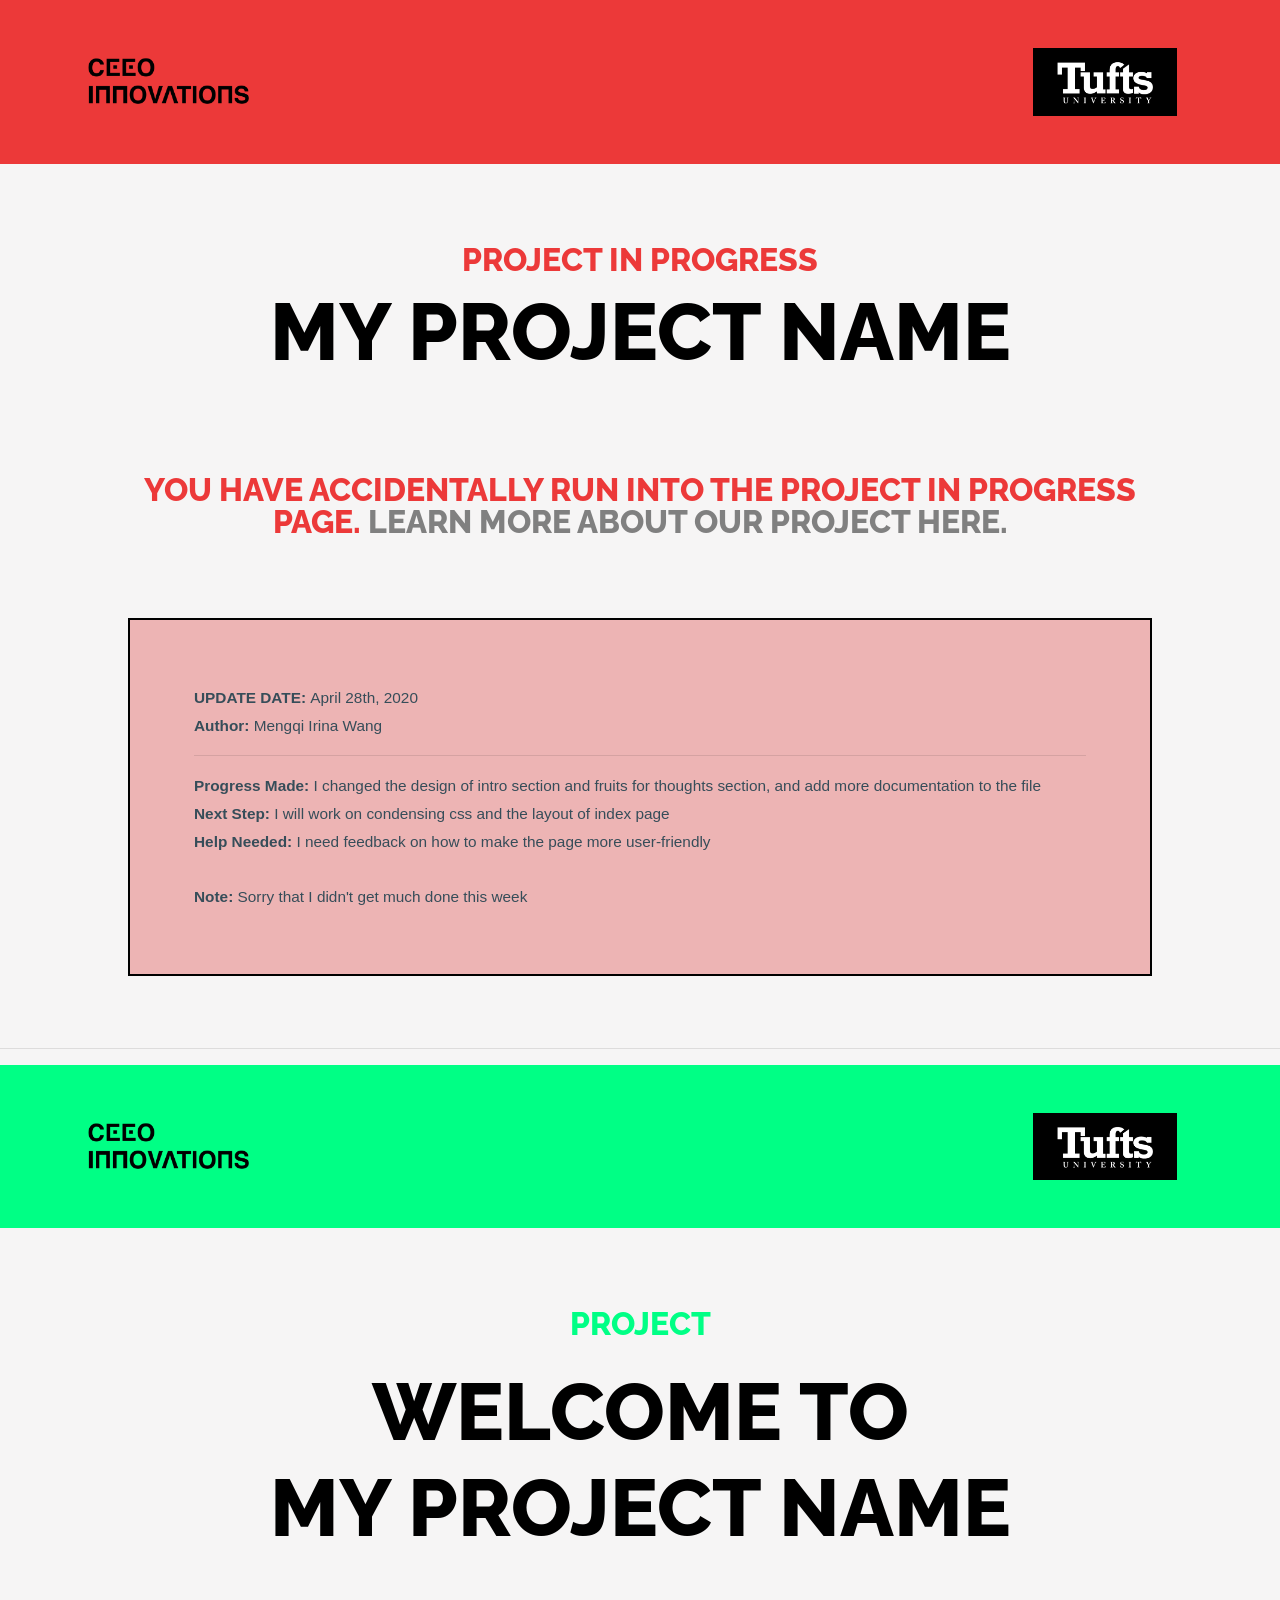
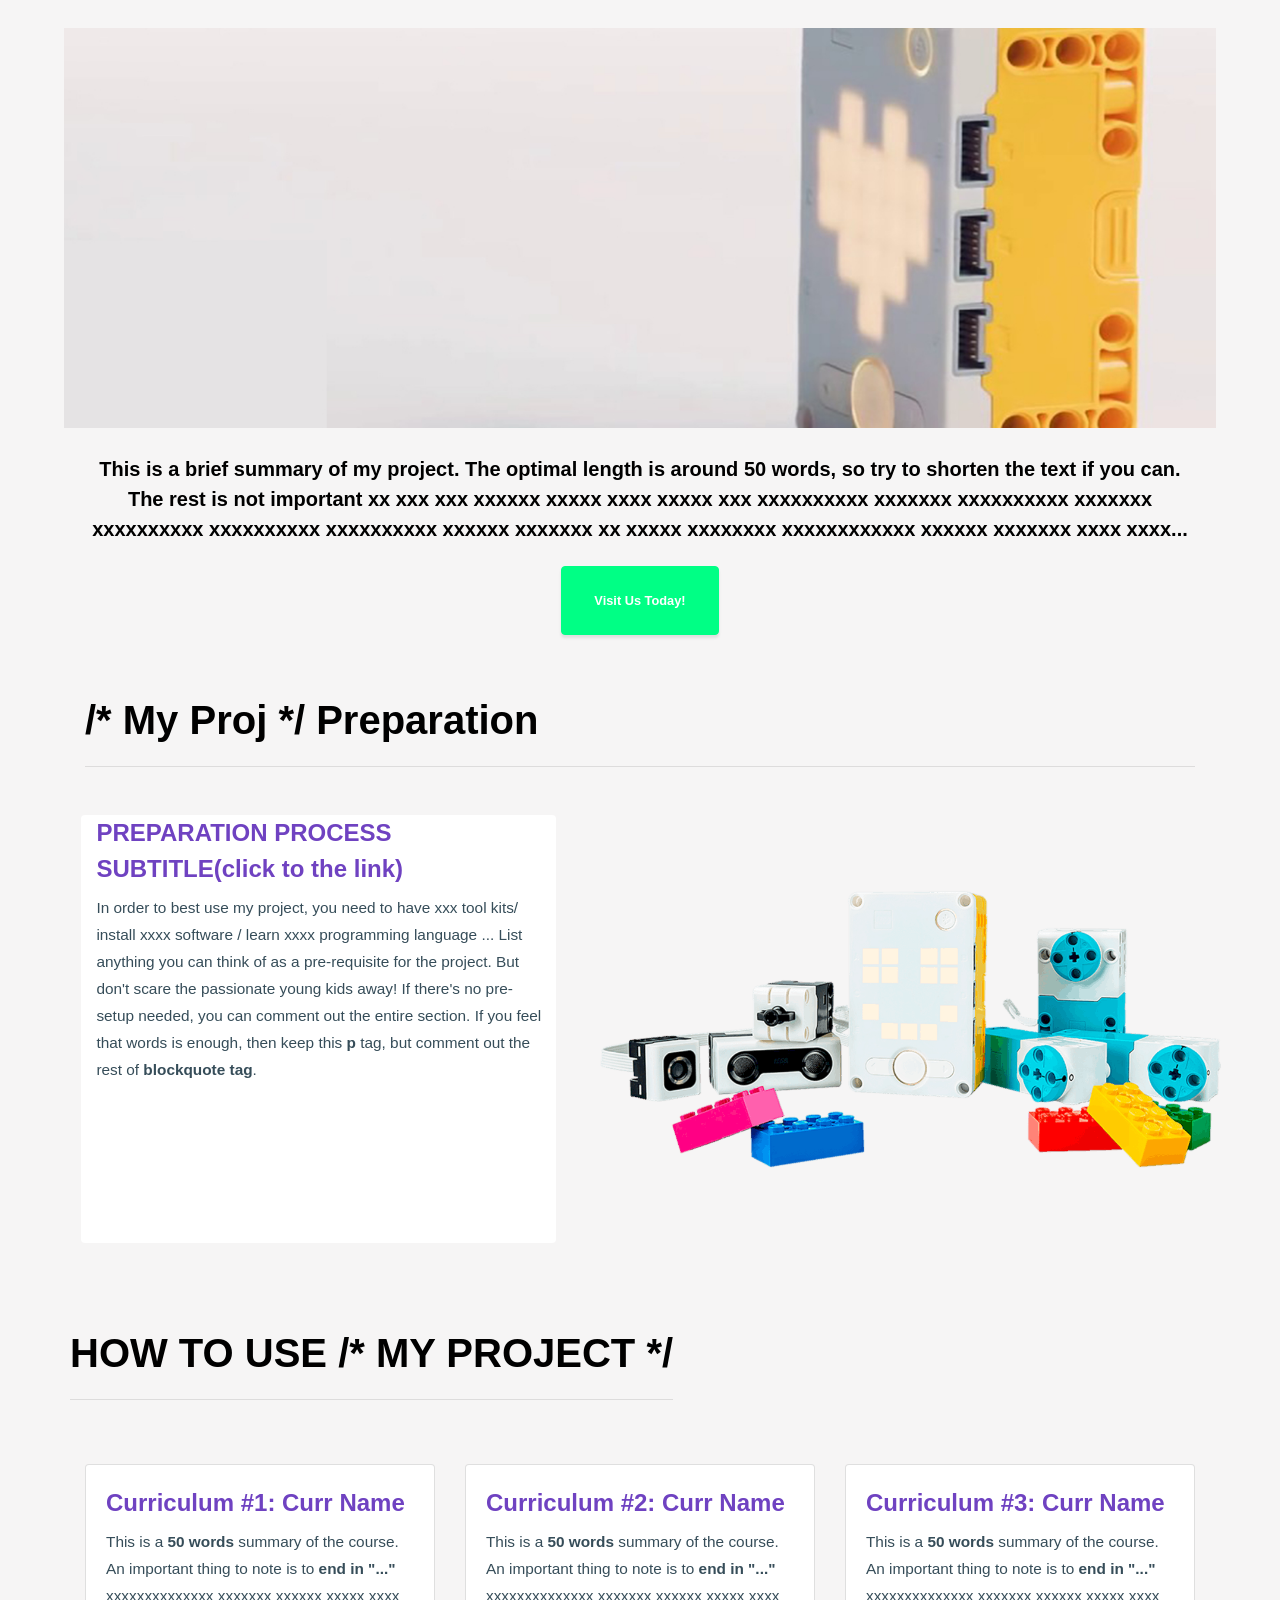
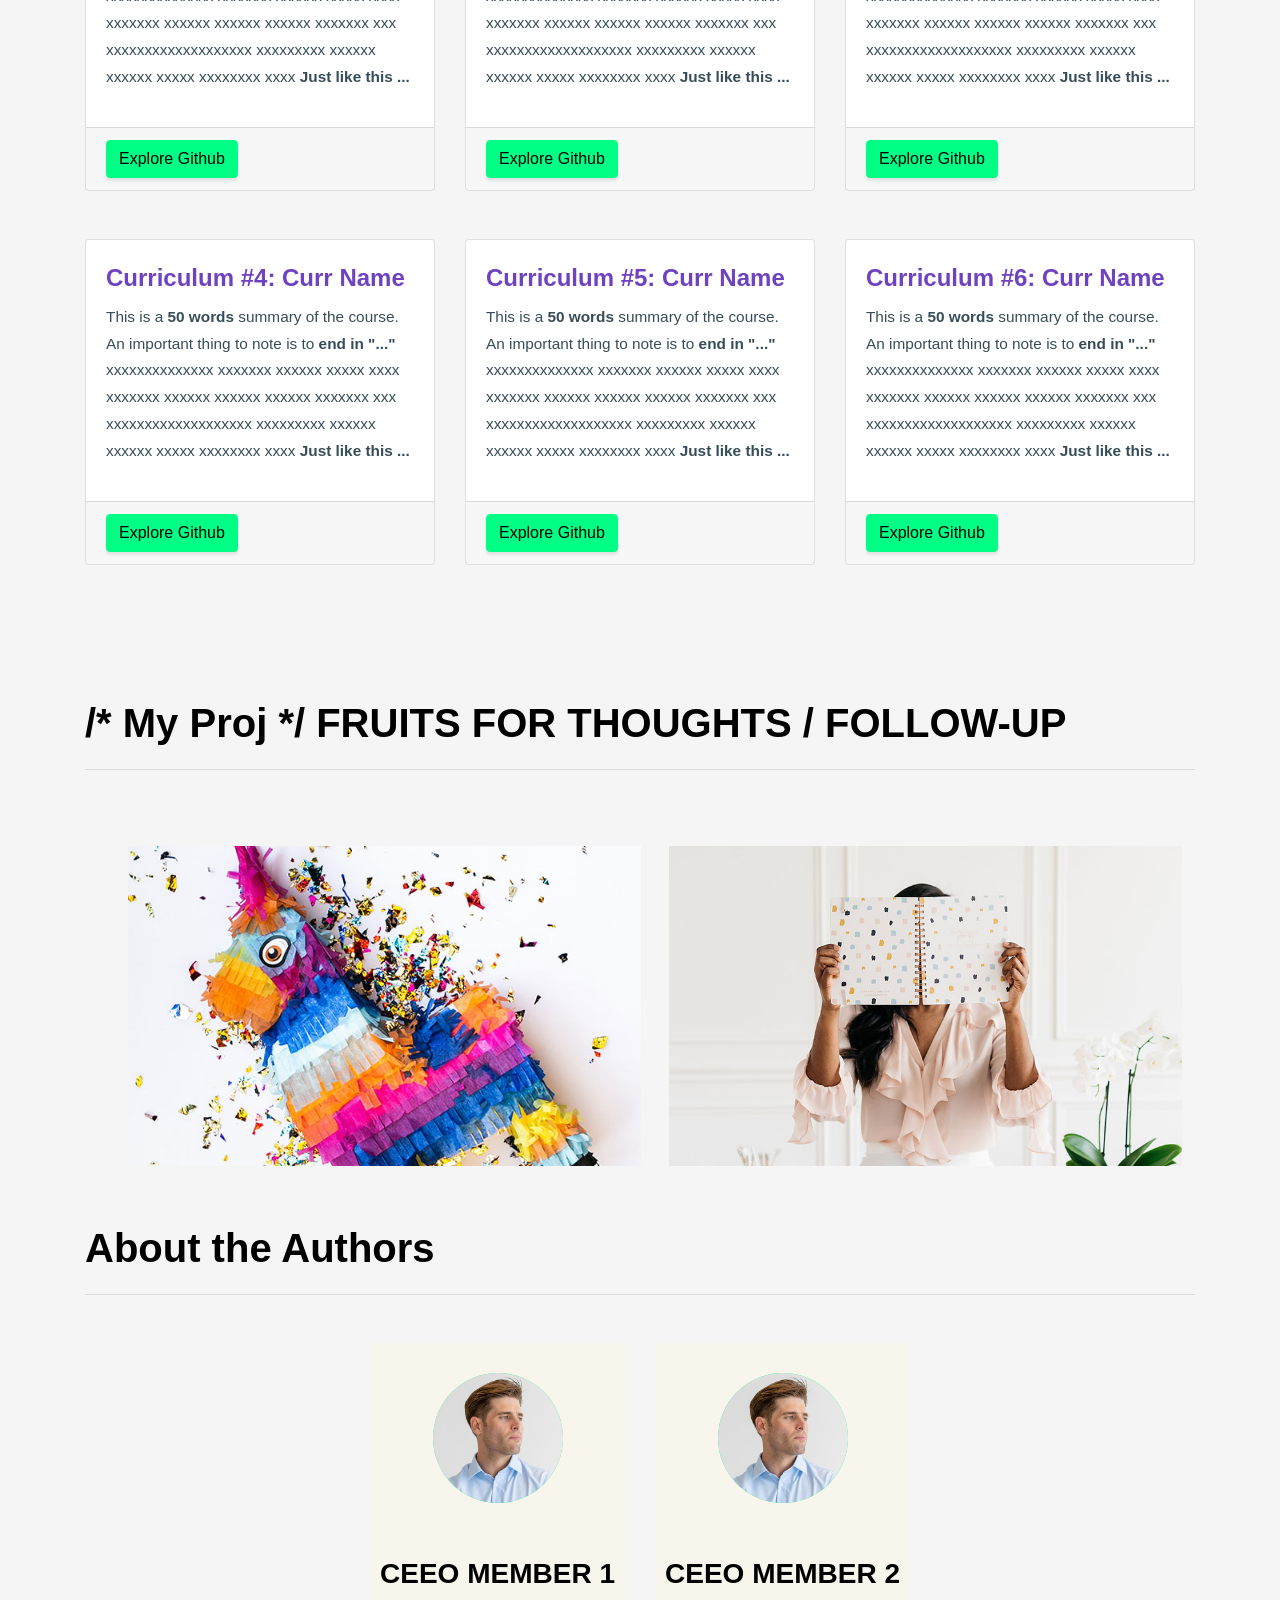
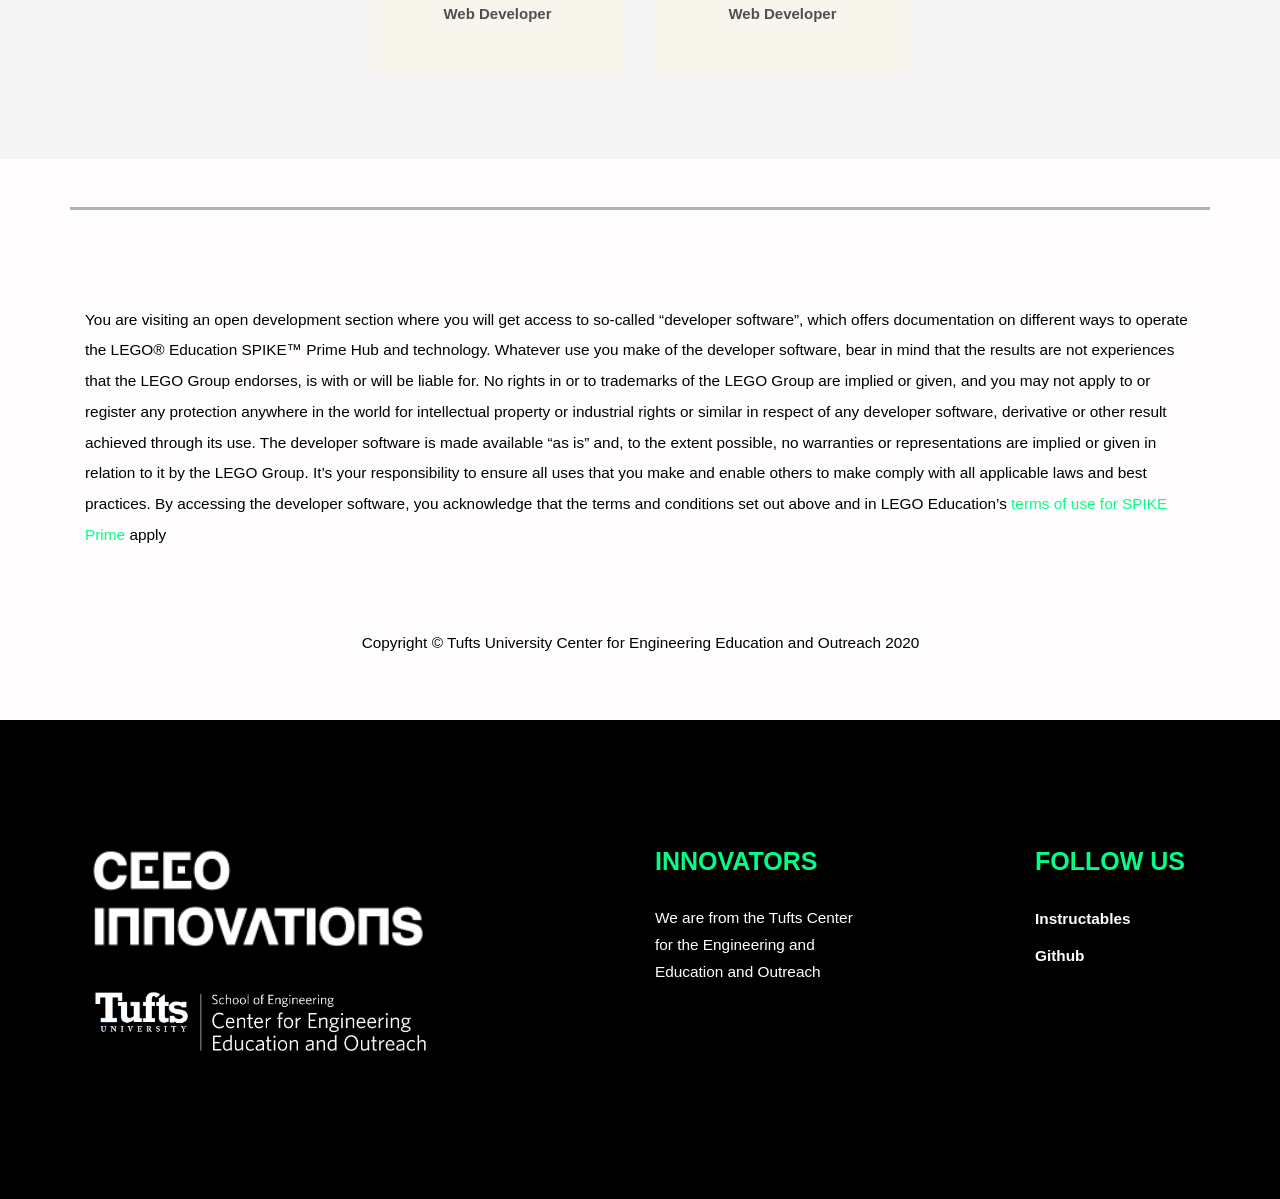
<file: index.html>
<!-- CEEO Innovation Project Template 
	// Author : Mengqi Irina Wang
	// Date: Created on April 22, 2022 
			 Modified on April 28, 2022
	-------------------------------------------------------------------------

	# Documentation Style and Priority
		* - * - * is used for distinguishing btw sections for ONGOING PROJECT and FINISHED PROJECT
		========= is used for indicating major sections on the html page
		......... is the subsections in =======
	 	_________ is the subsection in ........
		--------- is used for simple comments

	# Outline of the document
		- ONGOING PROJECT ONLY
			- PROJECT IN PROGRESS
				- IN-PROGRESS PROJECT HEADER
				- IN-PROGRESS PROJECT
					- IN-PROGRESS PROJECT ALERT 
					- IN-PROGRESS PROJECT UPDATE BOX 

		- FINISHED PROJECT ONLY
			- COMPLETE PROJECT 
				- COMPLETE PROJECT HEADER
				- COMPLETE PROJECT TITLE

		- FOR BOTH: CHOOSE SECTIONS YOU NEED 
			- PROJECT INTRO(Recommended)
			- PROJECT PREPARATION 
			- PROJECT GALLERY (Recommended)
				- GALLERY TITLE  
				- PROJECTS
			- PROJECT FOLLOW-UP 
				- FOLLOW UP TITLE
				- RELATED ARTICLES
			- PROJECT AUTHOR (Recommended)
			
		- MUST INCLUDE:
			- PROJECT DISCLAIMER
			- PROJECT CEEO FOOTER 

	# How to use :
		- Start at the <body> section
		- Choose sections
			- What's the status of your project? 
				- If you are documenting an EXISTING project, comment out code for "ONGOING PROJECT"
				- If you are working on an ongoing project, comment out code for "FINISHED PROJECT ONLY"
			- Pick sections under "FOR BOTH: CHOOSE SECTIONS YOU NEED "
		- Modifying code
			- Check the "Modification Summary" underneath == == to get a better sense of areas need to be changed in the section
			- Search keyword "Change" for places need to be changed and how to change them 
				- locate the areas by looking at the BOLD TEXT in \\\ xxx /// or search for subsequent "HERE" 
		- open up html file on chrome or safari to check the effect

	# For the sake of uniformity across different pages, please do not make big changes to certain areas on your own. You can certainly highlight
	 textas needed. But please let Mengqi Irina Wang know if you want to make big changes to one area. 

	# If you have any questions, Contact Mengqi Irina Wang at 
			mengqi.wang@tufts.edu or Mengqi Irina Wang on Slack.
		Any feedback is helpful as well!! Thank you!

-->			

<!DOCTYPE html>
<html lang="en">

<head>

  <meta charset="utf-8">
  <meta name="viewport" content="width=device-width, initial-scale=1, shrink-to-fit=no">
  <meta name="description" content="">
  <meta name="author" content="">

  <title>CEEO INNOVATIONS project template</title>
  
<!--------------------- EXTERNAL SOURCES ----------------------->
  <!-- Bootstrap core CSS -->
  <link href="web/css/bootstrap.min.css" rel="stylesheet">

  <!-- Custom fonts for this template -->
  <link href="https://fonts.googleapis.com/css?family=Raleway:100,100i,200,200i,300,300i,400,400i,500,500i,600,600i,700,700i,800,800i,900,900i" rel="stylesheet">
  <link href="https://fonts.googleapis.com/css?family=Lora:400,400i,700,700i" rel="stylesheet">

  <!-- Custom styles for this template -->
  <link href="web/css/business-casual.min.css" rel="stylesheet">
  <link href="web/css/business-frontpage.css" rel="stylesheet">
	<script src="web/js/jquery.slim.min.js"></script>
	<script src = "web/js/bootstrap.min.js"></script>

  <!-- Custom styles for this template -->
	<link rel="stylesheet" href="web/css/style1.css">

   <!-- Theme Style -->
  <link rel="stylesheet" href="web/css/style.css"> 


<style>
.col-center-block {
    float: none;
    display: block;
    margin-left: auto;
    margin-right: auto;
}
.col-md-700{-ms-flex:0 0 56.333333%;flex:0 0 56.333333%;max-width:56.333333%}

header2{
	display:block;
	padding:.5rem 1.5rem;
	margin-bottom:0;
	font-size:.875rem;
	color:#6c757d;
	white-space:nowrap}

img {
	width: 100%;
    height: 100%;
    object-fit: cover;
}

</style>

</head>

<body style="background-color:rgba(246,245,245,1);padding-top: 0px">	


<!--                     *** - * - * - * - * - * - ***                         -->
<!-- ** - * - * - * - *  *** ONGOING PROJECT ONLY  *** - * - *  - * - * - * - ** -->
<!--                     *** - * - * - * - * - * - ***                         -->


<!--================================  PROJECT IN PROGRESS  ======================================-->
		<!-- == This section is for ongoing projects only == -->
<!-- == This section consists of IN-PROGRESS PROJECT HEADER and IN-PROGRESS PROJECT sections == -->

		<!-- 
			Modification Summary :  																
			__________________________________________________________________________________
			IN-PROGRESS PROJECT HEADER:
				No need to change

			IN-PROGRESS PROJECT: 
				IN-PROGRESS PROJECT ALERT: 

					1. Change the title "YOUR PROJECT NAME" to your project's name	
					2. Change "YOUR PROJECT LINK" to the external site you want to direct the 
						user to if there is one(eg. instructable, youtube, github repo and etc),
						when this website is still in process
					3. Optional: Change "YOUR PROMPT TO THE USER" to the text to prompt user about the
						link of external site in 2 before they click it 
			
				IN-PROGRESS PROJECT UPDATE BOX:

					4. Change "UPDATE DATE" to today's date
					5. Change "AUTHOR'S NAME" to your name
					6. Change "SUM YOUR PROGRESS" section to your latest progress
					7. Change "YOUR NEXT STEP" to your plan before next update
					8. Change "ASK FOR HELP" section to your need for helps
					9. Change "NOTE" section to anything else you want to note

			Optional Changes :
			___________________________________________________________________________________

				If there's anything else you want to add to the update section, feel free
				to copy the code <span id="SECTION_ID"><b>SECTION NAME</b> SECTION TEXT </span><br> 
				to any place in the IN-PROGRESS PROJECT UPDATE BOX, and change SECTION_ID,
				SECTION NAME, and SECTION TEXT correspondingly.
			
			========================================================================-->

	
<!-- .................... IN-PROGRESS PROJECT HEADER  ....................  -->
			<!-- ..RED CEEO header for the ongoing projects only.. -->
<div id="PROJECT CEEO HEADER">
	<header1 class="py-5 mb-4" style="background-color:rgba(235, 32, 32, 0.884);margin:0;border:0;padding:0">
	  <div class="container">
		  <div class="row">
			  <div class="col-lg-12">	
	
		  <a href="index.html" target="_blank">
			  <img class="img-fluid" style="width: 15%;max-width: 200px; margin-right: 70%" src="web/img/Logo_Black.png" alt="">
		  </a>
		  <a href="https://ceeo.tufts.edu" target="_blank">
				<img class="img-fluid" style="width: 13%;max-width: 200px " src="web/img/Tufts_University.png" alt="">
		  </a>
			</div>
		  </div>
	  </div>
	</header1>
	</div>

<!-- ................................... IN-PROGRESS PROJECT ...................................... -->
	<!-- ..This section consists of IN-PROGRESS PROJECT ALERT and IN-PROGRESS PROJECT UPDATE BOX.. -->		
<div id="PROJECT IN PROGRESS">

	<!-- _____________________ IN-PROGRESS PROJECT ALERT __________________________ -->
		<!-- Document PROJECT name, alert user of the ongoing page, 
									and direct the user to the right page -->
	<div id="project_alert"	>
		<h1 class="site-heading text-center text-black d-none d-lg-block">
			<span class="site-heading-upper mb-3" style="color:rgba(235, 32, 32, 0.884);">Project IN PROGRESS</span>
			
																			<!-- \\\ YOUR PROJECT NAME HERE /// --> 
			<span class="site-heading-upper" style="text-transform: none; font-size:200%">MY PROJECT NAME</span>
		</h1>

		<h1 class="site-heading text-center text-black d-none d-lg-block">
			<span class="site-heading-upper mb-3" style="margin:8%;color:rgba(235, 32, 32, 0.884);">You have accidentally run into the project in progress page. 
		
			<!-- \\\ YOUR PROJECT LINK HERE /// -->
			<a href="http://google.com" style="color:grey;">
				<!-- \\\ OPT: YOUR PROMPT TO THE USER HERE /// -->
				Learn more about our project here. 
				</a></span>
		</h1>
	</div>	

	<!-- _____________________ IN-PROGRESS PROJECT UPDATE BOX __________________________ -->
		<!-- This section gives a summary of all the updates since last modification -->
	<div id="project_update" style="display: block; border:2px solid black; 
		margin-left:10%; margin-right:10%; padding: 5%; 
							background-color: rgba(236, 172, 172, 0.884);">
											<!-- \\\ UPDATE DATE HERE /// -->
		<span id="update_date"><b>UPDATE DATE: </b>April 28th, 2020</span> <br>
												<!-- \\\ AUTHOR'S NAME HERE /// -->
		<span id="update_author_name"><b>Author: </b>Mengqi Irina Wang</span> <br>
		<hr>
															<!-- \\\ SUM YOUR PROGRESS HERE /// -->
		<span id="update_progress_made"><b>Progress Made: </b> I changed the design of intro section and fruits for thoughts section, and add more documentation to the file</span> <br>
														<!-- \\\ SUM YOUR NEXT STEP HERE /// -->
		<span id="update_next_step"><b>Next Step: </b>I will work on condensing css and the layout of index page</span> <br>
															<!-- \\\ ASK FOR HELP HERE /// -->
		<span id="update_help_needed"><b>Help Needed: </b>I need feedback on how to make the page more user-friendly</span> <br>
		<br>												<!-- \\\ NOTE HERE /// -->
		<span id="update_note"><b>Note: </b> Sorry that I didn't get much done this week</span><br>
	</div>

	<br><br> <hr>
</div>



<!--                      *** - * - * - * - * - * - ***                         -->
<!-- ** - * - * - * - * - *** FINISHED PROJECT ONLY *** - * - *  - * - * - * - ** -->
<!--                      *** - * - * - * - * - * - ***                         -->


<!--=========================  COMPLETE PROJECT  ============================-->
<!-- 
	Modification Summary : 
	__________________________________________________________________________
	COMPLETE PROJECT HEADER:
		No need to change
	
	COMPLETE PROJECT TITLE 
		1. Change the title "YOUR PROJECT NAME" to your project's name

	========================================================================-->
		
				
<!-- ............................ COMPLETE PROJECT HEADER  ..............................  -->
<!-- .. This header is for finished projects only. Don't modify anything. ...-->
<div id="PROJECT CEEO HEADER">
	<header1 class="py-5 mb-4" style="background-color:#00FF85;margin:0;border:0;padding:0">
	  <div class="container">
		  <div class="row">
			  <div class="col-lg-12">	
	
		  <a href="index.html" target="_blank">
			  <img class="img-fluid" style="width: 15%;max-width: 200px; margin-right: 70%" src="web/img/Logo_Black.png" alt="">
		  </a>
		  <a href="https://ceeo.tufts.edu" target="_blank">
				<img class="img-fluid" style="width: 13%;max-width: 200px " src="web/img/Tufts_University.png" alt="">
		  </a>
			</div>
		  </div>
	  </div>
	</header1>
	</div>

<!-- .................... COMPLETE PROJECT TITLE ........................  -->
		<!--....... This section is for finished projects only...... -->
<div id="FINISHED PROJECT TITLE ">
  <h1 class="site-heading text-center text-black d-none d-lg-block">
    <span class="site-heading-upper mb-3" style="color:#00FF85">Project</span>
	<span class="site-heading-upper" style="text-transform: none; font-size:200%;line-height:140%">WELCOME TO</span>
																	<!-- \\\ YOUR PROJECT NAME HERE /// --> 
	<span class="site-heading-upper" style="text-transform: none; font-size:200%">MY PROJECT NAME</span>
  </h1>
</div>


<!--                     *** - * - * - * - * - * - * - * - *  - ***                         -->
<!-- ** - * - * - * - *  *** FOR BOTH: CHOOSE SECTIONS YOU NEED *** - * - *  - * - * - * - ** -->
<!--          			 *** - * - * - * - * - * - * - * - *  - ***                          -->


<!--=========================== PROJECT INTRO ==============================-->
		<!-- ===== This section briefly introduces the project ======--> 
<!-- 
	Modification Summary : 
	__________________________________________________________________________
	PROJECT INTRO:
		1. Change the image "YOUR PROJ IMAGE" by changing the path after src=
			- remember to upload img to correct folder first
		2. Change "YOUR INTRO TXT" to a brief intro of your project
			- 50 words is the optimal length
			- Do not need to format it, just keep the text within <p class="mb-3"> 
			</p> tags
		3. Change the href of "YOUR PROJ LNK" to the link on other platform
			- If you don't have a main page on the hosts, just comment this code out
			(from <div class="intro-button mx-auto"> to Visit Us Today!</a></div>)


	Optional Changes :
	__________________________________________________________________________
		1. Optional: You can customized the text on the BUTTON
			- recommended text: Visit Us Today!
	========================================================================-->

	<div id="PROJECT INTRO">
		<div class="intro_img" style="display:block; overflow:hidden; margin-left:5%; margin-right: 5%; margin-bottom: 2%; height: 400px; width:90%" >
			
				<!-- \\\ YOUR PROJ IMAGE HERE /// -->
			<img src="web/img/intro4.jpg" alt="">
		</div>

		<div class="intro_text" style="display: block; margin-left:7%; margin-right: 7%; text-align: center;">
											<!-- \\\ YOUR INTRO TXT HERE /// -->
					<h5 style="margin-bottom: 2%;" class="intro_text" >	This is a brief summary of my project. 
										The optimal length is around <b>50 words</b>, 
										so try to shorten the text if you can. 
										  The rest is not important xx xxx xxx xxxxxx xxxxx
										  xxxx xxxxx xxx xxxxxxxxxx xxxxxxx xxxxxxxxxx xxxxxxx
										  xxxxxxxxxx xxxxxxxxxx xxxxxxxxxx xxxxxx xxxxxxx xx
										  xxxxx xxxxxxxx xxxxxxxxxxxx xxxxxx xxxxxxx xxxx xxxx...
					</h5>
					  
				<div class="intro-button mx-auto">			  
												<!-- \\\ YOUR PROJ LNK HERE /// -->
					<a class="btn btn-primary btn-xl" href="http://google.com" target="_blank">
						<!-- \\\ OPT: YOUR CUSTOMIZED BUTTON HERE /// -->
						Visit Us Today!
					</a>
				</div>
				<br><br>
		</div>
	</div>


		

<!--========================================= PROJECT PREPARATION ======================================-->
		<!-- ====== This section introduces the preparation need for the project ========= --> 
<!-- 
	Modification Summary : 
	__________________________________________________________________________
	PROJECT PREPARATION:
		1. Change "YOUR PROJ NAME", the /* My Proj */ section in title, to your project's name
		2. Change "YOUR PROJ PREPARATION LINK" to the pre-setup page
		3. Change "YOUR PROJ" in "YOUR PROJ PREPARATION PROCESS SUBTITLE"
		4. Change "YOUR PROJ PREPARATION PROCESS SPEC HERE" to a run down of all 
			preparations needed
				- preparation can range from having specific tool kits to 
					installing certain programs
		5. Change the source of "YOUR TOOL KIT iMG HERE " to the img best related 
		to preparation needed

	Optional Changes :
	__________________________________________________________________________
 
		1. Optional: No need to use blockquote embedly if no links need to be share

	========================================================================-->
<div id="PROJECT PREPARATION">
    <div class="container" style="margin-top: 7rem；">

     												<!-- \\\ YOUR PROJ NAME HERE /// -->
	  <h1 class="mb-5" style= "color:rgba(0,0,0,1.00)">/* My Proj */ Preparation<hr></h1>
	  
      <div class="row">
        <div class="col-md-5 bg-faded rounded" style="margin-left: 1%; background-color:white; border:0" >
			
			<blockquote class="embedly-card">
				<h4>			<!--  \\\ YOUR PROJ PREPARATION LINK HERE /// --> 
					<a href="https://www.instructables.com/id/MicroPython-on-SPIKE-Prime/">
				<!--\\\ YOUR PROJ PREPARATION PROCESS SUBTITLE HERE /// -->
						PREPARATION PROCESS SUBTITLE(click to the link)
					</a>
				</h4> 
									
				<p>  <!-- \\\ YOUR PROJ PREPARATION PROCESS SPEC HERE /// -->
					In order to best use my project, you need to have xxx tool 
					kits/ install xxxx software / learn xxxx programming 
					language ... List anything you can think of as a pre-requisite 
					for the project. But don't scare the passionate young kids away!
					If there's no pre-setup needed, you can comment out the 
					entire section. If you feel that words is enough, then keep 
					this <b>p</b> tag, but comment out the rest of <b>blockquote tag</b>.
					</p>
				
				</blockquote>
			<script async src="//cdn.embedly.com/widgets/platform.js" charset="UTF-8"></script>
	
		</div>
		
        <div class="col-md-700" >
																		<!-- \\\ YOUR TOOL KIT iMG HERE /// -->
			<img class="img-fluid rounded mb-3 mb-md-0" style="margin-left: 5% " src="web/img/spike_1.png">
        </div>
      </div>
	</div>
</div>


<!--===================================== PROJECT GALLERY ============================================-->
	<!-- ============ This section displays the instructions in a gallery view ============== --> 
		<!-- === This section consists of the GALLERY TITLE and PROJECTS two parts === --> 
		<!-- 
			Modification Summary : 
			__________________________________________________________________________
			GALLERY TITLE:
				1. Change "MY PROJ" in subtitle the "HOW TO USE" part to your proj name

			PROJECTS:
				2. Change contents in "PROJ CARD" 
					---- Card are small modules of your proj in froms of curriculum, 
						instructions, and etc. 
					---- Add more if you need 
						a) CARD LINK
						b) CARD NAME : in forms of "#1: xxx"
						c) CARD SUM : ~50 words; end in "..."
						d) GITHUB REPO LINK

			Optional Changes :
			__________________________________________________________________________
				1. Optional: You can change the number of instructions displayed
					- copy the code for project 1 to "Add more authors between the dot lines if needed" section to create a new author
					- All instructions will be left-aligned
					- The maximum number of authors that will appear in the same role is 3

				2. Optional: You can choose your preferred platform in "OPT: YOUR PREFORMED 
					PLATFORM"
						- remember to change "GITHUB REPO LINK" correspondingly
						- remember to be consistant among all instructions

			========================================================================-->

<div id="PROJECT GALLERY">
	<!-- ...........................  GALLERY TITLE  ..............................-->
		<div class="container" style="margin-top:5rem; margin-bottom:5rem;" >	
				<div class="row">
			<div class="mb-5" style="border-style:none">
													<!-- \\\ YOUR PROJ NAME HERE /// -->
				<h1 style= "color:rgba(0,0,0,1.00)">HOW TO USE /* MY PROJECT */</h1>
				<hr>
			</div>
		</div>
	
	<!-- ........................... PROJECTS  .............................. -->
	<!-- ____________________________FIRST ROW ____________________________ --> 
	<div class="row">

		<!--  _____________________________________________________________ 
			 |	PROJECT 1 -- 											   |
			 |		   		  project 1 in first row    				   |
			 | ____________________________________________________________| -->

		<div class="col-md-4 mb-5">
			<div class="card h-100 ">
				<div class = "card-body">
					
					<blockquote class="embedly-card">				
						<h4>         <!-- \\\ YOUR CARD 1 LNK HERE /// -->
							<a href="http://instructables.com/id/Backpack-1-OpenMV-Camera/">
								<!-- \\\ YOUR CARD 1 NAME HERE /// -->
								Curriculum #1: Curr Name
							</a>
						</h4>
							<!-- \\\ YOUR CARD 1 SUM HERE /// -->
							<p> This is a <b>50 words</b> summary of 
								the course. An important thing to note is to 
								<b>end in "..."</b>
								xxxxxxxxxxxxxx xxxxxxx xxxxxx xxxxx xxxx
								xxxxxxx xxxxxx xxxxxx xxxxxx xxxxxxx xxx 
								xxxxxxxxxxxxxxxxxxx xxxxxxxxx xxxxxx 
								xxxxxx xxxxx xxxxxxxx xxxx <b>Just like this ...</b></p>
						</blockquote>

						<script async src="//cdn.embedly.com/widgets/platform.js" charset="UTF-8"></script>
					</div>
			  <div class="card-footer">
							<!-- \\\ YOUR CARD 1 GITHUB REPO HERE /// -->
					<a href="https://github.com/ceeoinnovations/
							SPIKEPrimeBackpacks/tree/master/examples" 
							target="_blank" class="btn btn-primary"style="color:black">
				<!-- \\\ OPT: YOUR PREFORMED PLATFORM HERE /// -->	
							Explore Github
					</a>
			  </div>
			</div>
		  </div>

		<!--  _____________________________________________________________ 
			 |	PROJECT 2 -- 											   |
			 |		   		  project 2 in first row    				   |
			 | ____________________________________________________________| -->

		<div class="col-md-4 mb-5">
			<div class="card h-100 ">
				<div class = "card-body">
					
					<blockquote class="embedly-card">				
						<h4>         <!-- \\\ YOUR CARD 2 LNK HERE /// -->
							<a href="http://instructables.com/id/Backpack-1-OpenMV-Camera/">
								<!-- \\\ YOUR CARD 2 NAME HERE /// -->
								Curriculum #2: Curr Name
							</a>
						</h4>
							<!-- \\\ YOUR CARD 1 SUM HERE /// -->
							<p> This is a <b>50 words</b> summary of 
								the course. An important thing to note is to 
								<b>end in "..."</b>
								xxxxxxxxxxxxxx xxxxxxx xxxxxx xxxxx xxxx
								xxxxxxx xxxxxx xxxxxx xxxxxx xxxxxxx xxx 
								xxxxxxxxxxxxxxxxxxx xxxxxxxxx xxxxxx 
								xxxxxx xxxxx xxxxxxxx xxxx <b>Just like this ...</b></p>
						</blockquote>

						<script async src="//cdn.embedly.com/widgets/platform.js" charset="UTF-8"></script>
					</div>
			  <div class="card-footer">
							<!-- \\\ YOUR CARD 2 GITHUB REPO HERE /// -->
					<a href="https://github.com/ceeoinnovations/
							SPIKEPrimeBackpacks/tree/master/examples" 
							target="_blank" class="btn btn-primary"style="color:black">
				<!-- \\\ OPT: YOUR PREFORMED PLATFORM HERE /// -->	
							Explore Github
					</a>
			  </div>
			</div>
		  </div>
		
		<!--  _____________________________________________________________ 
			 |	PROJECT 3 -- 											   |
			 |		   		  project 3 in first row    				   |
			 | ____________________________________________________________| -->

		<div class="col-md-4 mb-5">
			<div class="card h-100 ">
				<div class = "card-body">
					
					<blockquote class="embedly-card">				
						<h4>         <!-- \\\ YOUR CARD 3 LNK HERE /// -->
							<a href="http://instructables.com/id/Backpack-1-OpenMV-Camera/">
								<!-- \\\ YOUR CARD 3 NAME HERE /// -->
								Curriculum #3: Curr Name
							</a>
						</h4>
							<!-- \\\ YOUR CARD 1 SUM HERE /// -->
							<p> This is a <b>50 words</b> summary of 
								the course. An important thing to note is to 
								<b>end in "..."</b>
								xxxxxxxxxxxxxx xxxxxxx xxxxxx xxxxx xxxx
								xxxxxxx xxxxxx xxxxxx xxxxxx xxxxxxx xxx 
								xxxxxxxxxxxxxxxxxxx xxxxxxxxx xxxxxx 
								xxxxxx xxxxx xxxxxxxx xxxx <b>Just like this ...</b></p>
						</blockquote>

						<script async src="//cdn.embedly.com/widgets/platform.js" charset="UTF-8"></script>
					</div>
			  <div class="card-footer">
							<!-- \\\ YOUR CARD 3 GITHUB REPO HERE /// -->
					<a href="https://github.com/ceeoinnovations/
							SPIKEPrimeBackpacks/tree/master/examples" 
							target="_blank" class="btn btn-primary"style="color:black">
				<!-- \\\ OPT: YOUR PREFORMED PLATFORM HERE /// -->	
							Explore Github
					</a>
			  </div>
			</div>
		  </div>
	</div>
	

	<!-- ____________________________SECOND ROW ____________________________ --> 
	<div class="row">

		<!--  _____________________________________________________________ 
			 |	PROJECT 4 -- 											   |
			 |		   		  project 1 in second row    				   |
			 | ____________________________________________________________| -->
		<div class="col-md-4 mb-5">
			<div class="card h-100 ">
				<div class = "card-body">
					
					<blockquote class="embedly-card">				
						<h4>         <!-- \\\ YOUR CARD 4 LNK HERE /// -->
							<a href="http://instructables.com/id/Backpack-1-OpenMV-Camera/">
								<!-- \\\ YOUR CARD 4 NAME HERE /// -->
								Curriculum #4: Curr Name
							</a>
						</h4>
							<!-- \\\ YOUR CARD 4 SUM HERE /// -->
							<p> This is a <b>50 words</b> summary of 
								the course. An important thing to note is to 
								<b>end in "..."</b>
								xxxxxxxxxxxxxx xxxxxxx xxxxxx xxxxx xxxx
								xxxxxxx xxxxxx xxxxxx xxxxxx xxxxxxx xxx 
								xxxxxxxxxxxxxxxxxxx xxxxxxxxx xxxxxx 
								xxxxxx xxxxx xxxxxxxx xxxx <b>Just like this ...</b></p>
						</blockquote>

						<script async src="//cdn.embedly.com/widgets/platform.js" charset="UTF-8"></script>
					</div>
			  <div class="card-footer">
							<!-- \\\ YOUR CARD 4 GITHUB REPO HERE /// -->
					<a href="https://github.com/ceeoinnovations/
							SPIKEPrimeBackpacks/tree/master/examples" 
							target="_blank" class="btn btn-primary"style="color:black">
				<!-- \\\ OPT: YOUR PREFORMED PLATFORM HERE /// -->	
							Explore Github
					</a>
			  </div>
			</div>
		  </div>

		<!--  _____________________________________________________________ 
			 |	PROJECT 5 -- 											   |
			 |		   		  project 2 in second row    				   |
			 | ____________________________________________________________| -->
		<div class="col-md-4 mb-5">
			<div class="card h-100 ">
				<div class = "card-body">
					
					<blockquote class="embedly-card">				
						<h4>         <!-- \\\ YOUR CARD 5 LNK HERE /// -->
							<a href="http://instructables.com/id/Backpack-1-OpenMV-Camera/">
								<!-- \\\ YOUR CARD 5 NAME HERE /// -->
								Curriculum #5: Curr Name
							</a>
						</h4>
							<!-- \\\ YOUR CARD 5 SUM HERE /// -->
							<p> This is a <b>50 words</b> summary of 
								the course. An important thing to note is to 
								<b>end in "..."</b>
								xxxxxxxxxxxxxx xxxxxxx xxxxxx xxxxx xxxx
								xxxxxxx xxxxxx xxxxxx xxxxxx xxxxxxx xxx 
								xxxxxxxxxxxxxxxxxxx xxxxxxxxx xxxxxx 
								xxxxxx xxxxx xxxxxxxx xxxx <b>Just like this ...</b></p>
						</blockquote>

						<script async src="//cdn.embedly.com/widgets/platform.js" charset="UTF-8"></script>
					</div>
			  <div class="card-footer">
							<!-- \\\ YOUR CARD 5 GITHUB REPO HERE /// -->
					<a href="https://github.com/ceeoinnovations/
							SPIKEPrimeBackpacks/tree/master/examples" 
							target="_blank" class="btn btn-primary"style="color:black">
				<!-- \\\ OPT: YOUR PREFORMED PLATFORM HERE /// -->	
							Explore Github
					</a>
			  </div>
			</div>
		  </div>
		
		<!--  _____________________________________________________________ 
			 |	PROJECT 6 -- 											   |
			 |		   		  project 3 in second row    				   |
			 | ____________________________________________________________| -->
		<div class="col-md-4 mb-5">
			<div class="card h-100 ">
				<div class = "card-body">
					
					<blockquote class="embedly-card">				
						<h4>         <!-- \\\ YOUR CARD 6 LNK HERE /// -->
							<a href="http://instructables.com/id/Backpack-1-OpenMV-Camera/">
								<!-- \\\ YOUR CARD 6 NAME HERE /// -->
								Curriculum #6: Curr Name
							</a>
						</h4>
							<!-- \\\ YOUR CARD 6 SUM HERE /// -->
							<p> This is a <b>50 words</b> summary of 
								the course. An important thing to note is to 
								<b>end in "..."</b>
								xxxxxxxxxxxxxx xxxxxxx xxxxxx xxxxx xxxx
								xxxxxxx xxxxxx xxxxxx xxxxxx xxxxxxx xxx 
								xxxxxxxxxxxxxxxxxxx xxxxxxxxx xxxxxx 
								xxxxxx xxxxx xxxxxxxx xxxx <b>Just like this ...</b></p>
						</blockquote>

						<script async src="//cdn.embedly.com/widgets/platform.js" charset="UTF-8"></script>
					</div>
			  <div class="card-footer">
							<!-- \\\ YOUR CARD 6 GITHUB REPO HERE /// -->
					<a href="https://github.com/ceeoinnovations/
							SPIKEPrimeBackpacks/tree/master/examples" 
							target="_blank" class="btn btn-primary"style="color:black">
				<!-- \\\ OPT: YOUR PREFORMED PLATFORM HERE /// -->	
							Explore Github
					</a>
			  </div>
			</div>
		  </div>

		  <!--  ____________________________________________________________
			 |	PROJECT n -- 											   |
			 |		   		  Add more if you need   				       |
			 | ____________________________________________________________| -->



			 <!-- __________________________________________________________ -->

	</div>
</div>
</div>
	

<!--====================================== PROJECT FOLLOW-UP ===================================-->
	  <!-- ====== This section introduces some follow up pages need for the project ========= --> 
		  <!-- ====== This section consists Follow up title and Related articles ========= --> 
		  
		<!-- 
			Modification Summary : 
			__________________________________________________________________________
			PROJECT FOLLOW-UP:
				1. Change "YOUR PROJ NAME", the /* My Proj */ section in title, to your project's name
			
			RELATED PROJECTS:
				2. Change "EXTERNAL PROJ IMAGE" to other project's image 
					- remember to upload img to correct folder first
				3. Change "EXTERNAL LNK" to the project you want to link to 
				4. Change "EXTERNAL PROJECT TITLE" to the external source's title
				5. Change "EXTERNAL PROJECT EXPLANATION" to a brief summary of the link

			Optional Changes :
			__________________________________________________________________________
		
				1. Optional: You can change the number of related projects
					- copy ALL code under "Related articles" and "Add more related links if needed" to 
						"Add more related links if needed" section
					- external articles appear in pairs

			========================================================================-->


<link rel = "stylesheet" type = "text/css" href = "web/css/follow_up.css" />
	<div id="PROJECT FOLLOW-UP">
		<!-- ....................  FOLLOW UP TITLE ......................... -->
		<div class="container">
														<!-- \\\ YOUR PROJ NAME HERE /// -->
		<h1 class="mb-5" style= "color:rgba(0,0,0,1.00)">/* My Proj */ FRUITS FOR THOUGHTS / FOLLOW-UP<hr></h1>


		<!-- ....................  RELATED ARTICLES  ......................... -->
			<!-- ___________________ Article 1 ________________________-->
		<div class="row">
			<div id="col1" class="col">
				<div class="img" style="margin-right:2.5%;margin-left:7.5%;">
					<!-- \\\ EXTERNAL PROJ IMAGE 1 HERE /// -->
					<img src = "images/about_2.jpg" alt = "left_img" >
						<!-- \\\ EXTERNAL LNK 1 HERE /// -->
						<a href="http://google.com" target="_blank">
							<div class="overlay">
									<!-- \\\ EXTERNAL PROJECT TITLE 1 HERE /// -->
								<div class="text">Related Article TITLE 1
					<!-- \\\ EXTERNAL PROJECT EXPLANATION 1 HERE /// -->
									<h5> HI </h5>
								</div>
							</div>
						</a>
				</div>
			</div>

				<!-- ___________________ Article 2 ________________________-->
			<div id="col2" class="col">
				<div class="img" style="margin-right:7.5%;margin-left:2.5%;">
					<!-- \\\ EXTERNAL PROJ IMAGE 2 HERE /// -->
					<img src = "images/work_1.jpg" alt = "right_img" >
					<!-- \\\ EXTERNAL LNK 2 HERE /// -->
					<a href="http://google.com" target="_blank">
						<div class="overlay">
								<!-- \\\ EXTERNAL PROJECT TITLE 2 HERE /// -->
							<div class="text">Related Article TITLE 2
			<!-- \\\ EXTERNAL PROJECT EXPLANATION 2 HERE /// -->
								<h5> HI </h5>
							</div>
						</div>
					</a>
				</div>
			</div>
		</div>
		
		<!-- ___________________Add more related links if needed ________________________-->

				<!--____________________________________________________-->
		</div>
	</div>
	

<!--===========================  PROJECT AUTHOR ============================-->
		<!-- =========This section introduces the authors =========== --> 
<!-- 
	Modification Summary : 
	__________________________________________________________________________
	PROJECT AUTHOR:
		1. Chaneg the "AUTHOR CONTACT LNK" to your linkedin, facebook, or 
			any page you want people to reach out to you
		2. Change the image "AUTHOR IMAGE" by changing the path after src=
			- remember to upload img to correct folder first
		3. Change the "AUTHOR NAME" to your name
		4. Change the "AUTHOR'S ROLE" to your role in the project or CEEO in 
			general

	Optional Changes :
	__________________________________________________________________________
		1. Optional: You can change the number of authors
			- copy the code between Author 1 and Author 2 to 
				"Add more authors between the dot lines if needed" section to create a new author
			- All authors will be centered
			- The maximum number of authors that will appear in the same role is 4

		2. Optional: You can add more explanation to the author's card
			- add <h4 class="title">MORE TEXT</h4> after <h4 class="title">Web Developer</h4>
			- change "MORE TEXT" to the explanations you want to add
			- Remember to add the same section to all authors to remain consistent
	========================================================================-->
<link rel = "stylesheet" type = "text/css" href = "web/css/author.css" />
<div id="PROJECT AUTHOR">
 
 <div class="container" style="display: block;" >
	 <h1 class="mb-5" style= "color:rgba(0,0,0,1.00)">About the Authors<hr></h1>
	 <div class="row" style="display: flex;align-items: center;justify-content: center;">

 <!-- ....................  Author 1  ......................... -->
	   <div class="col-12 col-sm-6 col-md-4 col-lg-3">
		 <div class="our-team">
		   <div class="picture">	
				 
					 <!-- \\\ AUTHOR CONTACT LNK 1 HERE /// -->
			 <a href="https://www.linkedin.com/in/mengqi-irina-wang-2290bb153/">
								 <!-- \\\ AUTHOR IMAGE 1 HERE /// -->
				 <img class="img-fluid" src="images/person_2.jpg">
			 </a>
		   </div>
		   <div class="team-content">
						   <!-- \\\ AUTHOR NAME 1 HERE /// -->
			 <h3 class="name">CEEO MEMBER 1</h3>
					 <!-- \\\ AUTHOR'S ROLE 1 HERE /// -->
			 <h4 class="title">Web Developer</h4>
		   </div>
		 </div>
	   </div>

 <!-- ....................  Author 2  ......................... -->
		 <div class="col-12 col-sm-6 col-md-4 col-lg-3">
			 <div class="our-team">
			   <div class="picture">	
					 
						 <!-- \\\ AUTHOR CONTACT LNK 2 HERE /// -->
				 <a href="https://www.linkedin.com/in/mengqi-irina-wang-2290bb153/">
									 <!-- \\\ AUTHOR IMAGE 2 HERE /// -->
					 <img class="img-fluid" src="images/person_2.jpg">
				 </a>
			   </div>
			   <div class="team-content">
							   <!-- \\\ AUTHOR NAME 2 HERE /// -->
				 <h3 class="name">CEEO MEMBER 2</h3>
						 <!-- \\\ AUTHOR'S ROLE 2 HERE /// -->
				 <h4 class="title">Web Developer</h4>
			   </div>
			 </div>
		   </div>

 <!-- .............  Add more authors between the dot lines if needed  ................ -->

	 <!-- ................................................................ -->
	 </div>
   </div>
   <br><br>
</div>


</body>

<!--=================================  PROJECT DISCLAIMER  ===================================-->
  	<!-- ====== This section serves as a disclaimer for LEGO project ========= --> 
		  		<!-- ====== MUST INCLUDE IN YOU USE LEGO ========= --> 
<!-- 
	Modification Summary : 
	__________________________________________________________________________
	PROJECT DISCLAIMER
		1. Change the title "YOUR PROJECT DISCLIAMER" to the must-include disclaimer
		2. Change the link "YOUR TERM AND CONDITION LINK "
		3. Change the link "YOUR PROMPT TO TERM AND CONDITION LINK HERE"

	========================================================================-->
	<div id="PROJECT DISCLAIMER">
		<footer class="footer text-faded text-center py-5" >
		  <div class="container" style="border-top-style:solid;border-top-color: rgba(0,0,0,0.3)">
			  <div class="row" style="margin-top:5rem; padding:15px; text-align: justify">
				  <p style="text-align:left;line-height: 200%; color:rgba(0,0,0,1.00)">
					  <!-- \\\ YOUR PROJECT DISCLIAMER HERE /// -->
					  You are visiting an open development section where you will get
					   access to so-called “developer software”, which offers 
					   documentation on different ways to operate the LEGO® Education
						SPIKE™ Prime Hub and technology. Whatever use you make of 
						the developer software, bear in mind that the results are 
						not experiences that the LEGO Group endorses, is with or 
						will be liable for. No rights in or to trademarks of the 
						LEGO Group are implied or given, and you may not apply to or 
						register any protection anywhere in the world for intellectual
						 property or industrial rights or similar in respect of 
						 any developer software, derivative or other result achieved 
						 through its use. The developer software is made available 
						 “as is” and, to the extent possible, no warranties or 
						 representations are implied or given in relation to it by 
						 the LEGO Group. It’s your responsibility to ensure all uses 
						 that you make and enable others to make comply with all 
						 applicable laws and best practices. By accessing the 
						 developer software, you acknowledge that the terms and 
						 conditions set out above and in LEGO Education’s 
				  <!-- \\\ YOUR TERM AND CONDITION LINK HERE /// -->
					  <a href="termandcondition.html" style="color:#00FF85">
				  <!-- \\\ YOUR PROMPT TO TERM AND CONDITION LINK HERE /// -->
						  terms of use for SPIKE Prime
					  </a> apply
				  </p>
				  
			  </div>
			<p style="color:black; text-align: center; margin-top:3rem;text-indent: 1px">Copyright &copy; Tufts University Center for Engineering Education and Outreach 2020</p>
		  </div>
		</footer>
	  </div>



<!--=======================  PROJECT CEEO FOOTER  ===========================-->
	<!-- This is the CEEO footer all projects. Don't modify anything. -->
<div id="PROJECT CEEO FOOTER">
	<div class="footerpage"></div>
	<script>
		$(function(){
			$(".footerpage").load("footerpage.html");
		});
	</script>
</div>

  <!-- Bootstrap core JavaScript -->
  <script src="web/js/jquery.min.js"></script>
  <script src="web/js/bootstrap.bundle.min.js"></script>
	
	
<script src="web/js/jquery-3.2.1.min.js"></script>
  <script src="web/js/jquery-migrate-3.0.1.min.js"></script>
  <script src="web/js/popper.min.js"></script>
  <script src="web/js/jquery.waypoints.min.js"></script>
  <script src="web/js/jquery.fancybox.min.js"></script>
  <script src="web/js/jquery.stellar.min.js"></script>
  <script src="web/js/main.js"></script>


</html>
</file>
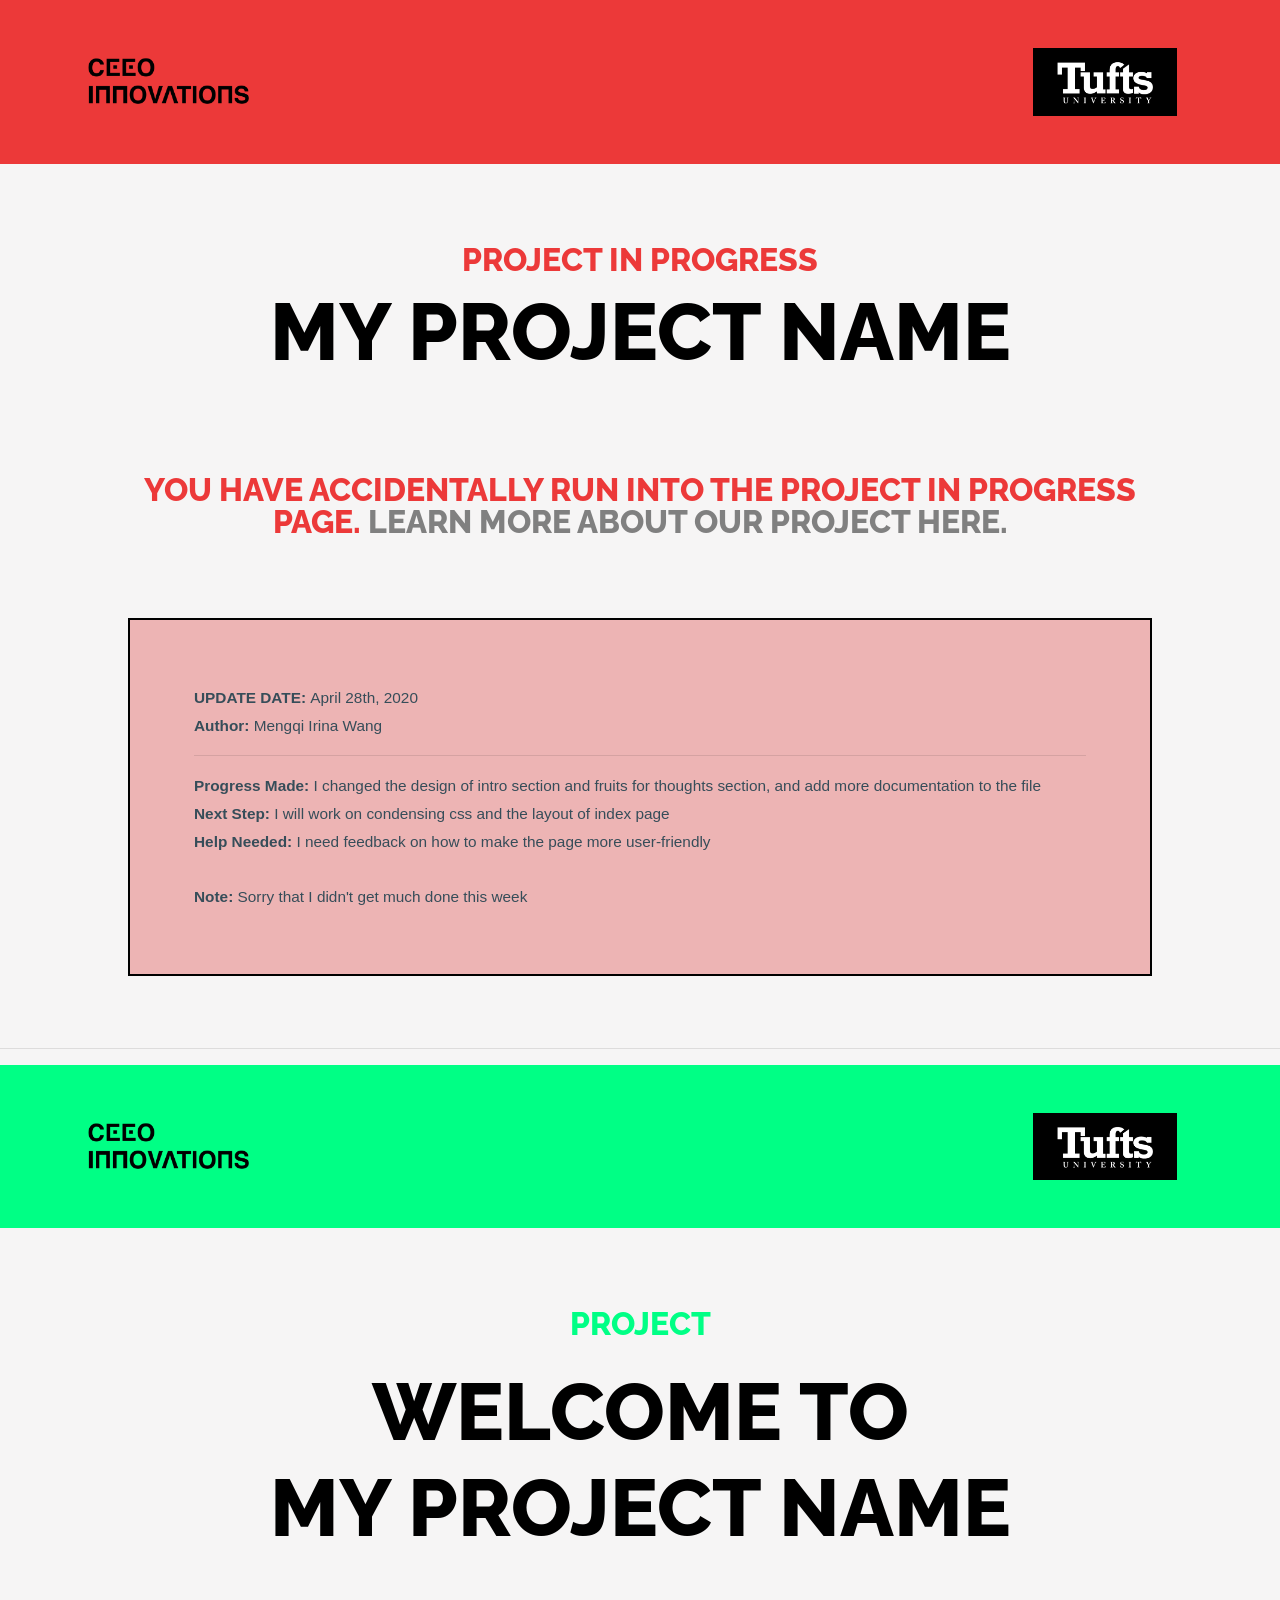
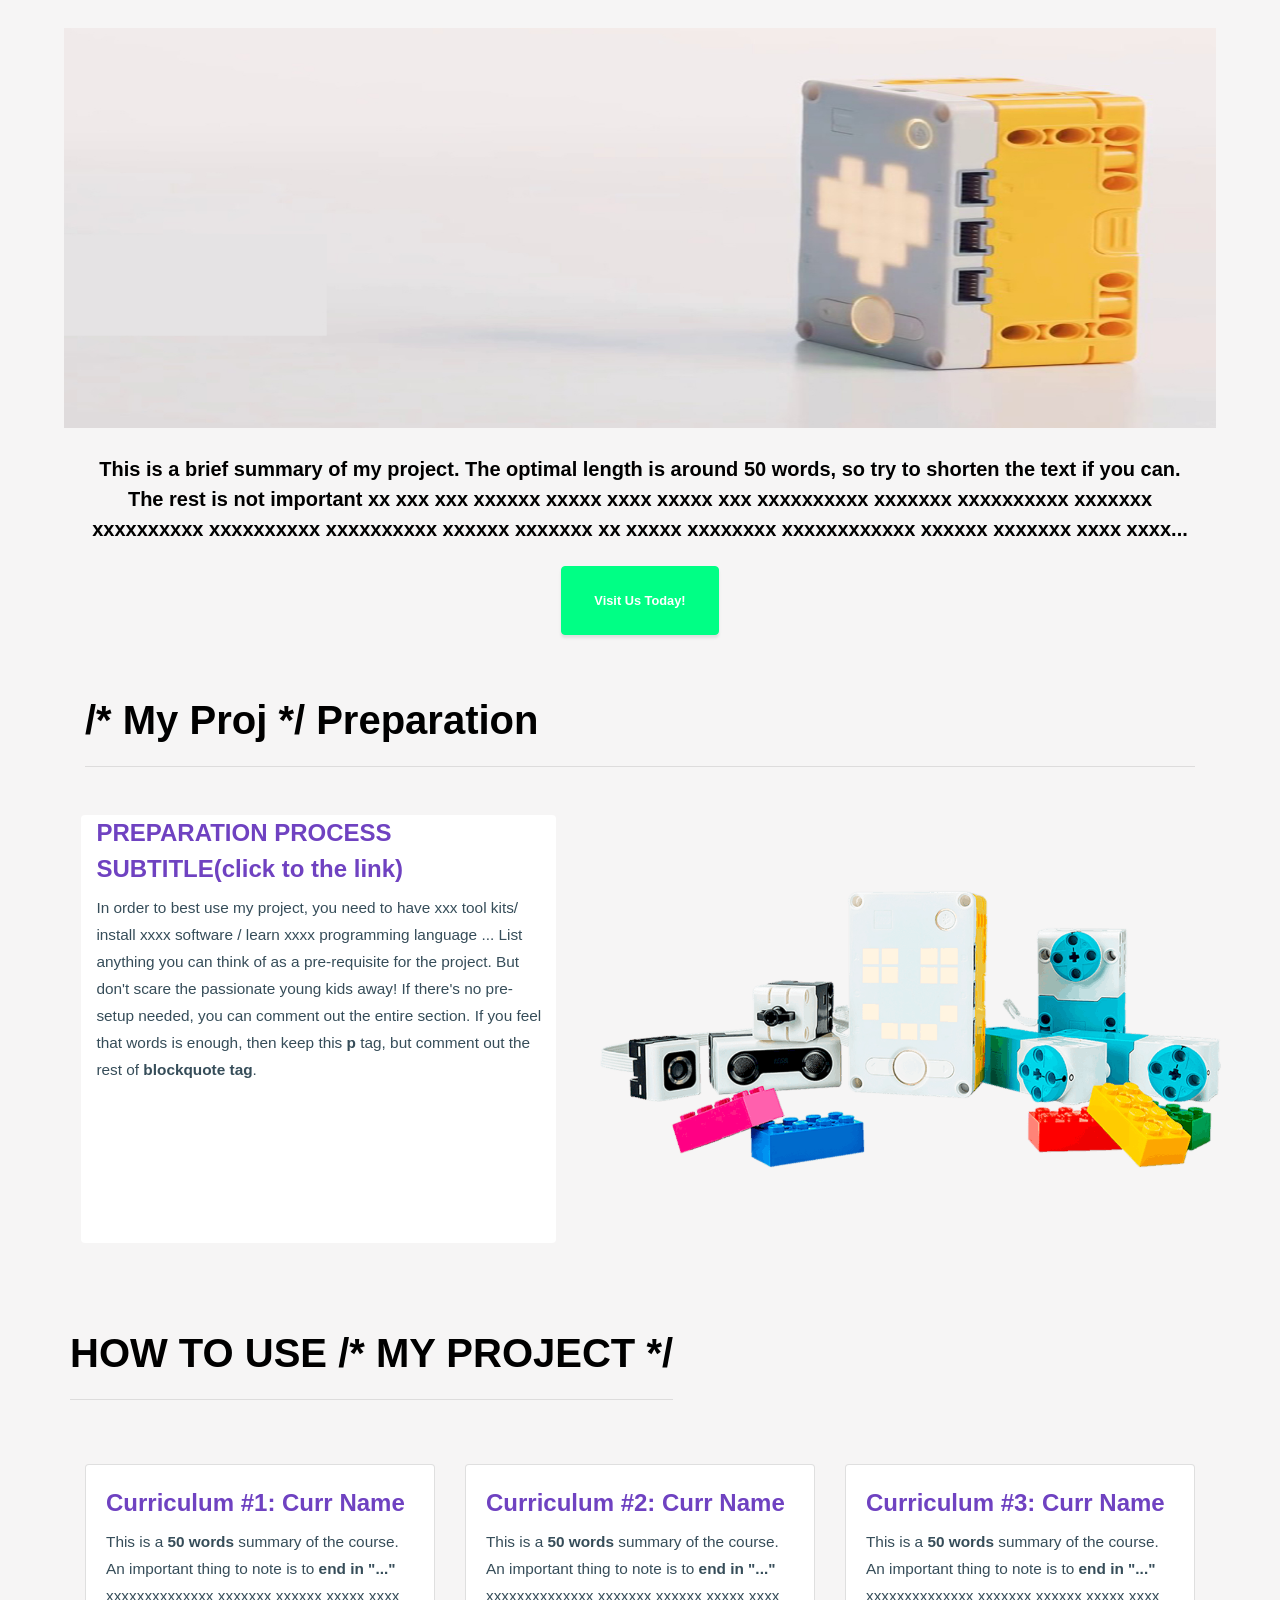
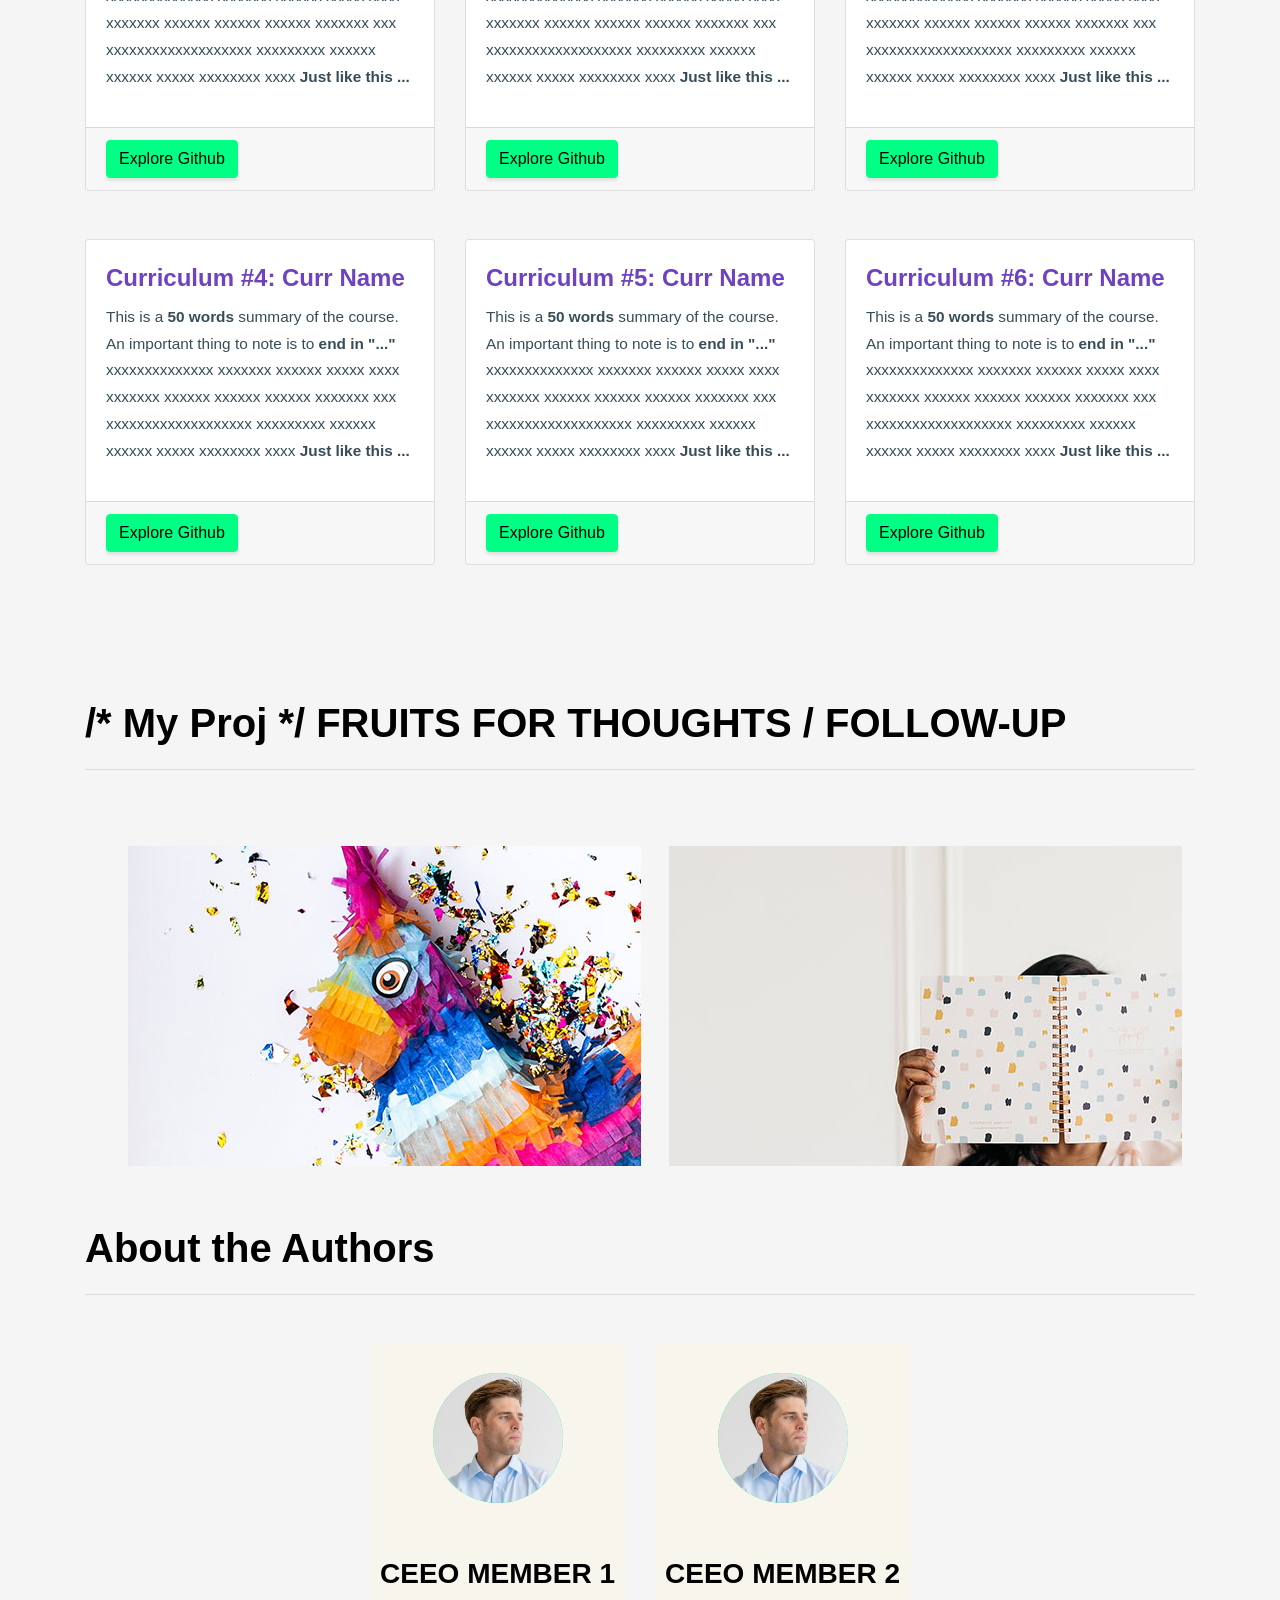
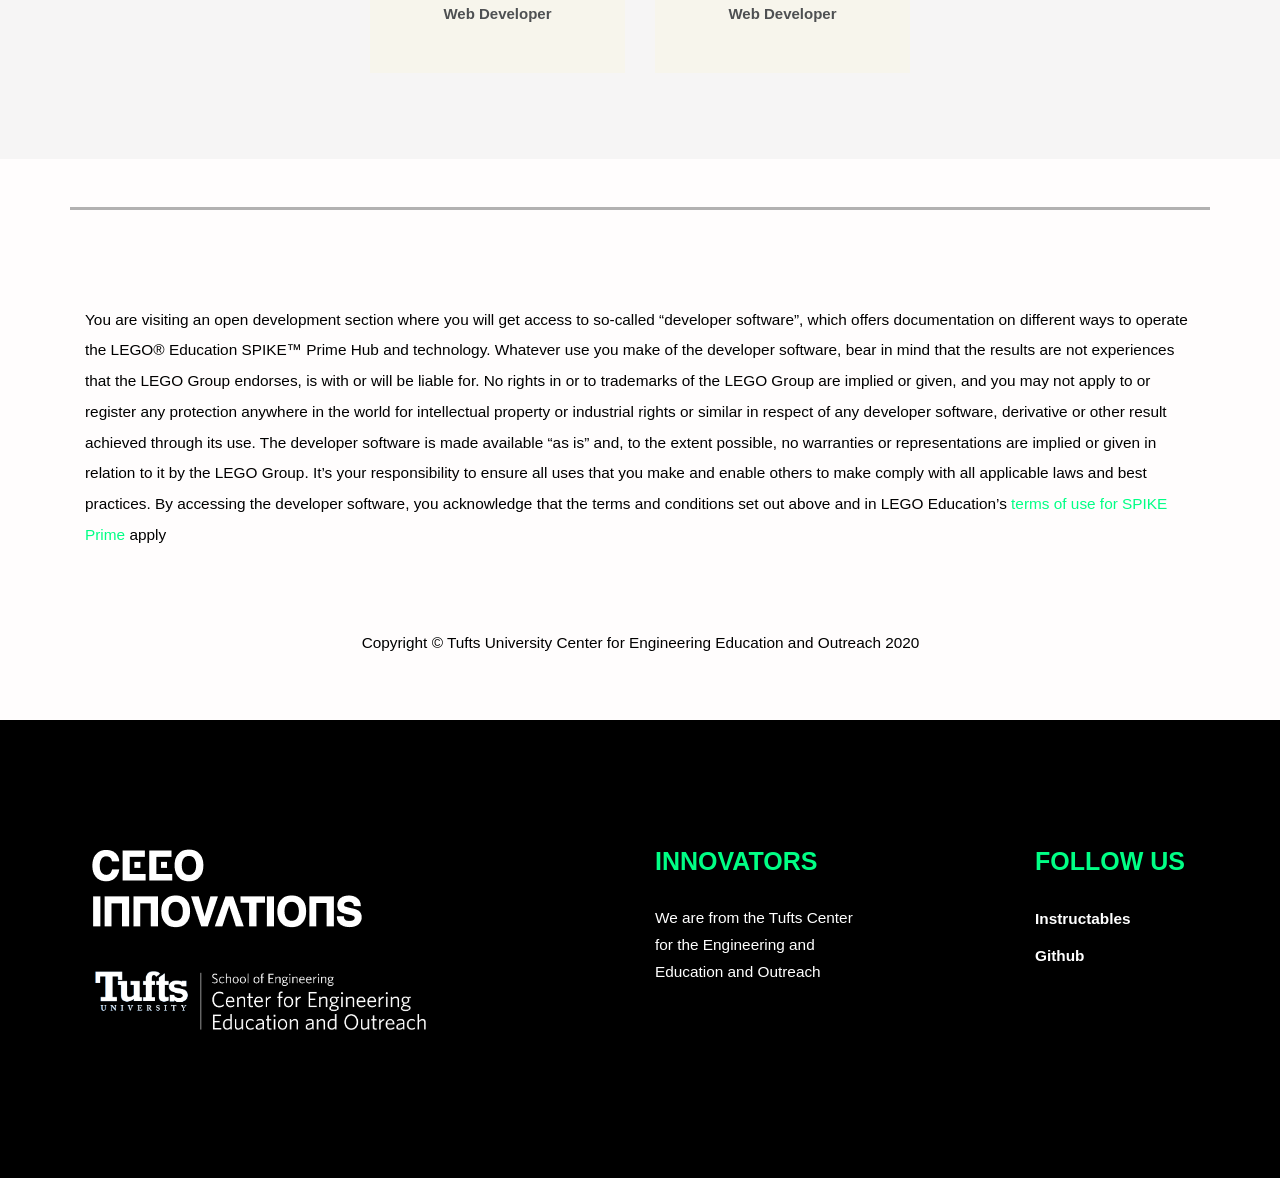
<file: TEMPLATE.html>
<!-- CEEO Innovation Project Template 
	// Author : Mengqi Irina Wang
	// Date: Created on April 22, 2022 
			 Modified on April 28, 2022
	-------------------------------------------------------------------------

	# Documentation Style and Priority
		* - * - * is used for distinguishing btw sections for ONGOING PROJECT and FINISHED PROJECT
		========= is used for indicating major sections on the html page
		......... is the subsections in =======
	 	_________ is the subsection in ........
		--------- is used for simple comments

	# Outline of the document
		- ONGOING PROJECT ONLY
			- PROJECT IN PROGRESS
				- IN-PROGRESS PROJECT HEADER
				- IN-PROGRESS PROJECT
					- IN-PROGRESS PROJECT ALERT 
					- IN-PROGRESS PROJECT UPDATE BOX 

		- FINISHED PROJECT ONLY
			- COMPLETE PROJECT 
				- COMPLETE PROJECT HEADER
				- COMPLETE PROJECT TITLE

		- FOR BOTH: CHOOSE SECTIONS YOU NEED 
			- PROJECT INTRO(Recommended)
			- PROJECT PREPARATION 
			- PROJECT GALLERY (Recommended)
				- GALLERY TITLE  
				- PROJECTS
			- PROJECT FOLLOW-UP 
				- FOLLOW UP TITLE
				- RELATED ARTICLES
			- PROJECT AUTHOR (Recommended)
			
		- MUST INCLUDE:
			- PROJECT DISCLAIMER
			- PROJECT CEEO FOOTER 

	# How to use :
		- Start at the <body> section
		- Choose sections
			- What's the status of your project? 
				- If you are documenting an EXISTING project, comment out code for "ONGOING PROJECT"
				- If you are working on an ongoing project, comment out code for "FINISHED PROJECT ONLY"
			- Pick sections under "FOR BOTH: CHOOSE SECTIONS YOU NEED "
		- Modifying code
			- Check the "Modification Summary" underneath == == to get a better sense of areas need to be changed in the section
			- Search keyword "Change" for places need to be changed and how to change them 
				- locate the areas by looking at the BOLD TEXT in \\\ xxx /// or search for subsequent "HERE" 
		- open up html file on chrome or safari to check the effect

	# For the sake of uniformity across different pages, please do not make big changes to certain areas on your own. You can certainly highlight
	 textas needed. But please let Mengqi Irina Wang know if you want to make big changes to one area. 

	# If you have any questions, Contact Mengqi Irina Wang at 
			mengqi.wang@tufts.edu or Mengqi Irina Wang on Slack.
		Any feedback is helpful as well!! Thank you!

-->			

<!DOCTYPE html>
<html lang="en">

<head>

  <meta charset="utf-8">
  <meta name="viewport" content="width=device-width, initial-scale=1, shrink-to-fit=no">
  <meta name="description" content="">
  <meta name="author" content="">

  <title>CEEO INNOVATIONS project template</title>
  
<!--------------------- EXTERNAL SOURCES ----------------------->
  <!-- Bootstrap core CSS -->
  <link href="web/css/bootstrap.min.css" rel="stylesheet">

  <!-- Custom fonts for this template -->
  <link href="https://fonts.googleapis.com/css?family=Raleway:100,100i,200,200i,300,300i,400,400i,500,500i,600,600i,700,700i,800,800i,900,900i" rel="stylesheet">
  <link href="https://fonts.googleapis.com/css?family=Lora:400,400i,700,700i" rel="stylesheet">

  <!-- Custom styles for this template -->
  <link href="web/css/business-casual.min.css" rel="stylesheet">
  <link href="web/css/business-frontpage.css" rel="stylesheet">
	<script src="web/js/jquery.slim.min.js"></script>
	<script src = "web/js/bootstrap.min.js"></script>

  <!-- Custom styles for this template -->
	<link rel="stylesheet" href="web/css/style1.css">

   <!-- Theme Style -->
  <link rel="stylesheet" href="web/css/style.css"> 


<style>
.col-center-block {
    float: none;
    display: block;
    margin-left: auto;
    margin-right: auto;
}
.col-md-700{-ms-flex:0 0 56.333333%;flex:0 0 56.333333%;max-width:56.333333%}

header2{
	display:block;
	padding:.5rem 1.5rem;
	margin-bottom:0;
	font-size:.875rem;
	color:#6c757d;
	white-space:nowrap}

</style>

</head>

<body style="background-color:rgba(246,245,245,1);padding-top: 0px">	


<!--                     *** - * - * - * - * - * - ***                         -->
<!-- ** - * - * - * - *  *** ONGOING PROJECT ONLY  *** - * - *  - * - * - * - ** -->
<!--                     *** - * - * - * - * - * - ***                         -->


<!--================================  PROJECT IN PROGRESS  ======================================-->
		<!-- == This section is for ongoing projects only == -->
<!-- == This section consists of IN-PROGRESS PROJECT HEADER and IN-PROGRESS PROJECT sections == -->

		<!-- 
			Modification Summary :  																
			__________________________________________________________________________________
			IN-PROGRESS PROJECT HEADER:
				No need to change

			IN-PROGRESS PROJECT: 
				IN-PROGRESS PROJECT ALERT: 

					1. Change the title "YOUR PROJECT NAME" to your project's name	
					2. Change "YOUR PROJECT LINK" to the external site you want to direct the 
						user to if there is one(eg. instructable, youtube, github repo and etc),
						when this website is still in process
					3. Optional: Change "YOUR PROMPT TO THE USER" to the text to prompt user about the
						link of external site in 2 before they click it 
			
				IN-PROGRESS PROJECT UPDATE BOX:

					4. Change "UPDATE DATE" to today's date
					5. Change "AUTHOR'S NAME" to your name
					6. Change "SUM YOUR PROGRESS" section to your latest progress
					7. Change "YOUR NEXT STEP" to your plan before next update
					8. Change "ASK FOR HELP" section to your need for helps
					9. Change "NOTE" section to anything else you want to note

			Optional Changes :
			___________________________________________________________________________________

				If there's anything else you want to add to the update section, feel free
				to copy the code <span id="SECTION_ID"><b>SECTION NAME</b> SECTION TEXT </span><br> 
				to any place in the IN-PROGRESS PROJECT UPDATE BOX, and change SECTION_ID,
				SECTION NAME, and SECTION TEXT correspondingly.
			
			========================================================================-->

	
<!-- .................... IN-PROGRESS PROJECT HEADER  ....................  -->
			<!-- ..RED CEEO header for the ongoing projects only.. -->
<div id="PROJECT CEEO HEADER">
	<header1 class="py-5 mb-4" style="background-color:rgba(235, 32, 32, 0.884);margin:0;border:0;padding:0">
	  <div class="container">
		  <div class="row">
			  <div class="col-lg-12">	
	
		  <a href="index.html" target="_blank">
			  <img class="img-fluid" style="width: 15%;max-width: 200px; margin-right: 70%" src="web/img/Logo_Black.png" alt="">
		  </a>
		  <a href="https://ceeo.tufts.edu" target="_blank">
				<img class="img-fluid" style="width: 13%;max-width: 200px " src="web/img/Tufts_University.png" alt="">
		  </a>
			</div>
		  </div>
	  </div>
	</header1>
	</div>

<!-- ................................... IN-PROGRESS PROJECT ...................................... -->
	<!-- ..This section consists of IN-PROGRESS PROJECT ALERT and IN-PROGRESS PROJECT UPDATE BOX.. -->		
<div id="PROJECT IN PROGRESS">

	<!-- _____________________ IN-PROGRESS PROJECT ALERT __________________________ -->
		<!-- Document PROJECT name, alert user of the ongoing page, 
									and direct the user to the right page -->
	<div id="project_alert"	>
		<h1 class="site-heading text-center text-black d-none d-lg-block">
			<span class="site-heading-upper mb-3" style="color:rgba(235, 32, 32, 0.884);">Project IN PROGRESS</span>
			
																			<!-- \\\ YOUR PROJECT NAME HERE /// --> 
			<span class="site-heading-upper" style="text-transform: none; font-size:200%">MY PROJECT NAME</span>
		</h1>

		<h1 class="site-heading text-center text-black d-none d-lg-block">
			<span class="site-heading-upper mb-3" style="margin:8%;color:rgba(235, 32, 32, 0.884);">You have accidentally run into the project in progress page. 
		
			<!-- \\\ YOUR PROJECT LINK HERE /// -->
			<a href="http://google.com" style="color:grey;">
				<!-- \\\ OPT: YOUR PROMPT TO THE USER HERE /// -->
				Learn more about our project here. 
				</a></span>
		</h1>
	</div>	

	<!-- _____________________ IN-PROGRESS PROJECT UPDATE BOX __________________________ -->
		<!-- This section gives a summary of all the updates since last modification -->
	<div id="project_update" style="display: block; border:2px solid black; 
		margin-left:10%; margin-right:10%; padding: 5%; 
							background-color: rgba(236, 172, 172, 0.884);">
											<!-- \\\ UPDATE DATE HERE /// -->
		<span id="update_date"><b>UPDATE DATE: </b>April 28th, 2020</span> <br>
												<!-- \\\ AUTHOR'S NAME HERE /// -->
		<span id="update_author_name"><b>Author: </b>Mengqi Irina Wang</span> <br>
		<hr>
															<!-- \\\ SUM YOUR PROGRESS HERE /// -->
		<span id="update_progress_made"><b>Progress Made: </b> I changed the design of intro section and fruits for thoughts section, and add more documentation to the file</span> <br>
														<!-- \\\ SUM YOUR NEXT STEP HERE /// -->
		<span id="update_next_step"><b>Next Step: </b>I will work on condensing css and the layout of index page</span> <br>
															<!-- \\\ ASK FOR HELP HERE /// -->
		<span id="update_help_needed"><b>Help Needed: </b>I need feedback on how to make the page more user-friendly</span> <br>
		<br>												<!-- \\\ NOTE HERE /// -->
		<span id="update_note"><b>Note: </b> Sorry that I didn't get much done this week</span><br>
	</div>

	<br><br> <hr>
</div>



<!--                      *** - * - * - * - * - * - ***                         -->
<!-- ** - * - * - * - * - *** FINISHED PROJECT ONLY *** - * - *  - * - * - * - ** -->
<!--                      *** - * - * - * - * - * - ***                         -->


<!--=========================  COMPLETE PROJECT  ============================-->
<!-- 
	Modification Summary : 
	__________________________________________________________________________
	COMPLETE PROJECT HEADER:
		No need to change
	
	COMPLETE PROJECT TITLE 
		1. Change the title "YOUR PROJECT NAME" to your project's name

	========================================================================-->
		
				
<!-- ............................ COMPLETE PROJECT HEADER  ..............................  -->
<!-- .. This header is for finished projects only. Don't modify anything. ...-->
<div id="PROJECT CEEO HEADER">
	<header1 class="py-5 mb-4" style="background-color:#00FF85;margin:0;border:0;padding:0">
	  <div class="container">
		  <div class="row">
			  <div class="col-lg-12">	
	
		  <a href="index.html" target="_blank">
			  <img class="img-fluid" style="width: 15%;max-width: 200px; margin-right: 70%" src="web/img/Logo_Black.png" alt="">
		  </a>
		  <a href="https://ceeo.tufts.edu" target="_blank">
				<img class="img-fluid" style="width: 13%;max-width: 200px " src="web/img/Tufts_University.png" alt="">
		  </a>
			</div>
		  </div>
	  </div>
	</header1>
	</div>

<!-- .................... COMPLETE PROJECT TITLE ........................  -->
		<!--....... This section is for finished projects only...... -->
<div id="FINISHED PROJECT TITLE ">
  <h1 class="site-heading text-center text-black d-none d-lg-block">
    <span class="site-heading-upper mb-3" style="color:#00FF85">Project</span>
	<span class="site-heading-upper" style="text-transform: none; font-size:200%;line-height:140%">WELCOME TO</span>
																	<!-- \\\ YOUR PROJECT NAME HERE /// --> 
	<span class="site-heading-upper" style="text-transform: none; font-size:200%">MY PROJECT NAME</span>
  </h1>
</div>


<!--                     *** - * - * - * - * - * - * - * - *  - ***                         -->
<!-- ** - * - * - * - *  *** FOR BOTH: CHOOSE SECTIONS YOU NEED *** - * - *  - * - * - * - ** -->
<!--          			 *** - * - * - * - * - * - * - * - *  - ***                          -->


<!--=========================== PROJECT INTRO ==============================-->
		<!-- ===== This section briefly introduces the project ======--> 
<!-- 
	Modification Summary : 
	__________________________________________________________________________
	PROJECT INTRO:
		1. Change the image "YOUR PROJ IMAGE" by changing the path after src=
			- remember to upload img to correct folder first
		2. Change "YOUR INTRO TXT" to a brief intro of your project
			- 50 words is the optimal length
			- Do not need to format it, just keep the text within <p class="mb-3"> 
			</p> tags
		3. Change the href of "YOUR PROJ LNK" to the link on other platform
			- If you don't have a main page on the hosts, just comment this code out
			(from <div class="intro-button mx-auto"> to Visit Us Today!</a></div>)


	Optional Changes :
	__________________________________________________________________________
		1. Optional: You can customized the text on the BUTTON
			- recommended text: Visit Us Today!
	========================================================================-->

	<div id="PROJECT INTRO">
		<div class="intro_img" style="display:block; margin-left:5%; margin-right: 5%; margin-bottom: 2%;" >
			
										<!-- \\\ YOUR PROJ IMAGE HERE /// -->
			<img style="height: 400px; width:100%" src="web/img/intro4.jpg" alt="">
		</div>

		<div class="intro_text" style="display: block; margin-left:7%; margin-right: 7%; text-align: center;">
											<!-- \\\ YOUR INTRO TXT HERE /// -->
					<h5 style="margin-bottom: 2%;" class="intro_text" >	This is a brief summary of my project. 
										The optimal length is around <b>50 words</b>, 
										so try to shorten the text if you can. 
										  The rest is not important xx xxx xxx xxxxxx xxxxx
										  xxxx xxxxx xxx xxxxxxxxxx xxxxxxx xxxxxxxxxx xxxxxxx
										  xxxxxxxxxx xxxxxxxxxx xxxxxxxxxx xxxxxx xxxxxxx xx
										  xxxxx xxxxxxxx xxxxxxxxxxxx xxxxxx xxxxxxx xxxx xxxx...
					</h5>
					  
				<div class="intro-button mx-auto">			  
												<!-- \\\ YOUR PROJ LNK HERE /// -->
					<a class="btn btn-primary btn-xl" href="http://google.com" target="_blank">
						<!-- \\\ OPT: YOUR CUSTOMIZED BUTTON HERE /// -->
						Visit Us Today!
					</a>
				</div>
				<br><br>
		</div>
	</div>


		

<!--========================================= PROJECT PREPARATION ======================================-->
		<!-- ====== This section introduces the preparation need for the project ========= --> 
<!-- 
	Modification Summary : 
	__________________________________________________________________________
	PROJECT PREPARATION:
		1. Change "YOUR PROJ NAME", the /* My Proj */ section in title, to your project's name
		2. Change "YOUR PROJ PREPARATION LINK" to the pre-setup page
		3. Change "YOUR PROJ" in "YOUR PROJ PREPARATION PROCESS SUBTITLE"
		4. Change "YOUR PROJ PREPARATION PROCESS SPEC HERE" to a run down of all 
			preparations needed
				- preparation can range from having specific tool kits to 
					installing certain programs
		5. Change the source of "YOUR TOOL KIT iMG HERE " to the img best related 
		to preparation needed

	Optional Changes :
	__________________________________________________________________________
 
		1. Optional: No need to use blockquote embedly if no links need to be share

	========================================================================-->
<div id="PROJECT PREPARATION">
    <div class="container" style="margin-top: 7rem；">

     												<!-- \\\ YOUR PROJ NAME HERE /// -->
	  <h1 class="mb-5" style= "color:rgba(0,0,0,1.00)">/* My Proj */ Preparation<hr></h1>
	  
      <div class="row">
        <div class="col-md-5 bg-faded rounded" style="margin-left: 1%; background-color:white; border:0" >
			
			<blockquote class="embedly-card">
				<h4>			<!--  \\\ YOUR PROJ PREPARATION LINK HERE /// --> 
					<a href="https://www.instructables.com/id/MicroPython-on-SPIKE-Prime/">
				<!--\\\ YOUR PROJ PREPARATION PROCESS SUBTITLE HERE /// -->
						PREPARATION PROCESS SUBTITLE(click to the link)
					</a>
				</h4> 
									
				<p>  <!-- \\\ YOUR PROJ PREPARATION PROCESS SPEC HERE /// -->
					In order to best use my project, you need to have xxx tool 
					kits/ install xxxx software / learn xxxx programming 
					language ... List anything you can think of as a pre-requisite 
					for the project. But don't scare the passionate young kids away!
					If there's no pre-setup needed, you can comment out the 
					entire section. If you feel that words is enough, then keep 
					this <b>p</b> tag, but comment out the rest of <b>blockquote tag</b>.
					</p>
				
				</blockquote>
			<script async src="//cdn.embedly.com/widgets/platform.js" charset="UTF-8"></script>
	
		</div>
		
        <div class="col-md-700" >
																		<!-- \\\ YOUR TOOL KIT iMG HERE /// -->
			<img class="img-fluid rounded mb-3 mb-md-0" style="margin-left: 5% " src="web/img/spike_1.png">
        </div>
      </div>
	</div>
</div>


<!--===================================== PROJECT GALLERY ============================================-->
	<!-- ============ This section displays the instructions in a gallery view ============== --> 
		<!-- === This section consists of the GALLERY TITLE and PROJECTS two parts === --> 
		<!-- 
			Modification Summary : 
			__________________________________________________________________________
			GALLERY TITLE:
				1. Change "MY PROJ" in subtitle the "HOW TO USE" part to your proj name

			PROJECTS:
				2. Change contents in "PROJ CARD" 
					---- Card are small modules of your proj in froms of curriculum, 
						instructions, and etc. 
					---- Add more if you need 
						a) CARD LINK
						b) CARD NAME : in forms of "#1: xxx"
						c) CARD SUM : ~50 words; end in "..."
						d) GITHUB REPO LINK

			Optional Changes :
			__________________________________________________________________________
				1. Optional: You can change the number of instructions displayed
					- copy the code for project 1 to "Add more authors between the dot lines if needed" section to create a new author
					- All instructions will be left-aligned
					- The maximum number of authors that will appear in the same role is 3

				2. Optional: You can choose your preferred platform in "OPT: YOUR PREFORMED 
					PLATFORM"
						- remember to change "GITHUB REPO LINK" correspondingly
						- remember to be consistant among all instructions

			========================================================================-->

<div id="PROJECT GALLERY">
	<!-- ...........................  GALLERY TITLE  ..............................-->
		<div class="container" style="margin-top:5rem; margin-bottom:5rem;" >	
				<div class="row">
			<div class="mb-5" style="border-style:none">
													<!-- \\\ YOUR PROJ NAME HERE /// -->
				<h1 style= "color:rgba(0,0,0,1.00)">HOW TO USE /* MY PROJECT */</h1>
				<hr>
			</div>
		</div>
	
	<!-- ........................... PROJECTS  .............................. -->
	<!-- ____________________________FIRST ROW ____________________________ --> 
	<div class="row">

		<!--  _____________________________________________________________ 
			 |	PROJECT 1 -- 											   |
			 |		   		  project 1 in first row    				   |
			 | ____________________________________________________________| -->

		<div class="col-md-4 mb-5">
			<div class="card h-100 ">
				<div class = "card-body">
					
					<blockquote class="embedly-card">				
						<h4>         <!-- \\\ YOUR CARD 1 LNK HERE /// -->
							<a href="http://instructables.com/id/Backpack-1-OpenMV-Camera/">
								<!-- \\\ YOUR CARD 1 NAME HERE /// -->
								Curriculum #1: Curr Name
							</a>
						</h4>
							<!-- \\\ YOUR CARD 1 SUM HERE /// -->
							<p> This is a <b>50 words</b> summary of 
								the course. An important thing to note is to 
								<b>end in "..."</b>
								xxxxxxxxxxxxxx xxxxxxx xxxxxx xxxxx xxxx
								xxxxxxx xxxxxx xxxxxx xxxxxx xxxxxxx xxx 
								xxxxxxxxxxxxxxxxxxx xxxxxxxxx xxxxxx 
								xxxxxx xxxxx xxxxxxxx xxxx <b>Just like this ...</b></p>
						</blockquote>

						<script async src="//cdn.embedly.com/widgets/platform.js" charset="UTF-8"></script>
					</div>
			  <div class="card-footer">
							<!-- \\\ YOUR CARD 1 GITHUB REPO HERE /// -->
					<a href="https://github.com/ceeoinnovations/
							SPIKEPrimeBackpacks/tree/master/examples" 
							target="_blank" class="btn btn-primary"style="color:black">
				<!-- \\\ OPT: YOUR PREFORMED PLATFORM HERE /// -->	
							Explore Github
					</a>
			  </div>
			</div>
		  </div>

		<!--  _____________________________________________________________ 
			 |	PROJECT 2 -- 											   |
			 |		   		  project 2 in first row    				   |
			 | ____________________________________________________________| -->

		<div class="col-md-4 mb-5">
			<div class="card h-100 ">
				<div class = "card-body">
					
					<blockquote class="embedly-card">				
						<h4>         <!-- \\\ YOUR CARD 2 LNK HERE /// -->
							<a href="http://instructables.com/id/Backpack-1-OpenMV-Camera/">
								<!-- \\\ YOUR CARD 2 NAME HERE /// -->
								Curriculum #2: Curr Name
							</a>
						</h4>
							<!-- \\\ YOUR CARD 1 SUM HERE /// -->
							<p> This is a <b>50 words</b> summary of 
								the course. An important thing to note is to 
								<b>end in "..."</b>
								xxxxxxxxxxxxxx xxxxxxx xxxxxx xxxxx xxxx
								xxxxxxx xxxxxx xxxxxx xxxxxx xxxxxxx xxx 
								xxxxxxxxxxxxxxxxxxx xxxxxxxxx xxxxxx 
								xxxxxx xxxxx xxxxxxxx xxxx <b>Just like this ...</b></p>
						</blockquote>

						<script async src="//cdn.embedly.com/widgets/platform.js" charset="UTF-8"></script>
					</div>
			  <div class="card-footer">
							<!-- \\\ YOUR CARD 2 GITHUB REPO HERE /// -->
					<a href="https://github.com/ceeoinnovations/
							SPIKEPrimeBackpacks/tree/master/examples" 
							target="_blank" class="btn btn-primary"style="color:black">
				<!-- \\\ OPT: YOUR PREFORMED PLATFORM HERE /// -->	
							Explore Github
					</a>
			  </div>
			</div>
		  </div>
		
		<!--  _____________________________________________________________ 
			 |	PROJECT 3 -- 											   |
			 |		   		  project 3 in first row    				   |
			 | ____________________________________________________________| -->

		<div class="col-md-4 mb-5">
			<div class="card h-100 ">
				<div class = "card-body">
					
					<blockquote class="embedly-card">				
						<h4>         <!-- \\\ YOUR CARD 3 LNK HERE /// -->
							<a href="http://instructables.com/id/Backpack-1-OpenMV-Camera/">
								<!-- \\\ YOUR CARD 3 NAME HERE /// -->
								Curriculum #3: Curr Name
							</a>
						</h4>
							<!-- \\\ YOUR CARD 1 SUM HERE /// -->
							<p> This is a <b>50 words</b> summary of 
								the course. An important thing to note is to 
								<b>end in "..."</b>
								xxxxxxxxxxxxxx xxxxxxx xxxxxx xxxxx xxxx
								xxxxxxx xxxxxx xxxxxx xxxxxx xxxxxxx xxx 
								xxxxxxxxxxxxxxxxxxx xxxxxxxxx xxxxxx 
								xxxxxx xxxxx xxxxxxxx xxxx <b>Just like this ...</b></p>
						</blockquote>

						<script async src="//cdn.embedly.com/widgets/platform.js" charset="UTF-8"></script>
					</div>
			  <div class="card-footer">
							<!-- \\\ YOUR CARD 3 GITHUB REPO HERE /// -->
					<a href="https://github.com/ceeoinnovations/
							SPIKEPrimeBackpacks/tree/master/examples" 
							target="_blank" class="btn btn-primary"style="color:black">
				<!-- \\\ OPT: YOUR PREFORMED PLATFORM HERE /// -->	
							Explore Github
					</a>
			  </div>
			</div>
		  </div>
	</div>
	

	<!-- ____________________________SECOND ROW ____________________________ --> 
	<div class="row">

		<!--  _____________________________________________________________ 
			 |	PROJECT 4 -- 											   |
			 |		   		  project 1 in second row    				   |
			 | ____________________________________________________________| -->
		<div class="col-md-4 mb-5">
			<div class="card h-100 ">
				<div class = "card-body">
					
					<blockquote class="embedly-card">				
						<h4>         <!-- \\\ YOUR CARD 4 LNK HERE /// -->
							<a href="http://instructables.com/id/Backpack-1-OpenMV-Camera/">
								<!-- \\\ YOUR CARD 4 NAME HERE /// -->
								Curriculum #4: Curr Name
							</a>
						</h4>
							<!-- \\\ YOUR CARD 4 SUM HERE /// -->
							<p> This is a <b>50 words</b> summary of 
								the course. An important thing to note is to 
								<b>end in "..."</b>
								xxxxxxxxxxxxxx xxxxxxx xxxxxx xxxxx xxxx
								xxxxxxx xxxxxx xxxxxx xxxxxx xxxxxxx xxx 
								xxxxxxxxxxxxxxxxxxx xxxxxxxxx xxxxxx 
								xxxxxx xxxxx xxxxxxxx xxxx <b>Just like this ...</b></p>
						</blockquote>

						<script async src="//cdn.embedly.com/widgets/platform.js" charset="UTF-8"></script>
					</div>
			  <div class="card-footer">
							<!-- \\\ YOUR CARD 4 GITHUB REPO HERE /// -->
					<a href="https://github.com/ceeoinnovations/
							SPIKEPrimeBackpacks/tree/master/examples" 
							target="_blank" class="btn btn-primary"style="color:black">
				<!-- \\\ OPT: YOUR PREFORMED PLATFORM HERE /// -->	
							Explore Github
					</a>
			  </div>
			</div>
		  </div>

		<!--  _____________________________________________________________ 
			 |	PROJECT 5 -- 											   |
			 |		   		  project 2 in second row    				   |
			 | ____________________________________________________________| -->
		<div class="col-md-4 mb-5">
			<div class="card h-100 ">
				<div class = "card-body">
					
					<blockquote class="embedly-card">				
						<h4>         <!-- \\\ YOUR CARD 5 LNK HERE /// -->
							<a href="http://instructables.com/id/Backpack-1-OpenMV-Camera/">
								<!-- \\\ YOUR CARD 5 NAME HERE /// -->
								Curriculum #5: Curr Name
							</a>
						</h4>
							<!-- \\\ YOUR CARD 5 SUM HERE /// -->
							<p> This is a <b>50 words</b> summary of 
								the course. An important thing to note is to 
								<b>end in "..."</b>
								xxxxxxxxxxxxxx xxxxxxx xxxxxx xxxxx xxxx
								xxxxxxx xxxxxx xxxxxx xxxxxx xxxxxxx xxx 
								xxxxxxxxxxxxxxxxxxx xxxxxxxxx xxxxxx 
								xxxxxx xxxxx xxxxxxxx xxxx <b>Just like this ...</b></p>
						</blockquote>

						<script async src="//cdn.embedly.com/widgets/platform.js" charset="UTF-8"></script>
					</div>
			  <div class="card-footer">
							<!-- \\\ YOUR CARD 5 GITHUB REPO HERE /// -->
					<a href="https://github.com/ceeoinnovations/
							SPIKEPrimeBackpacks/tree/master/examples" 
							target="_blank" class="btn btn-primary"style="color:black">
				<!-- \\\ OPT: YOUR PREFORMED PLATFORM HERE /// -->	
							Explore Github
					</a>
			  </div>
			</div>
		  </div>
		
		<!--  _____________________________________________________________ 
			 |	PROJECT 6 -- 											   |
			 |		   		  project 3 in second row    				   |
			 | ____________________________________________________________| -->
		<div class="col-md-4 mb-5">
			<div class="card h-100 ">
				<div class = "card-body">
					
					<blockquote class="embedly-card">				
						<h4>         <!-- \\\ YOUR CARD 6 LNK HERE /// -->
							<a href="http://instructables.com/id/Backpack-1-OpenMV-Camera/">
								<!-- \\\ YOUR CARD 6 NAME HERE /// -->
								Curriculum #6: Curr Name
							</a>
						</h4>
							<!-- \\\ YOUR CARD 6 SUM HERE /// -->
							<p> This is a <b>50 words</b> summary of 
								the course. An important thing to note is to 
								<b>end in "..."</b>
								xxxxxxxxxxxxxx xxxxxxx xxxxxx xxxxx xxxx
								xxxxxxx xxxxxx xxxxxx xxxxxx xxxxxxx xxx 
								xxxxxxxxxxxxxxxxxxx xxxxxxxxx xxxxxx 
								xxxxxx xxxxx xxxxxxxx xxxx <b>Just like this ...</b></p>
						</blockquote>

						<script async src="//cdn.embedly.com/widgets/platform.js" charset="UTF-8"></script>
					</div>
			  <div class="card-footer">
							<!-- \\\ YOUR CARD 6 GITHUB REPO HERE /// -->
					<a href="https://github.com/ceeoinnovations/
							SPIKEPrimeBackpacks/tree/master/examples" 
							target="_blank" class="btn btn-primary"style="color:black">
				<!-- \\\ OPT: YOUR PREFORMED PLATFORM HERE /// -->	
							Explore Github
					</a>
			  </div>
			</div>
		  </div>

		  <!--  ____________________________________________________________
			 |	PROJECT n -- 											   |
			 |		   		  Add more if you need   				       |
			 | ____________________________________________________________| -->



			 <!-- __________________________________________________________ -->

	</div>
</div>
</div>
	

<!--====================================== PROJECT FOLLOW-UP ===================================-->
	  <!-- ====== This section introduces some follow up pages need for the project ========= --> 
		  <!-- ====== This section consists Follow up title and Related articles ========= --> 
		  
		<!-- 
			Modification Summary : 
			__________________________________________________________________________
			PROJECT FOLLOW-UP:
				1. Change "YOUR PROJ NAME", the /* My Proj */ section in title, to your project's name
			
			RELATED PROJECTS:
				2. Change "EXTERNAL PROJ IMAGE" to other project's image 
					- remember to upload img to correct folder first
				3. Change "EXTERNAL LNK" to the project you want to link to 
				4. Change "EXTERNAL PROJECT TITLE" to the external source's title
				5. Change "EXTERNAL PROJECT EXPLANATION" to a brief summary of the link

			Optional Changes :
			__________________________________________________________________________
		
				1. Optional: You can change the number of related projects
					- copy ALL code under "Related articles" and "Add more related links if needed" to 
						"Add more related links if needed" section
					- external articles appear in pairs

			========================================================================-->


<link rel = "stylesheet" type = "text/css" href = "web/css/follow_up.css" />
	<div id="PROJECT FOLLOW-UP">
		<!-- ....................  FOLLOW UP TITLE ......................... -->
		<div class="container">
														<!-- \\\ YOUR PROJ NAME HERE /// -->
		<h1 class="mb-5" style= "color:rgba(0,0,0,1.00)">/* My Proj */ FRUITS FOR THOUGHTS / FOLLOW-UP<hr></h1>


		<!-- ....................  RELATED ARTICLES  ......................... -->
			<!-- ___________________ Article 1 ________________________-->
		<div class="row">
			<div id="col1" class="col">
				<div class="img" style="margin-right:2.5%;margin-left:7.5%;">
					<!-- \\\ EXTERNAL PROJ IMAGE 1 HERE /// -->
					<img src = "images/about_2.jpg" alt = "left_img" >
						<!-- \\\ EXTERNAL LNK 1 HERE /// -->
						<a href="http://google.com" target="_blank">
							<div class="overlay">
									<!-- \\\ EXTERNAL PROJECT TITLE 1 HERE /// -->
								<div class="text">Related Article TITLE 1
					<!-- \\\ EXTERNAL PROJECT EXPLANATION 1 HERE /// -->
									<h5> HI </h5>
								</div>
							</div>
						</a>
				</div>
			</div>

				<!-- ___________________ Article 2 ________________________-->
			<div id="col2" class="col">
				<div class="img" style="margin-right:7.5%;margin-left:2.5%;">
					<!-- \\\ EXTERNAL PROJ IMAGE 2 HERE /// -->
					<img src = "images/work_1.jpg" alt = "right_img" >
					<!-- \\\ EXTERNAL LNK 2 HERE /// -->
					<a href="http://google.com" target="_blank">
						<div class="overlay">
								<!-- \\\ EXTERNAL PROJECT TITLE 2 HERE /// -->
							<div class="text">Related Article TITLE 2
			<!-- \\\ EXTERNAL PROJECT EXPLANATION 2 HERE /// -->
								<h5> HI </h5>
							</div>
						</div>
					</a>
				</div>
			</div>
		</div>
		
		<!-- ___________________Add more related links if needed ________________________-->

				<!--____________________________________________________-->
		</div>
	</div>
	

<!--===========================  PROJECT AUTHOR ============================-->
		<!-- =========This section introduces the authors =========== --> 
<!-- 
	Modification Summary : 
	__________________________________________________________________________
	PROJECT AUTHOR:
		1. Chaneg the "AUTHOR CONTACT LNK" to your linkedin, facebook, or 
			any page you want people to reach out to you
		2. Change the image "AUTHOR IMAGE" by changing the path after src=
			- remember to upload img to correct folder first
		3. Change the "AUTHOR NAME" to your name
		4. Change the "AUTHOR'S ROLE" to your role in the project or CEEO in 
			general

	Optional Changes :
	__________________________________________________________________________
		1. Optional: You can change the number of authors
			- copy the code between Author 1 and Author 2 to 
				"Add more authors between the dot lines if needed" section to create a new author
			- All authors will be centered
			- The maximum number of authors that will appear in the same role is 4

		2. Optional: You can add more explanation to the author's card
			- add <h4 class="title">MORE TEXT</h4> after <h4 class="title">Web Developer</h4>
			- change "MORE TEXT" to the explanations you want to add
			- Remember to add the same section to all authors to remain consistent
	========================================================================-->
<link rel = "stylesheet" type = "text/css" href = "web/css/author.css" />
<div id="PROJECT AUTHOR">
 
 <div class="container" style="display: block;" >
	 <h1 class="mb-5" style= "color:rgba(0,0,0,1.00)">About the Authors<hr></h1>
	 <div class="row" style="display: flex;align-items: center;justify-content: center;">

 <!-- ....................  Author 1  ......................... -->
	   <div class="col-12 col-sm-6 col-md-4 col-lg-3">
		 <div class="our-team">
		   <div class="picture">	
				 
					 <!-- \\\ AUTHOR CONTACT LNK 1 HERE /// -->
			 <a href="https://www.linkedin.com/in/mengqi-irina-wang-2290bb153/">
								 <!-- \\\ AUTHOR IMAGE 1 HERE /// -->
				 <img class="img-fluid" src="images/person_2.jpg">
			 </a>
		   </div>
		   <div class="team-content">
						   <!-- \\\ AUTHOR NAME 1 HERE /// -->
			 <h3 class="name">CEEO MEMBER 1</h3>
					 <!-- \\\ AUTHOR'S ROLE 1 HERE /// -->
			 <h4 class="title">Web Developer</h4>
		   </div>
		 </div>
	   </div>

 <!-- ....................  Author 2  ......................... -->
		 <div class="col-12 col-sm-6 col-md-4 col-lg-3">
			 <div class="our-team">
			   <div class="picture">	
					 
						 <!-- \\\ AUTHOR CONTACT LNK 2 HERE /// -->
				 <a href="https://www.linkedin.com/in/mengqi-irina-wang-2290bb153/">
									 <!-- \\\ AUTHOR IMAGE 2 HERE /// -->
					 <img class="img-fluid" src="images/person_2.jpg">
				 </a>
			   </div>
			   <div class="team-content">
							   <!-- \\\ AUTHOR NAME 2 HERE /// -->
				 <h3 class="name">CEEO MEMBER 2</h3>
						 <!-- \\\ AUTHOR'S ROLE 2 HERE /// -->
				 <h4 class="title">Web Developer</h4>
			   </div>
			 </div>
		   </div>

 <!-- .............  Add more authors between the dot lines if needed  ................ -->

	 <!-- ................................................................ -->
	 </div>
   </div>
   <br><br>
</div>


</body>

<!--=================================  PROJECT DISCLAIMER  ===================================-->
  	<!-- ====== This section serves as a disclaimer for LEGO project ========= --> 
		  		<!-- ====== MUST INCLUDE IN YOU USE LEGO ========= --> 
<!-- 
	Modification Summary : 
	__________________________________________________________________________
	PROJECT DISCLAIMER
		1. Change the title "YOUR PROJECT DISCLIAMER" to the must-include disclaimer
		2. Change the link "YOUR TERM AND CONDITION LINK "
		3. Change the link "YOUR PROMPT TO TERM AND CONDITION LINK HERE"

	========================================================================-->
	<div id="PROJECT DISCLAIMER">
		<footer class="footer text-faded text-center py-5" >
		  <div class="container" style="border-top-style:solid;border-top-color: rgba(0,0,0,0.3)">
			  <div class="row" style="margin-top:5rem; padding:15px; text-align: justify">
				  <p style="text-align:left;line-height: 200%; color:rgba(0,0,0,1.00)">
					  <!-- \\\ YOUR PROJECT DISCLIAMER HERE /// -->
					  You are visiting an open development section where you will get
					   access to so-called “developer software”, which offers 
					   documentation on different ways to operate the LEGO® Education
						SPIKE™ Prime Hub and technology. Whatever use you make of 
						the developer software, bear in mind that the results are 
						not experiences that the LEGO Group endorses, is with or 
						will be liable for. No rights in or to trademarks of the 
						LEGO Group are implied or given, and you may not apply to or 
						register any protection anywhere in the world for intellectual
						 property or industrial rights or similar in respect of 
						 any developer software, derivative or other result achieved 
						 through its use. The developer software is made available 
						 “as is” and, to the extent possible, no warranties or 
						 representations are implied or given in relation to it by 
						 the LEGO Group. It’s your responsibility to ensure all uses 
						 that you make and enable others to make comply with all 
						 applicable laws and best practices. By accessing the 
						 developer software, you acknowledge that the terms and 
						 conditions set out above and in LEGO Education’s 
				  <!-- \\\ YOUR TERM AND CONDITION LINK HERE /// -->
					  <a href="termandcondition.html" style="color:#00FF85">
				  <!-- \\\ YOUR PROMPT TO TERM AND CONDITION LINK HERE /// -->
						  terms of use for SPIKE Prime
					  </a> apply
				  </p>
				  
			  </div>
			<p style="color:black; text-align: center; margin-top:3rem;text-indent: 1px">Copyright &copy; Tufts University Center for Engineering Education and Outreach 2020</p>
		  </div>
		</footer>
	  </div>



<!--=======================  PROJECT CEEO FOOTER  ===========================-->
	<!-- This is the CEEO footer all projects. Don't modify anything. -->
<div id="PROJECT CEEO FOOTER">
	<div class="footerpage"></div>
	<script>
		$(function(){
			$(".footerpage").load("footerpage.html");
		});
	</script>
</div>

  <!-- Bootstrap core JavaScript -->
  <script src="web/js/jquery.min.js"></script>
  <script src="web/js/bootstrap.bundle.min.js"></script>
	
	
<script src="web/js/jquery-3.2.1.min.js"></script>
  <script src="web/js/jquery-migrate-3.0.1.min.js"></script>
  <script src="web/js/popper.min.js"></script>
  <script src="web/js/jquery.waypoints.min.js"></script>
  <script src="web/js/jquery.fancybox.min.js"></script>
  <script src="web/js/jquery.stellar.min.js"></script>
  <script src="web/js/main.js"></script>


</html>
</file>
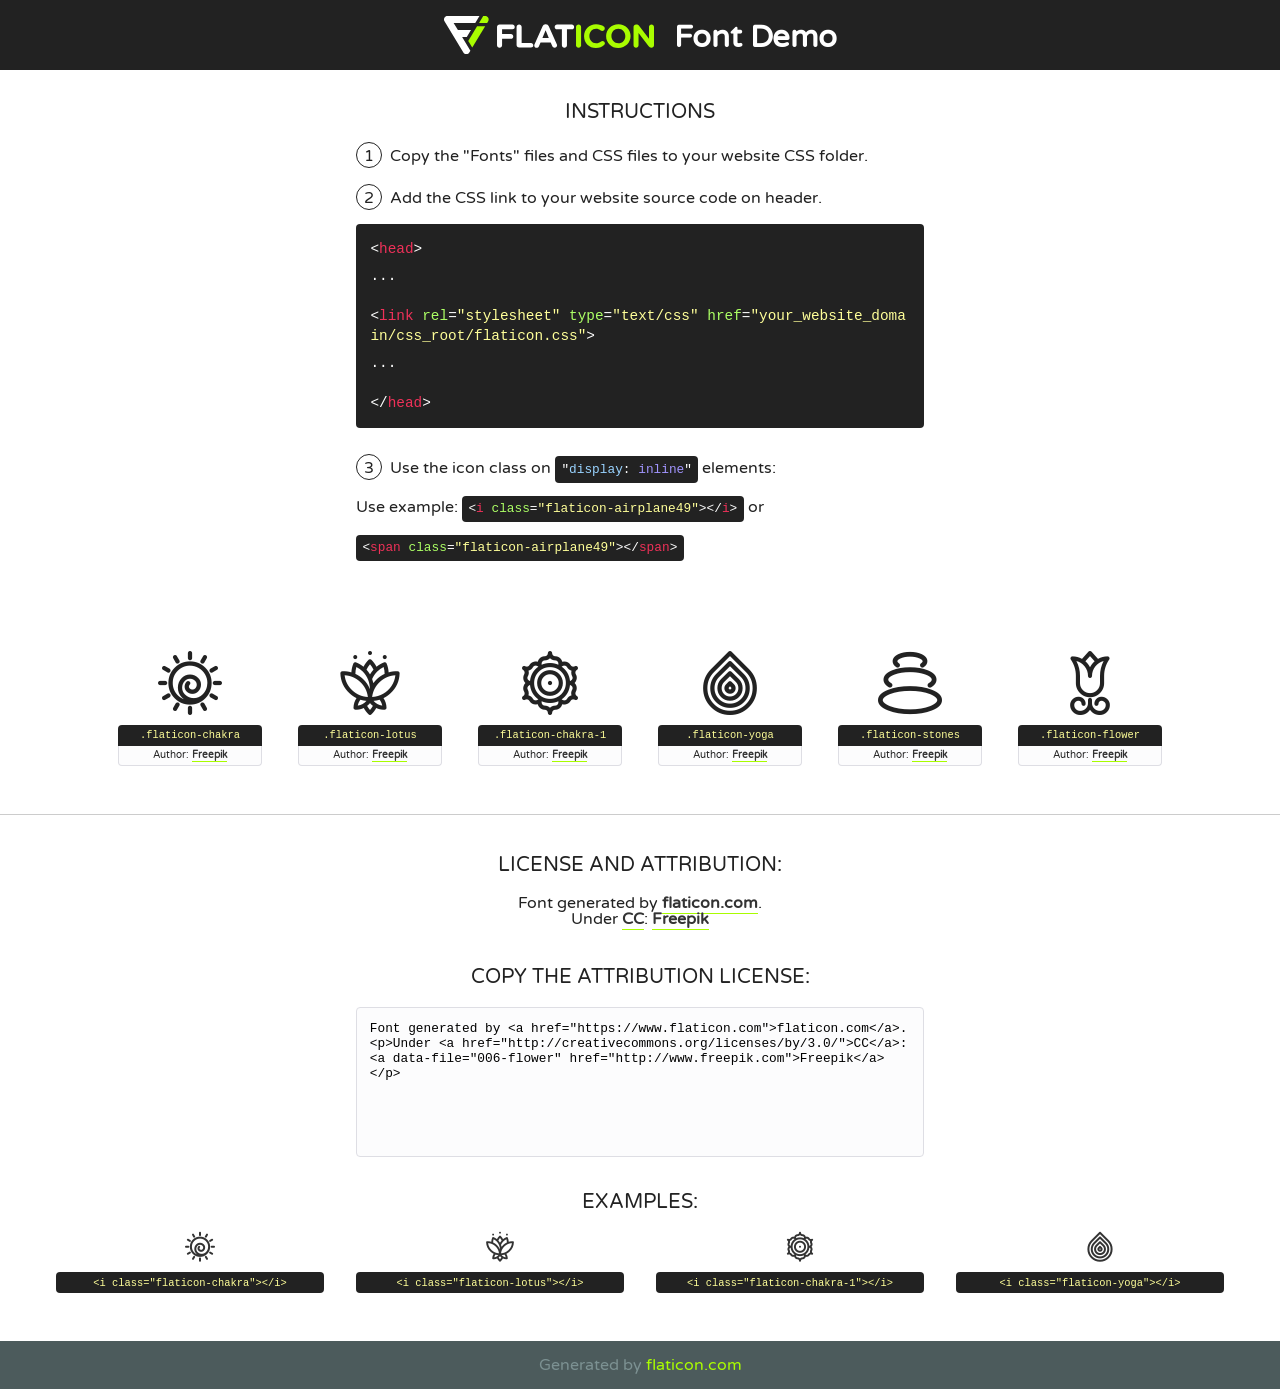
<file: web/fonts/flaticon-1/font/flaticon.html>
<!DOCTYPE html>
<!--
  Flaticon icon font: Flaticon
  Creation date: 15/05/2019 11:40
-->
<html>
<!DOCTYPE html>
<html>

<head>
    <title>Flaticon WebFont</title>
    <link href="http://fonts.googleapis.com/css?family=Varela+Round" rel="stylesheet" type="text/css" />
    <link rel="stylesheet" type="text/css" href="flaticon.css">
    <meta charset="UTF-8">
    <style>
    html, body, div, span, applet, object, iframe,
    h1, h2, h3, h4, h5, h6, p, blockquote, pre,
    a, abbr, acronym, address, big, cite, code,
    del, dfn, em, img, ins, kbd, q, s, samp,
    small, strike, strong, sub, sup, tt, var,
    b, u, i, center,
    dl, dt, dd, ol, ul, li,
    fieldset, form, label, legend,
    table, caption, tbody, tfoot, thead, tr, th, td,
    article, aside, canvas, details, embed, 
    figure, figcaption, footer, header, hgroup, 
    menu, nav, output, ruby, section, summary,
    time, mark, audio, video {
        margin: 0;
        padding: 0;
        border: 0;
        font-size: 100%;
        font: inherit;
        vertical-align: baseline;
    }
    /* HTML5 display-role reset for older browsers */
    article, aside, details, figcaption, figure, 
    footer, header, hgroup, menu, nav, section {
        display: block;
    }
    body {
        line-height: 1;
    }
    ol, ul {
        list-style: none;
    }
    blockquote, q {
        quotes: none;
    }
    blockquote:before, blockquote:after,
    q:before, q:after {
        content: '';
        content: none;
    }
    table {
        border-collapse: collapse;
        border-spacing: 0;
    }
    body {
        font-family: 'Varela Round', Helvetica, Arial, sans-serif;
        font-size: 16px;
        color: #222;
    }
    a {
        color: #333;
        border-bottom: 1px solid #a9fd00;
        font-weight: bold;
        text-decoration: none;
    }
    * {
        -moz-box-sizing: border-box;
        -webkit-box-sizing: border-box;
        box-sizing: border-box;
        margin: 0;
        padding: 0;
    }
    [class^="flaticon-"]:before, [class*=" flaticon-"]:before, [class^="flaticon-"]:after, [class*=" flaticon-"]:after {
        font-family: Flaticon;
        font-size: 30px;
        font-style: normal;
        margin-left: 20px;
        color: #333;
    }
    .wrapper {
        max-width: 600px;
        margin: auto;
        padding: 0 1em;
    }
    .title {
        font-size: 1.25em;
        text-align: center;
        margin-bottom: 1em;
        text-transform: uppercase;
    }
    header {
        text-align: center;
        background-color: #222;
        color: #fff;
        padding: 1em;
    }
    header .logo {
        width: 210px;
        height: 38px;
        display: inline-block;
        vertical-align: middle;
        margin-right: 1em;
        border: none;
    }
    header strong {
        font-size: 1.95em;
        font-weight: bold;
        vertical-align: middle;
        margin-top: 5px;
        display: inline-block;
    }
    .demo {
        margin: 2em auto;
        line-height: 1.25em;
    }
    .demo ul li {
        margin-bottom: 1em;
    }
    .demo ul li .num {
        color: #222;
        border-radius: 20px;
        display: inline-block;
        width: 26px;
        padding: 3px;
        height: 26px;
        text-align: center;
        margin-right: 0.5em;
        border: 1px solid #222;
    }
    .demo ul li code {
        background-color: #222;
        border-radius: 4px;
        padding: 0.25em 0.5em;
        display: inline-block;
        color: #fff;
        font-family: Consolas,Monaco,Lucida Console,Liberation Mono,DejaVu Sans Mono,Bitstream Vera Sans Mono,Courier New, monospace;
        font-weight: lighter;
        margin-top: 1em;
        font-size: 0.8em;
        word-break: break-all;
    }
    .demo ul li code.big {
        padding: 1em;
        font-size: 0.9em;
    }
    .demo ul li code .red {
        color: #EF3159;
    }
    .demo ul li code .green {
        color: #ACFF65;
    }
    .demo ul li code .yellow {
        color: #FFFF99;
    }
    .demo ul li code .blue {
        color: #99D3FF;
    }
    .demo ul li code .purple {
        color: #A295FF;
    }
    .demo ul li code .dots {
        margin-top: 0.5em;
        display: block;
    }
    #glyphs {
        border-bottom: 1px solid #ccc;
        padding: 2em 0;
        text-align: center;
    }
    .glyph {
        display: inline-block;
        width: 9em;
        margin: 1em;
        text-align: center;
        vertical-align: top;
        background: #FFF;
    }
    .glyph .glyph-icon {
        padding: 10px;
        display: block;
        font-family:"Flaticon";
        font-size: 64px;
        line-height: 1;
    }
    .glyph .glyph-icon:before {
        font-size: 64px;
        color: #222;
        margin-left: 0;
    }
    .class-name {
        font-size: 0.65em;
        background-color: #222;
        color: #fff;
        border-radius: 4px 4px 0 0;
        padding: 0.5em;
        color: #FFFF99;
        font-family: Consolas,Monaco,Lucida Console,Liberation Mono,DejaVu Sans Mono,Bitstream Vera Sans Mono,Courier New, monospace;
    }
    .author-name {
        font-size: 0.6em;
        background-color: #fcfcfd;
        border: 1px solid #DEDEE4;
        border-top: 0;
        border-radius: 0 0 4px 4px;
        padding: 0.5em;
    }
    .class-name:last-child {
        font-size: 10px;
        color:#888;
    }
    .class-name:last-child a {
        font-size: 10px;
        color:#555;
    }
    .class-name:last-child a:hover {
        color:#a9fd00;
    }
    .glyph > input {
        display: block;
        width: 100px;
        margin: 5px auto;
        text-align: center;
        font-size: 12px;
        cursor: text;
    }
    .glyph > input.icon-input {
        font-family:"Flaticon";
        font-size: 16px;
        margin-bottom: 10px;
    }
    .attribution .title {
        margin-top: 2em;
    }
    .attribution textarea {
        background-color: #fcfcfd;
        padding: 1em;
        border: none;
        box-shadow: none;
        border: 1px solid #DEDEE4;
        border-radius: 4px;
        resize: none;
        width: 100%;
        height: 150px;
        font-size: 0.8em;
        font-family: Consolas,Monaco,Lucida Console,Liberation Mono,DejaVu Sans Mono,Bitstream Vera Sans Mono,Courier New, monospace;
        -webkit-appearance: none;
    }
    .iconsuse {
        margin: 2em auto;
        text-align: center;
        max-width: 1200px;
    }
    .iconsuse:after {
        content: '';
        display: table;
        clear: both;
    }
    .iconsuse .image {
        float: left;
        width: 25%;
        padding: 0 1em;
    }
    .iconsuse .image p {
        margin-bottom: 1em;
    }
    .iconsuse .image span {
        display: block;
        font-size: 0.65em;
        background-color: #222;
        color: #fff;
        border-radius: 4px;
        padding: 0.5em;
        color: #FFFF99;
        margin-top: 1em;
        font-family: Consolas,Monaco,Lucida Console,Liberation Mono,DejaVu Sans Mono,Bitstream Vera Sans Mono,Courier New, monospace;
    }
    #footer {
        text-align: center;
        background-color: #4C5B5C;
        color: #7c9192;
        padding: 1em;
    }
    #footer a {
        border: none;
        color: #a9fd00;
        font-weight: normal;
    }
    @media (max-width: 960px) {
        .iconsuse .image {
            width: 50%;
        }
    }
    @media (max-width: 560px) {
        .iconsuse .image {
            width: 100%;
        }
    }
    </style>
</head>

<body class="characters-off">

    <header>
        <a href="https://www.flaticon.com" target="_blank" class="logo">
            <svg version="1.1" xmlns="http://www.w3.org/2000/svg" xmlns:xlink="http://www.w3.org/1999/xlink" xmlns:a="http://ns.adobe.com/AdobeSVGViewerExtensions/3.0/" viewBox="0 0 560.875 102.036" enable-background="new 0 0 560.875 102.036" xml:space="preserve">
                <defs>
                </defs>
                <g>
                    <g class="letters">
                        <path fill="#ffffff" d="M141.596,29.675c0-3.777,2.985-6.767,6.764-6.767h34.438c3.426,0,6.15,2.728,6.15,6.15
                        c0,3.43-2.724,6.149-6.15,6.149h-27.674v13.091h23.719c3.429,0,6.151,2.724,6.151,6.15c0,3.43-2.723,6.149-6.151,6.149h-23.719
                        v17.574c0,3.773-2.986,6.761-6.764,6.761c-3.779,0-6.764-2.989-6.764-6.761V29.675z"></path>
                        <path fill="#ffffff" d="M193.844,29.149c0-3.781,2.985-6.767,6.764-6.767c3.776,0,6.763,2.985,6.763,6.767v42.957h25.039
                        c3.426,0,6.149,2.726,6.149,6.153c0,3.425-2.723,6.15-6.149,6.15h-31.802c-3.779,0-6.764-2.986-6.764-6.768V29.149z"></path>
                        <path fill="#ffffff" d="M241.891,75.71l21.438-48.407c1.492-3.341,4.215-5.357,7.906-5.357h0.792
                        c3.686,0,6.323,2.017,7.815,5.357l21.439,48.407c0.436,0.967,0.701,1.845,0.701,2.723c0,3.602-2.809,6.501-6.414,6.501
                        c-3.161,0-5.269-1.845-6.499-4.655l-4.132-9.661h-27.059l-4.301,10.102c-1.144,2.631-3.426,4.214-6.237,4.214
                        c-3.517,0-6.24-2.81-6.24-6.325C241.1,77.64,241.451,76.677,241.891,75.71z M279.932,58.666l-8.521-20.297l-8.526,20.297H279.932
                        z"></path>
                        <path fill="#ffffff" d="M314.864,35.387H301.86c-3.429,0-6.239-2.813-6.239-6.238c0-3.429,2.811-6.24,6.239-6.24h39.533
                        c3.426,0,6.237,2.811,6.237,6.24c0,3.425-2.811,6.238-6.237,6.238h-13.001v42.785c0,3.773-2.99,6.761-6.764,6.761
                        c-3.779,0-6.764-2.989-6.764-6.761V35.387z"></path>
                        <path fill="#A9FD00" d="M352.615,29.149c0-3.781,2.985-6.767,6.767-6.767c3.774,0,6.761,2.985,6.761,6.767v49.024
                        c0,3.773-2.987,6.761-6.761,6.761c-3.781,0-6.767-2.989-6.767-6.761V29.149z"></path>
                        <path fill="#A9FD00" d="M374.132,53.836v-0.179c0-17.481,13.178-31.801,32.065-31.801c9.22,0,15.459,2.458,20.557,6.238
                        c1.402,1.054,2.637,2.985,2.637,5.357c0,3.692-2.985,6.59-6.681,6.59c-1.845,0-3.071-0.702-4.044-1.319
                        c-3.776-2.813-7.729-4.393-12.562-4.393c-10.364,0-17.831,8.611-17.831,19.154v0.173c0,10.542,7.291,19.329,17.831,19.329
                        c5.715,0,9.492-1.756,13.359-4.834c1.049-0.874,2.458-1.491,4.039-1.491c3.429,0,6.325,2.813,6.325,6.236
                        c0,2.106-1.056,3.78-2.282,4.834c-5.539,4.834-12.036,7.733-21.878,7.733C387.572,85.464,374.132,71.493,374.132,53.836z"></path>
                        <path fill="#A9FD00" d="M433.009,53.836v-0.179c0-17.481,13.79-31.801,32.766-31.801c18.981,0,32.592,14.143,32.592,31.628v0.173
                        c0,17.483-13.785,31.807-32.769,31.807C446.625,85.464,433.009,71.32,433.009,53.836z M484.224,53.836v-0.179
                        c0-10.539-7.725-19.326-18.626-19.326c-10.893,0-18.449,8.611-18.449,19.154v0.173c0,10.542,7.73,19.329,18.626,19.329
                        C476.676,72.986,484.224,64.378,484.224,53.836z"></path>
                        <path fill="#A9FD00" d="M506.233,29.321c0-3.774,2.99-6.763,6.767-6.763h1.401c3.252,0,5.183,1.583,7.029,3.953l26.093,34.265
                        V29.059c0-3.692,2.99-6.677,6.681-6.677c3.683,0,6.671,2.985,6.671,6.677v48.934c0,3.78-2.987,6.765-6.764,6.765h-0.436
                        c-3.257,0-5.188-1.581-7.034-3.953l-27.056-35.492v32.944c0,3.687-2.985,6.676-6.678,6.676c-3.683,0-6.673-2.989-6.673-6.676
                        V29.321z"></path>
                    </g>
                    <g class="insignia">
                        <path fill="#ffffff" d="M48.372,56.137h12.517l11.156-18.537H37.186L25.688,18.539h57.825L94.668,0H9.271
                        C5.925,0,2.842,1.801,1.198,4.716c-1.644,2.907-1.593,6.482,0.134,9.343l50.38,83.501c1.678,2.781,4.689,4.476,7.938,4.476
                        c3.246,0,6.257-1.695,7.935-4.476l2.898-4.804L48.372,56.137z"></path>
                        <g class="i">
                            <path fill="#A9FD00" d="M93.575,18.539h0.031v0.004l21.652,0.004l2.705-4.488c1.727-2.861,1.778-6.436,0.133-9.343
                            C116.454,1.801,113.371,0,110.026,0h-5.294L93.575,18.539z"></path>
                            <polygon fill="#A9FD00" points="88.291,27.356 64.725,66.486 75.519,84.404 109.942,27.356"></polygon>
                        </g>
                    </g>
                </g>
            </svg>
        </a>
        <strong>Font Demo</strong>
    </header>


    <section class="demo wrapper">

        <p class="title">Instructions</p>

        <ul>
            <li>
                <span class="num">1</span>Copy the "Fonts" files and CSS files to your website CSS folder.
            </li>
            <li>
                <span class="num">2</span>Add the CSS link to your website source code on header.
                <code class="big">
                    &lt;<span class="red">head</span>&gt;
                    <br/><span class="dots">...</span>
                    <br/>&lt;<span class="red">link</span> <span class="green">rel</span>=<span class="yellow">"stylesheet"</span> <span class="green">type</span>=<span class="yellow">"text/css"</span> <span class="green">href</span>=<span class="yellow">"your_website_domain/css_root/flaticon.css"</span>&gt;
                    <br/><span class="dots">...</span>
                    <br/>&lt;/<span class="red">head</span>&gt;
                </code>
            </li>

            <li>
                <p>
                    <span class="num">3</span>Use the icon class on <code>"<span class="blue">display</span>:<span class="purple"> inline</span>"</code> elements:
                    <br />
                    Use example: <code>&lt;<span class="red">i</span> <span class="green">class</span>=<span class="yellow">&quot;flaticon-airplane49&quot;</span>&gt;&lt;/<span class="red">i</span>&gt;</code> or <code>&lt;<span class="red">span</span> <span class="green">class</span>=<span class="yellow">&quot;flaticon-airplane49&quot;</span>&gt;&lt;/<span class="red">span</span>&gt;</code>
            </li>
        </ul>

    </section>




   <section id="glyphs">          
    
      
        <div class="glyph"><div class="glyph-icon flaticon-chakra"></div>
            <div class="class-name">.flaticon-chakra</div>
            <div class="author-name">Author: <a data-file="001-chakra" href="http://www.freepik.com">Freepik</a> </div> 
        </div>        
        
        <div class="glyph"><div class="glyph-icon flaticon-lotus"></div>
            <div class="class-name">.flaticon-lotus</div>
            <div class="author-name">Author: <a data-file="002-lotus" href="http://www.freepik.com">Freepik</a> </div> 
        </div>        
        
        <div class="glyph"><div class="glyph-icon flaticon-chakra-1"></div>
            <div class="class-name">.flaticon-chakra-1</div>
            <div class="author-name">Author: <a data-file="003-chakra-1" href="http://www.freepik.com">Freepik</a> </div> 
        </div>        
        
        <div class="glyph"><div class="glyph-icon flaticon-yoga"></div>
            <div class="class-name">.flaticon-yoga</div>
            <div class="author-name">Author: <a data-file="004-yoga" href="http://www.freepik.com">Freepik</a> </div> 
        </div>        
        
        <div class="glyph"><div class="glyph-icon flaticon-stones"></div>
            <div class="class-name">.flaticon-stones</div>
            <div class="author-name">Author: <a data-file="005-stones" href="http://www.freepik.com">Freepik</a> </div> 
        </div>        
        
        <div class="glyph"><div class="glyph-icon flaticon-flower"></div>
            <div class="class-name">.flaticon-flower</div>
            <div class="author-name">Author: <a data-file="006-flower" href="http://www.freepik.com">Freepik</a> </div> 
        </div>        
        

    </section>



    <section class="attribution wrapper"   style="text-align:center;">

      <div class="title">License and attribution:</div><div class="attrDiv">Font generated by <a href="https://www.flaticon.com">flaticon.com</a>. <div><p>Under <a href="http://creativecommons.org/licenses/by/3.0/">CC</a>: <a data-file="006-flower" href="http://www.freepik.com">Freepik</a></p>  </div>
      </div>
      <div class="title">Copy the Attribution License:</div>

    <textarea onclick="this.focus();this.select();">Font generated by &lt;a href=&quot;https://www.flaticon.com&quot;&gt;flaticon.com&lt;/a&gt;. <p>Under <a href="http://creativecommons.org/licenses/by/3.0/">CC</a>: <a data-file="006-flower" href="http://www.freepik.com">Freepik</a></p>  
     </textarea>

    </section>

    <section class="iconsuse">

          <div class="title">Examples:</div>            
             
            <div class="image">
                <p>
                    <i class="glyph-icon flaticon-chakra"></i> 
                    <span>&lt;i class=&quot;flaticon-chakra&quot;&gt;&lt;/i&gt;</span>
                </p>
            </div>
            
            <div class="image">
                <p>
                    <i class="glyph-icon flaticon-lotus"></i> 
                    <span>&lt;i class=&quot;flaticon-lotus&quot;&gt;&lt;/i&gt;</span>
                </p>
            </div>
            
            <div class="image">
                <p>
                    <i class="glyph-icon flaticon-chakra-1"></i> 
                    <span>&lt;i class=&quot;flaticon-chakra-1&quot;&gt;&lt;/i&gt;</span>
                </p>
            </div>
            
            <div class="image">
                <p>
                    <i class="glyph-icon flaticon-yoga"></i> 
                    <span>&lt;i class=&quot;flaticon-yoga&quot;&gt;&lt;/i&gt;</span>
                </p>
            </div>
                       
        </div>
                            
    </section>

<div id="footer">
    <div>Generated by <a href="https://www.flaticon.com">flaticon.com</a>
    </div>
</div>



</body>
</html>
</file>
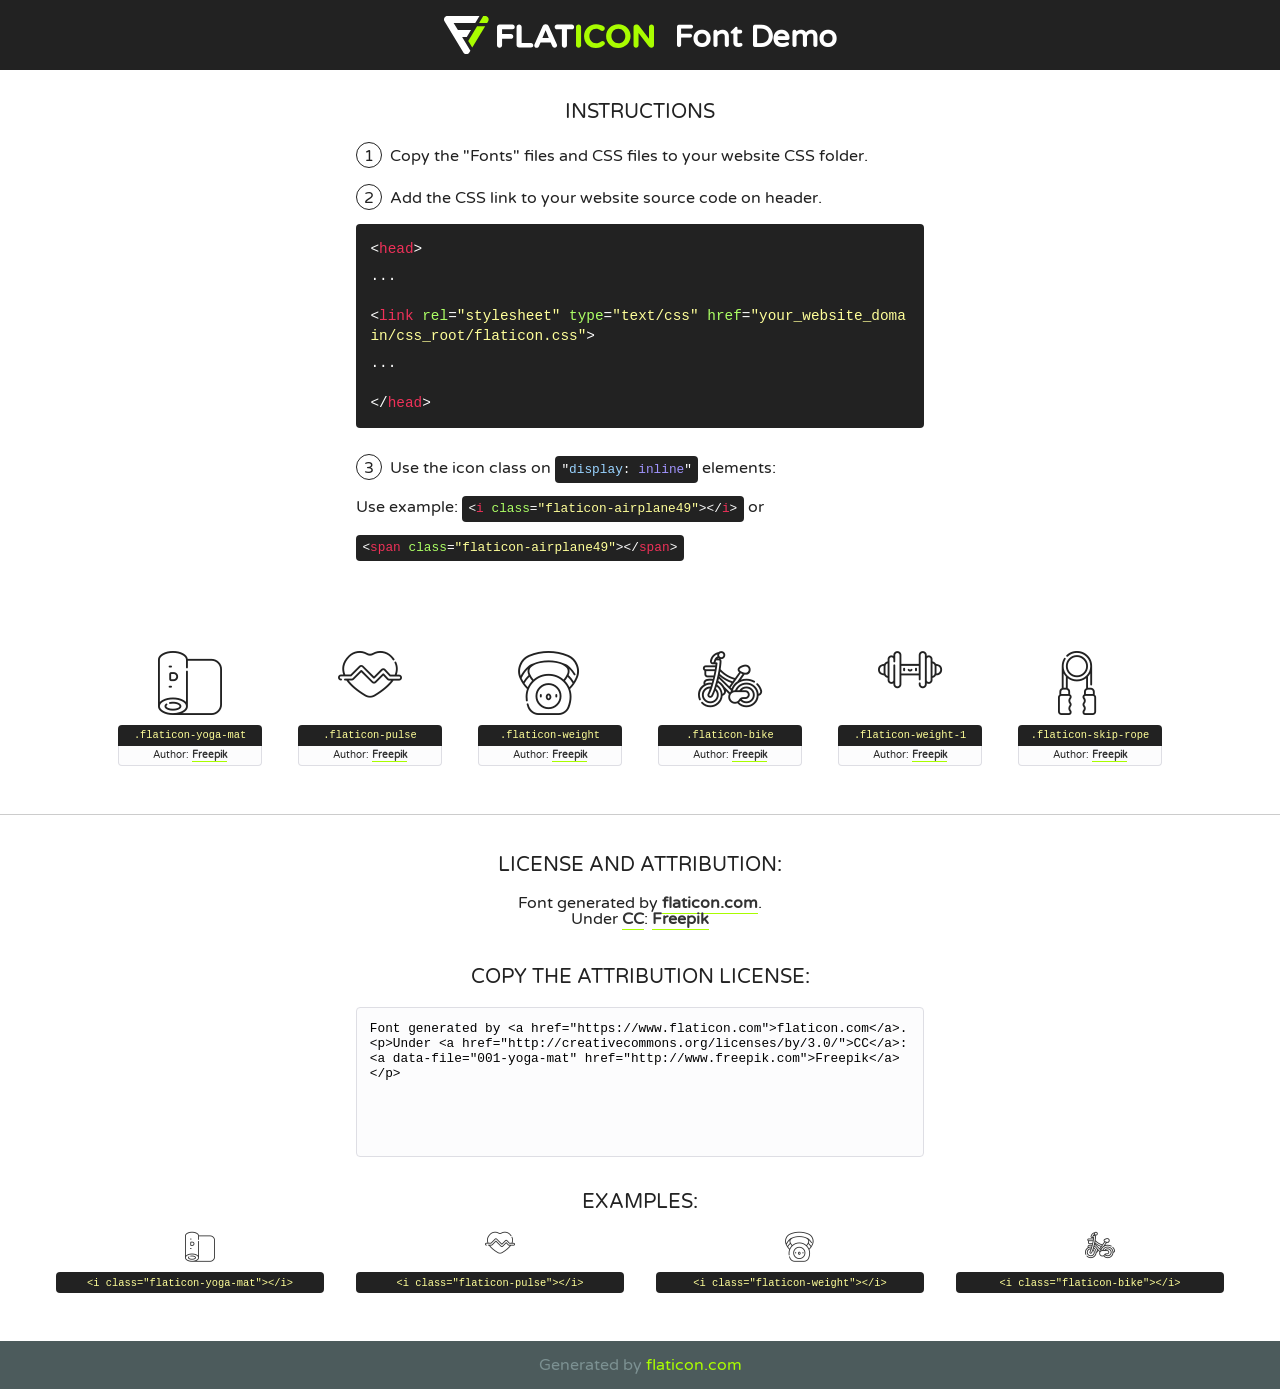
<file: web/fonts/flaticon/font/flaticon.html>
<!DOCTYPE html>
<!--
  Flaticon icon font: Flaticon
  Creation date: 17/05/2019 07:33
-->
<html>
<!DOCTYPE html>
<html>

<head>
    <title>Flaticon WebFont</title>
    <link href="http://fonts.googleapis.com/css?family=Varela+Round" rel="stylesheet" type="text/css" />
    <link rel="stylesheet" type="text/css" href="flaticon.css">
    <meta charset="UTF-8">
    <style>
    html, body, div, span, applet, object, iframe,
    h1, h2, h3, h4, h5, h6, p, blockquote, pre,
    a, abbr, acronym, address, big, cite, code,
    del, dfn, em, img, ins, kbd, q, s, samp,
    small, strike, strong, sub, sup, tt, var,
    b, u, i, center,
    dl, dt, dd, ol, ul, li,
    fieldset, form, label, legend,
    table, caption, tbody, tfoot, thead, tr, th, td,
    article, aside, canvas, details, embed, 
    figure, figcaption, footer, header, hgroup, 
    menu, nav, output, ruby, section, summary,
    time, mark, audio, video {
        margin: 0;
        padding: 0;
        border: 0;
        font-size: 100%;
        font: inherit;
        vertical-align: baseline;
    }
    /* HTML5 display-role reset for older browsers */
    article, aside, details, figcaption, figure, 
    footer, header, hgroup, menu, nav, section {
        display: block;
    }
    body {
        line-height: 1;
    }
    ol, ul {
        list-style: none;
    }
    blockquote, q {
        quotes: none;
    }
    blockquote:before, blockquote:after,
    q:before, q:after {
        content: '';
        content: none;
    }
    table {
        border-collapse: collapse;
        border-spacing: 0;
    }
    body {
        font-family: 'Varela Round', Helvetica, Arial, sans-serif;
        font-size: 16px;
        color: #222;
    }
    a {
        color: #333;
        border-bottom: 1px solid #a9fd00;
        font-weight: bold;
        text-decoration: none;
    }
    * {
        -moz-box-sizing: border-box;
        -webkit-box-sizing: border-box;
        box-sizing: border-box;
        margin: 0;
        padding: 0;
    }
    [class^="flaticon-"]:before, [class*=" flaticon-"]:before, [class^="flaticon-"]:after, [class*=" flaticon-"]:after {
        font-family: Flaticon;
        font-size: 30px;
        font-style: normal;
        margin-left: 20px;
        color: #333;
    }
    .wrapper {
        max-width: 600px;
        margin: auto;
        padding: 0 1em;
    }
    .title {
        font-size: 1.25em;
        text-align: center;
        margin-bottom: 1em;
        text-transform: uppercase;
    }
    header {
        text-align: center;
        background-color: #222;
        color: #fff;
        padding: 1em;
    }
    header .logo {
        width: 210px;
        height: 38px;
        display: inline-block;
        vertical-align: middle;
        margin-right: 1em;
        border: none;
    }
    header strong {
        font-size: 1.95em;
        font-weight: bold;
        vertical-align: middle;
        margin-top: 5px;
        display: inline-block;
    }
    .demo {
        margin: 2em auto;
        line-height: 1.25em;
    }
    .demo ul li {
        margin-bottom: 1em;
    }
    .demo ul li .num {
        color: #222;
        border-radius: 20px;
        display: inline-block;
        width: 26px;
        padding: 3px;
        height: 26px;
        text-align: center;
        margin-right: 0.5em;
        border: 1px solid #222;
    }
    .demo ul li code {
        background-color: #222;
        border-radius: 4px;
        padding: 0.25em 0.5em;
        display: inline-block;
        color: #fff;
        font-family: Consolas,Monaco,Lucida Console,Liberation Mono,DejaVu Sans Mono,Bitstream Vera Sans Mono,Courier New, monospace;
        font-weight: lighter;
        margin-top: 1em;
        font-size: 0.8em;
        word-break: break-all;
    }
    .demo ul li code.big {
        padding: 1em;
        font-size: 0.9em;
    }
    .demo ul li code .red {
        color: #EF3159;
    }
    .demo ul li code .green {
        color: #ACFF65;
    }
    .demo ul li code .yellow {
        color: #FFFF99;
    }
    .demo ul li code .blue {
        color: #99D3FF;
    }
    .demo ul li code .purple {
        color: #A295FF;
    }
    .demo ul li code .dots {
        margin-top: 0.5em;
        display: block;
    }
    #glyphs {
        border-bottom: 1px solid #ccc;
        padding: 2em 0;
        text-align: center;
    }
    .glyph {
        display: inline-block;
        width: 9em;
        margin: 1em;
        text-align: center;
        vertical-align: top;
        background: #FFF;
    }
    .glyph .glyph-icon {
        padding: 10px;
        display: block;
        font-family:"Flaticon";
        font-size: 64px;
        line-height: 1;
    }
    .glyph .glyph-icon:before {
        font-size: 64px;
        color: #222;
        margin-left: 0;
    }
    .class-name {
        font-size: 0.65em;
        background-color: #222;
        color: #fff;
        border-radius: 4px 4px 0 0;
        padding: 0.5em;
        color: #FFFF99;
        font-family: Consolas,Monaco,Lucida Console,Liberation Mono,DejaVu Sans Mono,Bitstream Vera Sans Mono,Courier New, monospace;
    }
    .author-name {
        font-size: 0.6em;
        background-color: #fcfcfd;
        border: 1px solid #DEDEE4;
        border-top: 0;
        border-radius: 0 0 4px 4px;
        padding: 0.5em;
    }
    .class-name:last-child {
        font-size: 10px;
        color:#888;
    }
    .class-name:last-child a {
        font-size: 10px;
        color:#555;
    }
    .class-name:last-child a:hover {
        color:#a9fd00;
    }
    .glyph > input {
        display: block;
        width: 100px;
        margin: 5px auto;
        text-align: center;
        font-size: 12px;
        cursor: text;
    }
    .glyph > input.icon-input {
        font-family:"Flaticon";
        font-size: 16px;
        margin-bottom: 10px;
    }
    .attribution .title {
        margin-top: 2em;
    }
    .attribution textarea {
        background-color: #fcfcfd;
        padding: 1em;
        border: none;
        box-shadow: none;
        border: 1px solid #DEDEE4;
        border-radius: 4px;
        resize: none;
        width: 100%;
        height: 150px;
        font-size: 0.8em;
        font-family: Consolas,Monaco,Lucida Console,Liberation Mono,DejaVu Sans Mono,Bitstream Vera Sans Mono,Courier New, monospace;
        -webkit-appearance: none;
    }
    .iconsuse {
        margin: 2em auto;
        text-align: center;
        max-width: 1200px;
    }
    .iconsuse:after {
        content: '';
        display: table;
        clear: both;
    }
    .iconsuse .image {
        float: left;
        width: 25%;
        padding: 0 1em;
    }
    .iconsuse .image p {
        margin-bottom: 1em;
    }
    .iconsuse .image span {
        display: block;
        font-size: 0.65em;
        background-color: #222;
        color: #fff;
        border-radius: 4px;
        padding: 0.5em;
        color: #FFFF99;
        margin-top: 1em;
        font-family: Consolas,Monaco,Lucida Console,Liberation Mono,DejaVu Sans Mono,Bitstream Vera Sans Mono,Courier New, monospace;
    }
    #footer {
        text-align: center;
        background-color: #4C5B5C;
        color: #7c9192;
        padding: 1em;
    }
    #footer a {
        border: none;
        color: #a9fd00;
        font-weight: normal;
    }
    @media (max-width: 960px) {
        .iconsuse .image {
            width: 50%;
        }
    }
    @media (max-width: 560px) {
        .iconsuse .image {
            width: 100%;
        }
    }
    </style>
</head>

<body class="characters-off">

    <header>
        <a href="https://www.flaticon.com" target="_blank" class="logo">
            <svg version="1.1" xmlns="http://www.w3.org/2000/svg" xmlns:xlink="http://www.w3.org/1999/xlink" xmlns:a="http://ns.adobe.com/AdobeSVGViewerExtensions/3.0/" viewBox="0 0 560.875 102.036" enable-background="new 0 0 560.875 102.036" xml:space="preserve">
                <defs>
                </defs>
                <g>
                    <g class="letters">
                        <path fill="#ffffff" d="M141.596,29.675c0-3.777,2.985-6.767,6.764-6.767h34.438c3.426,0,6.15,2.728,6.15,6.15
                        c0,3.43-2.724,6.149-6.15,6.149h-27.674v13.091h23.719c3.429,0,6.151,2.724,6.151,6.15c0,3.43-2.723,6.149-6.151,6.149h-23.719
                        v17.574c0,3.773-2.986,6.761-6.764,6.761c-3.779,0-6.764-2.989-6.764-6.761V29.675z"></path>
                        <path fill="#ffffff" d="M193.844,29.149c0-3.781,2.985-6.767,6.764-6.767c3.776,0,6.763,2.985,6.763,6.767v42.957h25.039
                        c3.426,0,6.149,2.726,6.149,6.153c0,3.425-2.723,6.15-6.149,6.15h-31.802c-3.779,0-6.764-2.986-6.764-6.768V29.149z"></path>
                        <path fill="#ffffff" d="M241.891,75.71l21.438-48.407c1.492-3.341,4.215-5.357,7.906-5.357h0.792
                        c3.686,0,6.323,2.017,7.815,5.357l21.439,48.407c0.436,0.967,0.701,1.845,0.701,2.723c0,3.602-2.809,6.501-6.414,6.501
                        c-3.161,0-5.269-1.845-6.499-4.655l-4.132-9.661h-27.059l-4.301,10.102c-1.144,2.631-3.426,4.214-6.237,4.214
                        c-3.517,0-6.24-2.81-6.24-6.325C241.1,77.64,241.451,76.677,241.891,75.71z M279.932,58.666l-8.521-20.297l-8.526,20.297H279.932
                        z"></path>
                        <path fill="#ffffff" d="M314.864,35.387H301.86c-3.429,0-6.239-2.813-6.239-6.238c0-3.429,2.811-6.24,6.239-6.24h39.533
                        c3.426,0,6.237,2.811,6.237,6.24c0,3.425-2.811,6.238-6.237,6.238h-13.001v42.785c0,3.773-2.99,6.761-6.764,6.761
                        c-3.779,0-6.764-2.989-6.764-6.761V35.387z"></path>
                        <path fill="#A9FD00" d="M352.615,29.149c0-3.781,2.985-6.767,6.767-6.767c3.774,0,6.761,2.985,6.761,6.767v49.024
                        c0,3.773-2.987,6.761-6.761,6.761c-3.781,0-6.767-2.989-6.767-6.761V29.149z"></path>
                        <path fill="#A9FD00" d="M374.132,53.836v-0.179c0-17.481,13.178-31.801,32.065-31.801c9.22,0,15.459,2.458,20.557,6.238
                        c1.402,1.054,2.637,2.985,2.637,5.357c0,3.692-2.985,6.59-6.681,6.59c-1.845,0-3.071-0.702-4.044-1.319
                        c-3.776-2.813-7.729-4.393-12.562-4.393c-10.364,0-17.831,8.611-17.831,19.154v0.173c0,10.542,7.291,19.329,17.831,19.329
                        c5.715,0,9.492-1.756,13.359-4.834c1.049-0.874,2.458-1.491,4.039-1.491c3.429,0,6.325,2.813,6.325,6.236
                        c0,2.106-1.056,3.78-2.282,4.834c-5.539,4.834-12.036,7.733-21.878,7.733C387.572,85.464,374.132,71.493,374.132,53.836z"></path>
                        <path fill="#A9FD00" d="M433.009,53.836v-0.179c0-17.481,13.79-31.801,32.766-31.801c18.981,0,32.592,14.143,32.592,31.628v0.173
                        c0,17.483-13.785,31.807-32.769,31.807C446.625,85.464,433.009,71.32,433.009,53.836z M484.224,53.836v-0.179
                        c0-10.539-7.725-19.326-18.626-19.326c-10.893,0-18.449,8.611-18.449,19.154v0.173c0,10.542,7.73,19.329,18.626,19.329
                        C476.676,72.986,484.224,64.378,484.224,53.836z"></path>
                        <path fill="#A9FD00" d="M506.233,29.321c0-3.774,2.99-6.763,6.767-6.763h1.401c3.252,0,5.183,1.583,7.029,3.953l26.093,34.265
                        V29.059c0-3.692,2.99-6.677,6.681-6.677c3.683,0,6.671,2.985,6.671,6.677v48.934c0,3.78-2.987,6.765-6.764,6.765h-0.436
                        c-3.257,0-5.188-1.581-7.034-3.953l-27.056-35.492v32.944c0,3.687-2.985,6.676-6.678,6.676c-3.683,0-6.673-2.989-6.673-6.676
                        V29.321z"></path>
                    </g>
                    <g class="insignia">
                        <path fill="#ffffff" d="M48.372,56.137h12.517l11.156-18.537H37.186L25.688,18.539h57.825L94.668,0H9.271
                        C5.925,0,2.842,1.801,1.198,4.716c-1.644,2.907-1.593,6.482,0.134,9.343l50.38,83.501c1.678,2.781,4.689,4.476,7.938,4.476
                        c3.246,0,6.257-1.695,7.935-4.476l2.898-4.804L48.372,56.137z"></path>
                        <g class="i">
                            <path fill="#A9FD00" d="M93.575,18.539h0.031v0.004l21.652,0.004l2.705-4.488c1.727-2.861,1.778-6.436,0.133-9.343
                            C116.454,1.801,113.371,0,110.026,0h-5.294L93.575,18.539z"></path>
                            <polygon fill="#A9FD00" points="88.291,27.356 64.725,66.486 75.519,84.404 109.942,27.356"></polygon>
                        </g>
                    </g>
                </g>
            </svg>
        </a>
        <strong>Font Demo</strong>
    </header>


    <section class="demo wrapper">

        <p class="title">Instructions</p>

        <ul>
            <li>
                <span class="num">1</span>Copy the "Fonts" files and CSS files to your website CSS folder.
            </li>
            <li>
                <span class="num">2</span>Add the CSS link to your website source code on header.
                <code class="big">
                    &lt;<span class="red">head</span>&gt;
                    <br/><span class="dots">...</span>
                    <br/>&lt;<span class="red">link</span> <span class="green">rel</span>=<span class="yellow">"stylesheet"</span> <span class="green">type</span>=<span class="yellow">"text/css"</span> <span class="green">href</span>=<span class="yellow">"your_website_domain/css_root/flaticon.css"</span>&gt;
                    <br/><span class="dots">...</span>
                    <br/>&lt;/<span class="red">head</span>&gt;
                </code>
            </li>

            <li>
                <p>
                    <span class="num">3</span>Use the icon class on <code>"<span class="blue">display</span>:<span class="purple"> inline</span>"</code> elements:
                    <br />
                    Use example: <code>&lt;<span class="red">i</span> <span class="green">class</span>=<span class="yellow">&quot;flaticon-airplane49&quot;</span>&gt;&lt;/<span class="red">i</span>&gt;</code> or <code>&lt;<span class="red">span</span> <span class="green">class</span>=<span class="yellow">&quot;flaticon-airplane49&quot;</span>&gt;&lt;/<span class="red">span</span>&gt;</code>
            </li>
        </ul>

    </section>




   <section id="glyphs">          
    
      
        <div class="glyph"><div class="glyph-icon flaticon-yoga-mat"></div>
            <div class="class-name">.flaticon-yoga-mat</div>
            <div class="author-name">Author: <a data-file="001-yoga-mat" href="http://www.freepik.com">Freepik</a> </div> 
        </div>        
        
        <div class="glyph"><div class="glyph-icon flaticon-pulse"></div>
            <div class="class-name">.flaticon-pulse</div>
            <div class="author-name">Author: <a data-file="002-pulse" href="http://www.freepik.com">Freepik</a> </div> 
        </div>        
        
        <div class="glyph"><div class="glyph-icon flaticon-weight"></div>
            <div class="class-name">.flaticon-weight</div>
            <div class="author-name">Author: <a data-file="003-weight" href="http://www.freepik.com">Freepik</a> </div> 
        </div>        
        
        <div class="glyph"><div class="glyph-icon flaticon-bike"></div>
            <div class="class-name">.flaticon-bike</div>
            <div class="author-name">Author: <a data-file="004-bike" href="http://www.freepik.com">Freepik</a> </div> 
        </div>        
        
        <div class="glyph"><div class="glyph-icon flaticon-weight-1"></div>
            <div class="class-name">.flaticon-weight-1</div>
            <div class="author-name">Author: <a data-file="005-weight-1" href="http://www.freepik.com">Freepik</a> </div> 
        </div>        
        
        <div class="glyph"><div class="glyph-icon flaticon-skip-rope"></div>
            <div class="class-name">.flaticon-skip-rope</div>
            <div class="author-name">Author: <a data-file="006-skip-rope" href="http://www.freepik.com">Freepik</a> </div> 
        </div>        
        

    </section>



    <section class="attribution wrapper"   style="text-align:center;">

      <div class="title">License and attribution:</div><div class="attrDiv">Font generated by <a href="https://www.flaticon.com">flaticon.com</a>. <div><p>Under <a href="http://creativecommons.org/licenses/by/3.0/">CC</a>: <a data-file="001-yoga-mat" href="http://www.freepik.com">Freepik</a></p>  </div>
      </div>
      <div class="title">Copy the Attribution License:</div>

    <textarea onclick="this.focus();this.select();">Font generated by &lt;a href=&quot;https://www.flaticon.com&quot;&gt;flaticon.com&lt;/a&gt;. <p>Under <a href="http://creativecommons.org/licenses/by/3.0/">CC</a>: <a data-file="001-yoga-mat" href="http://www.freepik.com">Freepik</a></p>  
     </textarea>

    </section>

    <section class="iconsuse">

          <div class="title">Examples:</div>            
             
            <div class="image">
                <p>
                    <i class="glyph-icon flaticon-yoga-mat"></i> 
                    <span>&lt;i class=&quot;flaticon-yoga-mat&quot;&gt;&lt;/i&gt;</span>
                </p>
            </div>
            
            <div class="image">
                <p>
                    <i class="glyph-icon flaticon-pulse"></i> 
                    <span>&lt;i class=&quot;flaticon-pulse&quot;&gt;&lt;/i&gt;</span>
                </p>
            </div>
            
            <div class="image">
                <p>
                    <i class="glyph-icon flaticon-weight"></i> 
                    <span>&lt;i class=&quot;flaticon-weight&quot;&gt;&lt;/i&gt;</span>
                </p>
            </div>
            
            <div class="image">
                <p>
                    <i class="glyph-icon flaticon-bike"></i> 
                    <span>&lt;i class=&quot;flaticon-bike&quot;&gt;&lt;/i&gt;</span>
                </p>
            </div>
                       
        </div>
                            
    </section>

<div id="footer">
    <div>Generated by <a href="https://www.flaticon.com">flaticon.com</a>
    </div>
</div>



</body>
</html>
</file>
<file: web/css/style1.css>
/* Base */
html {
  overflow-x: hidden; }

.font-size-10 {
  font-size: 10px; }

.font-size-11 {
  font-size: 11px; }

.font-size-12 {
  font-size: 12px; }

.font-size-13 {
  font-size: 13px; }

.font-size-14 {
  font-size: 14px; }

.font-size-15 {
  font-size: 15px; }

.font-size-16 {
  font-size: 16px; }

.font-size-17 {
  font-size: 17px; }

.font-size-18 {
  font-size: 18px; }

.font-size-19 {
  font-size: 19px; }

.font-size-20 {
  font-size: 20px; }

.font-size-21 {
  font-size: 21px; }

.font-size-22 {
  font-size: 22px; }

.font-size-23 {
  font-size: 23px; }

.font-size-24 {
  font-size: 24px; }

.font-size-25 {
  font-size: 25px; }

.font-size-26 {
  font-size: 26px; }

.font-size-27 {
  font-size: 27px; }

.font-size-28 {
  font-size: 28px; }

.font-size-29 {
  font-size: 29px; }

.font-size-30 {
  font-size: 30px; }

.font-gray-1 {
  color: #f7f7f7; }

.font-gray-2 {
  color: #e9e9e9; }

.font-gray-3 {
  color: #d9d9d9; }

.font-gray-4 {
  color: #c9c9c9; }

.font-gray-5, .block-heading-1 span {
  color: #b8b8b8; }

.font-gray-6 {
  color: #a8a8a8; }

.font-gray-7 {
  color: #939393; }

.font-gray-8 {
  color: #7b7b7b; }

.font-gray-9 {
  color: #636363 #4d4d4d; }

.font-gray-10 {
  color: #353535; }

.border-gray-1 {
  border-color: #f7f7f7; }

.border-gray-2 {
  border-color: #e9e9e9; }

.border-gray-3 {
  border-color: #d9d9d9; }

.border-gray-4 {
  border-color: #c9c9c9; }

.border-gray-5 {
  border-color: #b8b8b8; }

.border-gray-6 {
  border-color: #a8a8a8; }

.border-gray-7 {
  border-color: #939393; }

.border-gray-8 {
  border-color: #7b7b7b; }

.border-gray-9 {
  border-color: #636363 #4d4d4d; }

.border-gray-10 {
  border-color: #353535; }

.bg-gray-1 {
  border-color: #f7f7f7; }

.bg-gray-2 {
  border-color: #e9e9e9; }

.bg-gray-3 {
  border-color: #d9d9d9; }

.bg-gray-4 {
  border-color: #c9c9c9; }

.bg-gray-5 {
  border-color: #b8b8b8; }

.bg-gray-6 {
  border-color: #a8a8a8; }

.bg-gray-7 {
  border-color: #939393; }

.bg-gray-8 {
  border-color: #7b7b7b; }

.bg-gray-9 {
  border-color: #636363 #4d4d4d; }

.bg-gray-10 {
  border-color: #353535; }

.letter-spacing-1 {
  letter-spacing: 0.1em; }

.letter-spacing-2 {
  letter-spacing: 0.2em; }

.border-w-1 {
  border-width: 1px; }

.border-w-2 {
  border-width: 2px; }

.border-w-3 {
  border-width: 3px; }

.border-w-4 {
  border-width: 4px; }

.border-w-5 {
  border-width: 5px; }

.primary-black--hover {
  background: #dc3545;
  color: #fff; }
  .primary-black--hover:hover {
    background: #000;
    color: #fff; }

.primary-dark--hover {
  background: #dc3545;
  color: #fff; }
  .primary-dark--hover:hover {
    background: gray;
    color: #fff; }

.primary-primary-outline--hover {
  background: #dc3545;
  color: #fff; }
  .primary-primary-outline--hover:hover {
    border-color: #dc3545;
    background: transparent; }

.primary-outline-primary--hover {
  background: transparent;
  border-color: #dc3545; }
  .primary-outline-primary--hover:hover {
    color: #fff;
    background: #dc3545; }

body {
  line-height: 1.7;
  color: #364d59 !important;
  font-weight: 300;
  font-size: 1rem; }

::-moz-selection {
  background: #000;
  color: #fff; }

::selection {
  background: #000;
  color: #fff; }

a {
  -webkit-transition: .3s all ease;
  -o-transition: .3s all ease;
  transition: .3s all ease;
  text-decoration: none; }
  a:hover {
    text-decoration: none; }

h1, h2, h3, h4, h5,
.h1, .h2, .h3, .h4, .h5 {
  font-weight: 300;
  color: #364d59; }

.border-2 {
  border-width: 2px; }

.text-black {
  color: #000 !important; }

.bg-black {
  background: #000 !important; }

.color-black-opacity-5 {
  color: rgba(0, 0, 0, 0.5); }

.color-white-opacity-5 {
  color: rgba(255, 255, 255, 0.5); }


.line-height-1 {
  line-height: 1 !important; }

.bg-black {
  background: #000; }

.form-control {
  height: 55px;
  background: #fff !important;
  font-family: "DM Sans", -apple-system, BlinkMacSystemFont, "Segoe UI", Roboto, "Helvetica Neue", Arial, "Noto Sans", sans-serif, "Apple Color Emoji", "Segoe UI Emoji", "Segoe UI Symbol", "Noto Color Emoji"; }
  .form-control:active, .form-control:focus {
    border-color: #dc3545; }
  .form-control:hover, .form-control:active, .form-control:focus {
    -webkit-box-shadow: none !important;
    box-shadow: none !important; }

.site-section {
  padding: 2.5em 0; }
  @media (min-width: 768px) {
    .site-section {
      padding: 5em 0; } }
  .site-section.site-section-sm {
    padding: 4em 0; }

.site-footer {
  padding: 4em 0;
  background: #000; }
  @media (min-width: 768px) {
    .site-footer {
      padding: 8em 0; } }
  .site-footer .border-top {
    border-top: 1px solid rgba(255, 255, 255, 0.1) !important; }
  .site-footer p {
    color: #fff; }
  .site-footer h2, .site-footer h3, .site-footer h4, .site-footer h5 {
    color: #fff; }
  .site-footer a {
    color: rgba(255, 255, 255, 1); }
    .site-footer a:hover {
      color:rgba(8,249,245,1.00); }
  .site-footer ul li {
    margin-bottom: 10px; }
  .site-footer .footer-heading {
    font-size: 16px;
    color: rgba(255, 255, 255, 1);
    text-transform: uppercase; }

.bg-text-line {
  display: inline;
  background: #000;
  -webkit-box-shadow: 20px 0 0 #000, -20px 0 0 #000;
  box-shadow: 20px 0 0 #000, -20px 0 0 #000; }

.text-white-opacity-05 {
  color: rgba(255, 255, 255, 0.5); }

.text-black-opacity-05 {
  color: rgba(0, 0, 0, 0.5); }

.hover-bg-enlarge {
  overflow: hidden;
  position: relative; }
  @media (max-width: 991.98px) {
    .hover-bg-enlarge {
      height: auto !important; } }
  .hover-bg-enlarge > div {
    -webkit-transform: scale(1);
    -ms-transform: scale(1);
    transform: scale(1);
    -webkit-transition: .8s all ease-in-out;
    -o-transition: .8s all ease-in-out;
    transition: .8s all ease-in-out; }
  .hover-bg-enlarge:hover > div, .hover-bg-enlarge:focus > div, .hover-bg-enlarge:active > div {
    -webkit-transform: scale(1.2);
    -ms-transform: scale(1.2);
    transform: scale(1.2); }
  @media (max-width: 991.98px) {
    .hover-bg-enlarge .bg-image-md-height {
      height: 300px !important; } }

.bg-image {
  background-size: cover;
  background-position: center center;
  background-repeat: no-repeat;
  background-attachment: fixed; }
  .bg-image.overlay {
    position: relative; }
    .bg-image.overlay:after {
      position: absolute;
      content: "";
      top: 0;
      left: 0;
      right: 0;
      bottom: 0;
      z-index: 0;
      width: 100%;
      background: rgba(0, 0, 0, 0.7); }
  .bg-image > .container {
    position: relative;
    z-index: 1; }

@media (max-width: 991.98px) {
  .img-md-fluid {
    max-width: 100%; } }

@media (max-width: 991.98px) {
  .display-1, .display-3 {
    font-size: 3rem; } }

.play-single-big {
  width: 90px;
  height: 90px;
  display: inline-block;
  border: 2px solid #fff;
  color: #fff !important;
  border-radius: 50%;
  position: relative;
  -webkit-transition: .3s all ease-in-out;
  -o-transition: .3s all ease-in-out;
  transition: .3s all ease-in-out; }
  .play-single-big > span {
    font-size: 50px;
    position: absolute;
    top: 50%;
    left: 50%;
    -webkit-transform: translate(-40%, -50%);
    -ms-transform: translate(-40%, -50%);
    transform: translate(-40%, -50%); }
  .play-single-big:hover {
    width: 120px;
    height: 120px; }

.overlap-to-top {
  margin-top: -150px; }

.ul-check {
  margin-bottom: 50px; }
  .ul-check li {
    position: relative;
    padding-left: 35px;
    margin-bottom: 15px;
    line-height: 1.5; }
    .ul-check li:before {
      left: 0;
      font-size: 20px;
      top: -.3rem;
      font-family: "icomoon";
      content: "\e5ca";
      position: absolute; }
  .ul-check.white li:before {
    color: #fff; }
  .ul-check.success li:before {
    color: #71bc42; }
  .ul-check.primary li:before {
    color: #dc3545; }

.select-wrap, .wrap-icon {
  position: relative; }
  .select-wrap .icon, .wrap-icon .icon {
    position: absolute;
    right: 10px;
    top: 50%;
    -webkit-transform: translateY(-50%);
    -ms-transform: translateY(-50%);
    transform: translateY(-50%);
    font-size: 22px; }
  .select-wrap select, .wrap-icon select {
    -webkit-appearance: none;
    -moz-appearance: none;
    appearance: none;
    width: 100%; }

.top-bar {
  border-bottom: 1px solid #e9ecef !important; }

/* Navbar */
.site-navbar {
  margin-bottom: 0px;
  z-index: 1999;
  position: absolute;
  top: 0;
  width: 100%;
  padding: 1rem; }
  @media (max-width: 991.98px) {
    .site-navbar {
      padding-top: 3rem;
      padding-bottom: 3rem; } }
  .site-navbar .toggle-button {
    position: absolute;
    right: 0px; }
  .site-navbar .site-logo {
    margin: 0;
    padding: 0;
    font-size: 2.7rem; }
    .site-navbar .site-logo a {
      color: #fff; }
    @media (max-width: 991.98px) {
      .site-navbar .site-logo {
        float: left;
        position: relative; } }
  .site-navbar .site-navigation.border-bottom {
    border-bottom: 1px solid white !important; }
  .site-navbar .site-navigation .site-menu {
    margin: 0;
    padding: 0;
    margin-bottom: 0; }
    .site-navbar .site-navigation .site-menu .active {
      color: #dc3545 !important; }
    .site-navbar .site-navigation .site-menu a {
      text-decoration: none !important;
      display: inline-block; }
    .site-navbar .site-navigation .site-menu > li {
      display: inline-block; }
      .site-navbar .site-navigation .site-menu > li > a {
        margin-left: 15px;
        margin-right: 15px;
        padding: 20px 0px;
        color: #000 !important;
        display: inline-block;
        text-decoration: none !important; }
        .site-navbar .site-navigation .site-menu > li > a:hover {
          color: #dc3545; }
      .site-navbar .site-navigation .site-menu > li.active > a {
        color: #dc3545 !important; }
    .site-navbar .site-navigation .site-menu .has-children {
      position: relative; }
      .site-navbar .site-navigation .site-menu .has-children > a {
        position: relative;
        padding-right: 20px; }
        .site-navbar .site-navigation .site-menu .has-children > a:before {
          position: absolute;
          content: "\e313";
          font-size: 16px;
          top: 50%;
          right: 0;
          -webkit-transform: translateY(-50%);
          -ms-transform: translateY(-50%);
          transform: translateY(-50%);
          font-family: 'icomoon'; }
      .site-navbar .site-navigation .site-menu .has-children .dropdown {
        visibility: hidden;
        opacity: 0;
        top: 100%;
        position: absolute;
        text-align: left;
        border-top: 2px solid #dc3545;
        -webkit-box-shadow: 0 2px 10px -2px rgba(0, 0, 0, 0.1);
        box-shadow: 0 2px 10px -2px rgba(0, 0, 0, 0.1);
        padding: 0px 0;
        margin-top: 20px;
        margin-left: 0px;
        background: #fff;
        -webkit-transition: 0.2s 0s;
        -o-transition: 0.2s 0s;
        transition: 0.2s 0s; }
        .site-navbar .site-navigation .site-menu .has-children .dropdown.arrow-top {
          position: absolute; }
          .site-navbar .site-navigation .site-menu .has-children .dropdown.arrow-top:before {
            display: none;
            bottom: 100%;
            left: 20%;
            border: solid transparent;
            content: " ";
            height: 0;
            width: 0;
            position: absolute;
            pointer-events: none; }
          .site-navbar .site-navigation .site-menu .has-children .dropdown.arrow-top:before {
            border-color: rgba(136, 183, 213, 0);
            border-bottom-color: #fff;
            border-width: 10px;
            margin-left: -10px; }
        .site-navbar .site-navigation .site-menu .has-children .dropdown a {
          text-transform: none;
          letter-spacing: normal;
          -webkit-transition: 0s all;
          -o-transition: 0s all;
          transition: 0s all;
          color: #000 !important; }
          .site-navbar .site-navigation .site-menu .has-children .dropdown a.active {
            color: #dc3545 !important;
            background: #f8f9fa; }
        .site-navbar .site-navigation .site-menu .has-children .dropdown > li {
          list-style: none;
          padding: 0;
          margin: 0;
          min-width: 200px; }
          .site-navbar .site-navigation .site-menu .has-children .dropdown > li > a {
            padding: 9px 20px;
            display: block; }
            .site-navbar .site-navigation .site-menu .has-children .dropdown > li > a:hover {
              background: #f8f9fa;
              color: #ced4da; }
          .site-navbar .site-navigation .site-menu .has-children .dropdown > li.has-children > a:before {
            content: "\e315";
            right: 20px; }
          .site-navbar .site-navigation .site-menu .has-children .dropdown > li.has-children > .dropdown, .site-navbar .site-navigation .site-menu .has-children .dropdown > li.has-children > ul {
            left: 100%;
            top: 0; }
          .site-navbar .site-navigation .site-menu .has-children .dropdown > li.has-children:hover > a, .site-navbar .site-navigation .site-menu .has-children .dropdown > li.has-children:active > a, .site-navbar .site-navigation .site-menu .has-children .dropdown > li.has-children:focus > a {
            background: #f8f9fa;
            color: #ced4da; }
      .site-navbar .site-navigation .site-menu .has-children:hover > a, .site-navbar .site-navigation .site-menu .has-children:focus > a, .site-navbar .site-navigation .site-menu .has-children:active > a {
        color: #dc3545; }
      .site-navbar .site-navigation .site-menu .has-children:hover, .site-navbar .site-navigation .site-menu .has-children:focus, .site-navbar .site-navigation .site-menu .has-children:active {
        cursor: pointer; }
        .site-navbar .site-navigation .site-menu .has-children:hover > .dropdown, .site-navbar .site-navigation .site-menu .has-children:focus > .dropdown, .site-navbar .site-navigation .site-menu .has-children:active > .dropdown {
          -webkit-transition-delay: 0s;
          -o-transition-delay: 0s;
          transition-delay: 0s;
          margin-top: 0px;
          visibility: visible;
          opacity: 1; }

.site-mobile-menu {
  width: 300px;
  position: fixed;
  right: 0;
  z-index: 2000;
  padding-top: 20px;
  background: #fff;
  height: calc(100vh);
  -webkit-transform: translateX(110%);
  -ms-transform: translateX(110%);
  transform: translateX(110%);
  -webkit-box-shadow: -10px 0 20px -10px rgba(0, 0, 0, 0.1);
  box-shadow: -10px 0 20px -10px rgba(0, 0, 0, 0.1);
  -webkit-transition: .3s all ease-in-out;
  -o-transition: .3s all ease-in-out;
  transition: .3s all ease-in-out; }
  .offcanvas-menu .site-mobile-menu {
    -webkit-transform: translateX(0%);
    -ms-transform: translateX(0%);
    transform: translateX(0%); }
  .site-mobile-menu .site-mobile-menu-header {
    width: 100%;
    float: left;
    padding-left: 20px;
    padding-right: 20px; }
    .site-mobile-menu .site-mobile-menu-header .site-mobile-menu-close {
      float: right;
      margin-top: 8px; }
      .site-mobile-menu .site-mobile-menu-header .site-mobile-menu-close span {
        font-size: 30px;
        display: inline-block;
        padding-left: 10px;
        padding-right: 0px;
        line-height: 1;
        cursor: pointer;
        -webkit-transition: .3s all ease;
        -o-transition: .3s all ease;
        transition: .3s all ease; }
        .site-mobile-menu .site-mobile-menu-header .site-mobile-menu-close span:hover {
          color: #ced4da; }
    .site-mobile-menu .site-mobile-menu-header .site-mobile-menu-logo {
      float: left;
      margin-top: 10px;
      margin-left: 0px; }
      .site-mobile-menu .site-mobile-menu-header .site-mobile-menu-logo a {
        display: inline-block;
        text-transform: uppercase; }
        .site-mobile-menu .site-mobile-menu-header .site-mobile-menu-logo a img {
          max-width: 70px; }
        .site-mobile-menu .site-mobile-menu-header .site-mobile-menu-logo a:hover {
          text-decoration: none; }
  .site-mobile-menu .site-mobile-menu-body {
    overflow-y: scroll;
    -webkit-overflow-scrolling: touch;
    position: relative;
    padding: 0 20px 20px 20px;
    height: calc(100vh - 52px);
    padding-bottom: 150px; }
  .site-mobile-menu .site-nav-wrap {
    padding: 0;
    margin: 0;
    list-style: none;
    position: relative; }
    .site-mobile-menu .site-nav-wrap a {
      padding: 10px 20px;
      display: block;
      position: relative;
      color: #212529; }
      .site-mobile-menu .site-nav-wrap a:hover {
        color: #dc3545; }
    .site-mobile-menu .site-nav-wrap li {
      position: relative;
      display: block; }
      .site-mobile-menu .site-nav-wrap li .nav-link.active {
        color: #dc3545; }
      .site-mobile-menu .site-nav-wrap li.active > a {
        color: #dc3545; }
    .site-mobile-menu .site-nav-wrap .arrow-collapse {
      position: absolute;
      right: 0px;
      top: 10px;
      z-index: 20;
      width: 36px;
      height: 36px;
      text-align: center;
      cursor: pointer;
      border-radius: 50%; }
      .site-mobile-menu .site-nav-wrap .arrow-collapse:hover {
        background: #f8f9fa; }
      .site-mobile-menu .site-nav-wrap .arrow-collapse:before {
        font-size: 12px;
        z-index: 20;
        font-family: "icomoon";
        content: "\f078";
        position: absolute;
        top: 50%;
        left: 50%;
        -webkit-transform: translate(-50%, -50%) rotate(-180deg);
        -ms-transform: translate(-50%, -50%) rotate(-180deg);
        transform: translate(-50%, -50%) rotate(-180deg);
        -webkit-transition: .3s all ease;
        -o-transition: .3s all ease;
        transition: .3s all ease; }
      .site-mobile-menu .site-nav-wrap .arrow-collapse.collapsed:before {
        -webkit-transform: translate(-50%, -50%);
        -ms-transform: translate(-50%, -50%);
        transform: translate(-50%, -50%); }
    .site-mobile-menu .site-nav-wrap > li {
      display: block;
      position: relative;
      float: left;
      width: 100%; }
      .site-mobile-menu .site-nav-wrap > li > a {
        padding-left: 20px;
        font-size: 20px; }
      .site-mobile-menu .site-nav-wrap > li > ul {
        padding: 0;
        margin: 0;
        list-style: none; }
        .site-mobile-menu .site-nav-wrap > li > ul > li {
          display: block; }
          .site-mobile-menu .site-nav-wrap > li > ul > li > a {
            padding-left: 40px;
            font-size: 16px; }
          .site-mobile-menu .site-nav-wrap > li > ul > li > ul {
            padding: 0;
            margin: 0; }
            .site-mobile-menu .site-nav-wrap > li > ul > li > ul > li {
              display: block; }
              .site-mobile-menu .site-nav-wrap > li > ul > li > ul > li > a {
                font-size: 16px;
                padding-left: 60px; }
    .site-mobile-menu .site-nav-wrap[data-class="social"] {
      float: left;
      width: 100%;
      margin-top: 30px;
      padding-bottom: 5em; }
      .site-mobile-menu .site-nav-wrap[data-class="social"] > li {
        width: auto; }
        .site-mobile-menu .site-nav-wrap[data-class="social"] > li:first-child a {
          padding-left: 15px !important; }

.sticky-wrapper {
  position: relative;
  z-index: 100;
  width: 100%;
  position: absolute;
  top: 0; }
  .sticky-wrapper .site-navbar {
    -webkit-transition: .3s all ease;
    -o-transition: .3s all ease;
    transition: .3s all ease; }
  .sticky-wrapper .site-navbar {
    background: #fff; }
    .sticky-wrapper .site-navbar ul li a {
      color: rgba(0, 0, 0, 0.7) !important; }
      .sticky-wrapper .site-navbar ul li a.active {
        color: #fff !important; }
  .sticky-wrapper.is-sticky .site-navbar {
    background: #fff;
    -webkit-box-shadow: 4px 0 20px -5px rgba(0, 0, 0, 0.2);
    box-shadow: 4px 0 20px -5px rgba(0, 0, 0, 0.2); }
    .sticky-wrapper.is-sticky .site-navbar .site-logo a {
      color: #dc3545; }
    .sticky-wrapper.is-sticky .site-navbar ul li a {
      color: #000 !important; }
      .sticky-wrapper.is-sticky .site-navbar ul li a.active {
        color: #dc3545 !important; }
  .sticky-wrapper .shrink {
    padding-top: 0px !important;
    padding-bottom: 0px !important; }
    @media (max-width: 991.98px) {
      .sticky-wrapper .shrink {
        padding-top: 30px !important;
        padding-bottom: 30px !important; } }

/* Blocks */
.site-section-cover {
  position: relative;
  background-size: cover;
  background-repeat: no-repeat;
  background-position: center center; }
  .site-section-cover,
  .site-section-cover .container {
    position: relative;
    z-index: 2; }
  .site-section-cover,
  .site-section-cover .container > .row {
    padding: 9rem 0; }
  .site-section-cover.overlay {
    position: relative; }
    .site-section-cover.overlay:before {
      position: absolute;
      content: "";
      top: 0;
      left: 0;
      right: 0;
      bottom: 0;
      background: rgba(0, 0, 0, 0.3);
      z-index: 1; }
  .site-section-cover.inner-page,
  .site-section-cover.inner-page .container > .row {
    height: auto;
    min-height: auto;
    padding: 2em 0; }
  .site-section-cover.img-bg-section {
    background-size: cover;
    background-repeat: no-repeat; }
  .site-section-cover h1 {
    font-size: 3rem;
    color: #fff;
    line-height: 1; }
    @media (max-width: 991.98px) {
      .site-section-cover h1 {
        font-size: 2rem; } }
  .site-section-cover p {
    font-size: 18px;
    color: #fff; }

.site-section {
  padding: 7rem 0; }
  @media (max-width: 991.98px) {
    .site-section {
      padding: 3rem 0; } }

.block-heading-1 span {
  text-transform: uppercase;
  font-size: 12px;
  letter-spacing: .1em;
  font-weight: bold; }

.block-heading-1 h2 {
  font-size: 3rem;
  color: #dc3545; }
  @media (max-width: 991.98px) {
    .block-heading-1 h2 {
      font-size: 2rem; } }

.block-feature-1-wrap {
  margin-bottom: 7rem; }
  .block-feature-1-wrap > .container > .row {
    margin-left: -18px;
    margin-right: -18px; }
    .block-feature-1-wrap > .container > .row > .col,
    .block-feature-1-wrap > .container > .row > [class*="col-"] {
      padding-right: 36px;
      padding-left: 36px; }

.block-feature-1 {
  background: #f2f2f2;
  padding: 30px 30px 30px 50px;
  position: relative; }
  .block-feature-1 h2 {
    font-size: 18px; }
  .block-feature-1 .icon {
    width: 80px;
    height: 80px;
    display: inline-block;
    border-radius: 50%;
    position: absolute;
    left: -40px;
    top: 50%;
    border: 4px solid #fff;
    -webkit-transform: translateY(-50%);
    -ms-transform: translateY(-50%);
    transform: translateY(-50%);
    text-align: center; }
    .block-feature-1 .icon > span {
      font-size: 40px;
      color: #fff;
      position: absolute;
      top: 50%;
      left: 50%;
      -webkit-transform: translate(-50%, -50%);
      -ms-transform: translate(-50%, -50%);
      transform: translate(-50%, -50%); }

.block-img-video-1-wrap .block-img-video-1 {
  position: relative;
  margin-top: -10rem; }
  @media (max-width: 991.98px) {
    .block-img-video-1-wrap .block-img-video-1 {
      margin-top: -6rem; } }

.block-img-video-1 > a {
  display: block;
  position: relative;
  cursor: pointer; }
  .block-img-video-1 > a .icon {
    position: absolute;
    width: 80px;
    height: 80px;
    border-radius: 50%;
    display: inline-block;
    top: 50%;
    left: 50%;
    -webkit-transform: translate(-50%, -50%);
    -ms-transform: translate(-50%, -50%);
    transform: translate(-50%, -50%);
    background: #fff;
    -webkit-transition: .3s all ease-in-out;
    -o-transition: .3s all ease-in-out;
    transition: .3s all ease-in-out; }
    .block-img-video-1 > a .icon > span {
      position: absolute;
      top: 50%;
      font-size: .8rem;
      left: 50%;
      -webkit-transform: translate(-50%, -50%);
      -ms-transform: translate(-50%, -50%);
      transform: translate(-50%, -50%);
      color: #000; }
  .block-img-video-1 > a:hover .icon {
    background: #fff;
    width: 90px;
    height: 90px; }

.block-counter-1 {
  text-align: center; }
  .block-counter-1 .number,
  .block-counter-1 .caption {
    display: block;
    line-height: 1; }
  .block-counter-1 .number {
    color: #dc3545;
    font-size: 4rem;
    position: relative;
    padding-bottom: 20px;
    margin-bottom: 20px; }
    @media (max-width: 991.98px) {
      .block-counter-1 .number {
        font-size: 2rem; } }
    .block-counter-1 .number:after {
      position: absolute;
      content: "";
      width: 50px;
      height: 3px;
      left: 50%;
      bottom: 0;
      -webkit-transform: translateX(-50%);
      -ms-transform: translateX(-50%);
      transform: translateX(-50%);
      background: rgba(52, 58, 64, 0.3); }
  .block-counter-1 .caption {
    font-size: 14px;
    letter-spacing: .05em; }

.block-team-member-1 {
  padding: 30px;
  border: 1px solid #e9ecef;
  background: #fff;
  position: relative;
  top: 0;
  -webkit-transition: .15s all ease-in-out;
  -o-transition: .15s all ease-in-out;
  transition: .15s all ease-in-out; }
  .block-team-member-1 figure img {
    max-width: 130px !important;
    margin-left: auto;
    margin-right: auto; }

.block-social-1 > a {
  display: inline-block;
  width: 30px;
  height: 30px;
  position: relative; }
  .block-social-1 > a span {
    position: absolute;
    top: 50%;
    left: 50%;
    -webkit-transform: translate(-50%, -50%);
    -ms-transform: translate(-50%, -50%);
    transform: translate(-50%, -50%); }

.block-testimony-1 {
  padding: 20px;
  position: relative; }
  .block-testimony-1 blockquote {
    background: #fff;
    padding: 30px;
    font-style: italic;
    font-size: 18px;
    color: #000;
    font-family: 'Georgia', Times, serif;
    position: relative; }
  .block-testimony-1 figure {
    position: relative;
    padding-top: 20px; }
    .block-testimony-1 figure:before {
      position: absolute;
      content: "";
      width: 50px;
      left: 50%;
      display: none;
      top: 0;
      -webkit-transform: translateX(-50%);
      -ms-transform: translateX(-50%);
      transform: translateX(-50%);
      background: #dc3545;
      height: 2px; }
    .block-testimony-1 figure img {
      max-width: 60px; }
  .block-testimony-1 h3 {
    font-size: 18px; }

.block-13 .owl-nav {
  display: none; }

.block-13 .owl-dots {
  text-align: center;
  position: relative;
  bottom: -30px; }
  .block-13 .owl-dots .owl-dot {
    display: inline-block; }
    .block-13 .owl-dots .owl-dot span {
      display: inline-block;
      width: 7px;
      height: 7px;
      border-radius: 4px;
      background: #cccccc;
      -webkit-transition: 0.3s all cubic-bezier(0.32, 0.71, 0.53, 0.53);
      -o-transition: 0.3s all cubic-bezier(0.32, 0.71, 0.53, 0.53);
      transition: 0.3s all cubic-bezier(0.32, 0.71, 0.53, 0.53);
      margin: 3px; }
    .block-13 .owl-dots .owl-dot.active span {
      background: #dc3545; }

.post-entry {
  background: #fff;
  padding: 30px;
  border: 1px solid #e6e6e6;
  border-radius: 4px;
  -webkit-transition: .3s all ease;
  -o-transition: .3s all ease;
  transition: .3s all ease; }
  .post-entry:hover {
    -webkit-box-shadow: 0 5px 15px -5px rgba(0, 0, 0, 0.1);
    box-shadow: 0 5px 15px -5px rgba(0, 0, 0, 0.1); }
  .post-entry h2 {
    font-size: 20px; }
  .post-entry *:last-child {
    margin-bottom: 0; }

.by {
  color: #000;
  border-bottom: 1px dotted #ccc; }
  .by:hover {
    border-bottom: 1px dotted #dc3545; }

.form-control {
  border: none;
  border: 1px solid #e6e6e6; }
  .form-control:hover, .form-control:active, .form-control:focus {
    border: 1px solid #666666; }

.sidebar-box {
  margin-bottom: 30px;
  padding: 25px;
  font-size: 15px;
  width: 100%;
  float: left;
  background: #fff; }
  .sidebar-box *:last-child {
    margin-bottom: 0; }
  .sidebar-box h3 {
    font-size: 18px;
    margin-bottom: 15px; }

.categories li,
.sidelink li {
  position: relative;
  margin-bottom: 10px;
  padding-bottom: 10px;
  border-bottom: 1px dotted #dee2e6;
  list-style: none; }
  .categories li:last-child,
  .sidelink li:last-child {
    margin-bottom: 0;
    border-bottom: none;
    padding-bottom: 0; }
  .categories li a,
  .sidelink li a {
    display: block; }
    .categories li a span,
    .sidelink li a span {
      position: absolute;
      right: 0;
      top: 0;
      color: #ccc; }
  .categories li.active a,
  .sidelink li.active a {
    color: #000;
    font-style: italic; }

.comment-form-wrap {
  clear: both; }

.comment-list {
  padding: 0;
  margin: 0; }
  .comment-list .children {
    padding: 50px 0 0 40px;
    margin: 0;
    float: left;
    width: 100%; }
  .comment-list li {
    padding: 0;
    margin: 0 0 30px 0;
    float: left;
    width: 100%;
    clear: both;
    list-style: none; }
    .comment-list li .vcard {
      width: 80px;
      float: left; }
      .comment-list li .vcard img {
        width: 50px;
        border-radius: 50%; }
    .comment-list li .comment-body {
      float: right;
      width: calc(100% - 80px); }
      .comment-list li .comment-body h3 {
        font-size: 20px;
        color: #000; }
      .comment-list li .comment-body .meta {
        text-transform: uppercase;
        font-size: 13px;
        letter-spacing: .1em;
        color: #ccc; }
      .comment-list li .comment-body .reply {
        padding: 5px 10px;
        background: #e6e6e6;
        color: #000;
        text-transform: uppercase;
        font-size: 14px; }
        .comment-list li .comment-body .reply:hover {
          color: #000;
          background: #e3e3e3; }

.search-form {
  background: #f7f7f7;
  padding: 10px; }
  .search-form .form-group {
    position: relative; }
    .search-form .form-group input {
      padding-right: 50px; }
  .search-form .icon {
    position: absolute;
    top: 50%;
    right: 20px;
    -webkit-transform: translateY(-50%);
    -ms-transform: translateY(-50%);
    transform: translateY(-50%); }

.post-meta {
  font-size: 13px;
  text-transform: uppercase;
  letter-spacing: .2em; }
  .post-meta a {
    color: #fff;
    border-bottom: 1px solid rgba(255, 255, 255, 0.5); }

.slide {
  height: 100vh;
  min-height: 900px;
  background-size: cover; }

.border-w-2 {
  border-width: 2px !important; }

.block__73694 .block__73422 {
  background-size: cover;
  background-position: center center;
  background-repeat: no-repeat; }
  @media (max-width: 991.98px) {
    .block__73694 .block__73422 {
      height: 400px; } }

@media (max-width: 991.98px) {
  .slide-one-item .owl-nav {
    display: none; } }

.slide-one-item .owl-nav .owl-prev,
.slide-one-item .owl-nav .owl-next {
  position: absolute;
  top: 50%;
  -webkit-transform: translateY(-50%);
  -ms-transform: translateY(-50%);
  transform: translateY(-50%);
  font-size: 2rem;
  color: rgba(255, 255, 255, 0.4); }
  .slide-one-item .owl-nav .owl-prev:hover,
  .slide-one-item .owl-nav .owl-next:hover {
    color: #fff; }

.slide-one-item .owl-nav .owl-prev {
  left: 20px; }

.slide-one-item .owl-nav .owl-next {
  right: 20px; }

.slide-one-item .owl-dots {
  position: absolute;
  bottom: 20px;
  width: 100%;
  text-align: center;
  z-index: 2; }
  .slide-one-item .owl-dots .owl-dot {
    display: inline-block; }
    .slide-one-item .owl-dots .owl-dot > span {
      -webkit-transition: 0.3s all cubic-bezier(0.32, 0.71, 0.53, 0.53);
      -o-transition: 0.3s all cubic-bezier(0.32, 0.71, 0.53, 0.53);
      transition: 0.3s all cubic-bezier(0.32, 0.71, 0.53, 0.53);
      display: inline-block;
      width: 7px;
      height: 7px;
      border-radius: 4px;
      background: rgba(255, 255, 255, 0.4);
      margin: 3px; }
    .slide-one-item .owl-dots .owl-dot.active > span {
      width: 20px;
      background: #fff; }

.footer-suscribe-form .form-control {
  color: #000; }
  .footer-suscribe-form .form-control:hover, .footer-suscribe-form .form-control:active, .footer-suscribe-form .form-control:focus {
    color: #000 !important; }

.footer-suscribe-form .btn {
  color: #fff; }

.ftco-blocks-cover-1 .ftco-service-image-1 {
  margin-top: -70px;
  position: static; }

.ftco-cover-1 {
  background-size: cover;
  background-position: center center;
  background-repeat: no-repeat; }
  .ftco-cover-1, .ftco-cover-1 .container > .row {
    height: 100vh;
    min-height: 900px; }
  .ftco-cover-1.innerpage, .ftco-cover-1.innerpage .container > .row {
    height: 90vh;
    min-height: 700px; }
  .ftco-cover-1 > .container {
    position: relative; }
  .ftco-cover-1.overlay {
    position: relative; }
    .ftco-cover-1.overlay:before {
      content: "";
      position: absolute;
      top: 0;
      left: 0;
      right: 0;
      bottom: 0;
      opacity: .5;
      background: #000; }
    .ftco-cover-1.overlay h1 {
      color: #fff;
      font-size: 3rem; }
    .ftco-cover-1.overlay p {
      color: #fff; }
      .ftco-cover-1.overlay p a {
        color: #fff;
        font-weight: 700; }
        .ftco-cover-1.overlay p a:hover {
          text-decoration: none; }
    .ftco-cover-1.overlay form .form-control,
    .ftco-cover-1.overlay form .btn {
      height: 55px;
      border-radius: 4px; }
    .ftco-cover-1.overlay form .form-control {
      padding-left: 20px;
      padding-right: 20px;
      border-color: transparent;
      margin-right: 10px; }
    .ftco-cover-1.overlay form .btn {
      border-color: transparent; }

.owl-all .owl-dots {
  text-align: center;
  margin-top: 30px; }
  .owl-all .owl-dots .owl-dot {
    display: inline-block; }
    .owl-all .owl-dots .owl-dot > span {
      display: inline-block;
      width: 7px;
      height: 7px;
      background: #ccc;
      margin: 5px;
      border-radius: 50%; }
    .owl-all .owl-dots .owl-dot.active > span {
      background: #dc3545; }

@media (min-width: 992px) {
  .owl-all .owl-nav,
  .owl-all .owl-dots {
    display: none; }
  .owl-all .owl-stage {
    -webkit-transform: none !important;
    -ms-transform: none !important;
    transform: none !important;
    width: 120% !important;
    padding-top: 10px; }
  .owl-all .owl-carousel .owl-stage-outer {
    width: 100%;
    overflow: visible; }
  .owl-all .owl-stage-outer > .owl-stage > .owl-item {
    display: -ms-inline-grid;
    display: inline-grid;
    float: none;
    margin-bottom: 30px; } }

.blog-entry .blog-thumbnail {
  -webkit-box-flex: 0;
  -ms-flex: 0 0 150px;
  flex: 0 0 150px;
  margin-right: 20px; }
  .blog-entry .blog-thumbnail img {
    border-radius: 4px; }

.blog-entry .blog-excerpt a {
  color: #000; }
  .blog-entry .blog-excerpt a:hover {
    color: #dc3545; }

.bg-light {
  background-color: #f6f5f5 !important; }

.post-entry-1 .meta {
  color: #ccc; }

.post-entry-1 .post-entry-1-contents {
  background: #fff;
  padding: 20px; }
  .post-entry-1 .post-entry-1-contents h2 {
    font-size: 22px;
    margin-bottom: 20px; }
    .post-entry-1 .post-entry-1-contents h2 a {
      color: #000; }
      .post-entry-1 .post-entry-1-contents h2 a:hover {
        color: #dc3545; }

.post-entry-1.person-1 {
  text-align: center; }
  .post-entry-1.person-1 img {
    width: 90px;
    border-radius: 50%;
    margin: 0 auto -45px auto; }
  .post-entry-1.person-1 .post-entry-1-contents {
    padding-top: 4rem; }

/* carrent */
.feature-car-rent-box-1 {
  position: relative;
  padding: 30px;
  background: #fff; }
  .feature-car-rent-box-1:before {
    content: "";
    position: absolute;
    top: 0;
    left: 0;
    right: 0;
    height: 10px;
    width: 100%;
    background: #dc3545; }
  .feature-car-rent-box-1 ul {
    padding: 0;
    margin: 0; }
    .feature-car-rent-box-1 ul li {
      display: block;
      padding: 20px 0;
      list-style: none;
      border-bottom: 1px solid #efefef;
      margin: 0;
      position: relative; }
      .feature-car-rent-box-1 ul li .spec {
        position: absolute;
        right: 0; }
      .feature-car-rent-box-1 ul li:last-child {
        border-bottom: none; }

.trip-form {
  padding: 40px 30px;
  background: #fff;
  position: relative;
  margin-top: -90px;
  -webkit-box-shadow: 0 0 10px 0px rgba(0, 0, 0, 0.1);
  box-shadow: 0 0 10px 0px rgba(0, 0, 0, 0.1); }
  .trip-form h3 {
    font-size: 20px;
    margin-bottom: 30px;
    color: #000; }

.item-1 {
  border-radius: 4px;
  position: relative;
  overflow: hidden;
  background: #fff; }
  .item-1 .item-1-contents {
    padding: 30px;
    border: 1px solid #ccc;
    border-bottom-left-radius: 4px;
    border-bottom-right-radius: 4px;
    border-top: none;
    position: relative; }
    .item-1 .item-1-contents ul {
      list-style: none;
      display: block;
      margin: 0;
      padding: 0; }
      .item-1 .item-1-contents ul li {
        list-style: none;
        margin: 0 0 10px 0;
        padding: 0;
        position: relative; }
        .item-1 .item-1-contents ul li .price {
          -webkit-box-flex: 0;
          -ms-flex: 0 0 90px;
          flex: 0 0 90px;
          text-align: right; }
    .item-1 .item-1-contents h3 {
      position: relative;
      color: #dc3545;
      padding-bottom: 30px;
      margin-bottom: 30px; }
      .item-1 .item-1-contents h3:after {
        left: 0;
        bottom: 0;
        content: "";
        width: 40px;
        height: 2px;
        background: #dc3545;
        position: absolute; }

.how-it-works .step {
  width: 20%;
  display: inline-block;
  text-align: center;
  position: relative; }
  .how-it-works .step:after {
    width: 100%;
    height: 4px;
    content: "";
    position: absolute;
    z-index: -1;
    top: 25px;
    background: #dc3545; }
  .how-it-works .step:last-child:after {
    display: none; }
  .how-it-works .step .number {
    z-index: 1;
    width: 50px;
    height: 50px;
    border: 4px solid #dc3545;
    background: #fff;
    border-radius: 50%;
    color: #dc3545;
    display: block;
    position: relative;
    margin: 0 auto 10px auto; }
    .how-it-works .step .number > span {
      position: absolute;
      top: 50%;
      left: 50%;
      -webkit-transform: translate(-50%, -50%);
      -ms-transform: translate(-50%, -50%);
      transform: translate(-50%, -50%);
      font-size: 1.3rem;
      color: #dc3545; }
  .how-it-works .step .caption {
    display: block; }

.service-1 {
  text-align: center; }
  .service-1 .service-1-icon {
    width: 90px;
    height: 90px;
    margin-bottom: 20px;
    position: relative;
    display: inline-block;
    border: 4px solid #dc3545;
    border-radius: 50%;
    color: #fff; }
    .service-1 .service-1-icon > span {
      position: absolute;
      top: 50%;
      left: 50%;
      -webkit-transform: translate(-50%, -50%);
      -ms-transform: translate(-50%, -50%);
      transform: translate(-50%, -50%);
      font-size: 3rem; }
  .service-1 .service-1-contents h3, .service-1 .service-1-contents p {
    color: #fff; }
  .service-1 .service-1-contents p {
    color: rgba(255, 255, 255, 0.5); }
  .service-1 .service-1-contents h3 {
    margin-bottom: 10px;
    font-size: 20px; }
  .service-1.dark .service-1-contents h3, .service-1.dark .service-1-contents p {
    color: #000; }
  .service-1.dark .service-1-contents h3 {
    margin-bottom: 10px;
    font-size: 20px; }
  .service-1.dark .service-1-contents h3, .service-1.dark .service-1-contents p {
    color: #000; }

.section-3 {
  background-size: cover;
  background-position: center;
  background-repeat: no-repeat;
  position: relative; }
  .section-3 > .container {
    z-index: 2; }
  .section-3:before {
    position: absolute;
    top: 0;
    left: 0;
    right: 0;
    bottom: 0;
    content: "";
    background-color: rgba(0, 0, 0, 0.5); }

.testimonial-2 {
  background: #fff;
  padding: 30px;
  -webkit-box-shadow: 0 5px 30px -5px rgba(0, 0, 0, 0.1);
  box-shadow: 0 5px 30px -5px rgba(0, 0, 0, 0.1); }
  .testimonial-2 blockquote {
    font-size: 18px; }
  .testimonial-2 .v-card img {
    width: 50px;
    margin: 0 auto;
    -webkit-box-flex: 0;
    -ms-flex: 0 0 50px;
    flex: 0 0 50px;
    border-radius: 50%; }

/* barberz */
.section-heading {
  position: relative;
  padding-bottom: 30px;
  margin-bottom: 30px;
  font-size: 2.5rem;
  color: black; }
  @media (max-width: 991.98px) {
    .section-heading {
      font-size: 2rem; } }
  .section-heading:after {
    width: 70px;
    height: 2px;
    background: #dc3545;
    bottom: 0;
    left: 0;
    font-size: 22px;
    content: "";
    position: absolute;
    color: #ccc; }
  .section-heading.primary-color-icon:after {
    color: #dc3545; }
  .section-heading.text-center:after {
    left: 50%;
    -webkit-transform: translateX(-50%);
    -ms-transform: translateX(-50%);
    transform: translateX(-50%); }

.nonloop-block-13 .owl-nav {
  display: none; }

.nonloop-block-13 .owl-stage {
  display: -webkit-box;
  display: -ms-flexbox;
  display: flex; }
  .nonloop-block-13 .owl-stage .owl-item {
    height: 100% !important; }

.nonloop-block-13 .owl-dots {
  width: 100%;
  display: block;
  text-align: center;
  bottom: -50px;
  position: relative; }
  .nonloop-block-13 .owl-dots .owl-dot {
    display: inline-block; }
    .nonloop-block-13 .owl-dots .owl-dot > span {
      margin: 5px;
      width: 7px;
      height: 7px;
      background: #ccc;
      display: inline-block;
      border-radius: 50%; }
    .nonloop-block-13 .owl-dots .owl-dot.active > span {
      background: #dc3545; }

.hair-style .place {
  display: block;
  -webkit-transition: .3s all ease;
  -o-transition: .3s all ease;
  transition: .3s all ease; }
  .hair-style .place:hover, .hair-style .place:focus {
    opacity: .7; }
  .hair-style .place img {
    max-width: 100%;
    margin-bottom: 20px; }
  .hair-style .place h2 {
    font-size: 18px;
    line-height: 1.5; }
  .hair-style .place p {
    font-size: 13px;
    color: #ccc; }

.img-years {
  position: relative;
  display: block; }
  .img-years .year {
    width: 150px;
    height: 150px;
    border-radius: 50%;
    background: #dc3545;
    position: absolute;
    right: 0;
    bottom: 0;
    -webkit-transform: translate(50%, 50%);
    -ms-transform: translate(50%, 50%);
    transform: translate(50%, 50%); }
    @media (max-width: 991.98px) {
      .img-years .year {
        position: relative;
        -webkit-transform: translate(0%, 0%);
        -ms-transform: translate(0%, 0%);
        transform: translate(0%, 0%);
        margin: -30px auto 0 auto; } }
    .img-years .year > span {
      width: 100%;
      color: #fff;
      text-align: center;
      position: absolute;
      top: 50%;
      left: 50%;
      font-size: 3rem;
      display: block;
      line-height: 1;
      -webkit-transform: translate(-50%, -50%);
      -ms-transform: translate(-50%, -50%);
      transform: translate(-50%, -50%); }
      .img-years .year > span > span {
        line-height: 1.2;
        display: block;
        font-size: .8rem; }

/* Noxen */
.site-info {
  line-height: 1.2;
  color: #fff;
  font-size: .9rem; }
  .site-info .block-icon {
    font-size: 2rem;
    color: #dc3545; }

.top-social a {
  display: inline-block;
  padding: 20px; }

.menu-wrap {
  padding: 10px 20px;
  background: #fff; }

.subtitle {
  font-size: 13px;
  text-transform: uppercase;
  color: #ccc; }

.feature-1 {
  padding: 30px;
  background: #edf7ff; }
  .feature-1 h3 {
    font-size: 18px; }
  .feature-1 p {
    font-size: 14px;
    color: #9aa3a6; }
  .feature-1 .wrap-icon {
    font-size: 2rem; }

.sign img {
  width: 200px; }

.counter-wrap {
  background: #222; }

.counter .wrap-icon {
  font-size: 3.2rem;
  color: #fff; }

.counter .text {
  line-height: 1; }
  .counter .text .number {
    font-size: 2rem;
    color: #ffd692; }
  .counter .text .caption {
    color: rgba(255, 255, 255, 0.7); }

.news-1 {
  background-size: cover;
  background-position: center center;
  height: 500px;
  position: relative; }
  .news-1:before {
    position: absolute;
    content: "";
    top: 0;
    left: 0;
    right: 0;
    bottom: 0;
    background: rgba(0, 0, 0, 0.7);
    opacity: 0;
    visibility: hidden;
    -webkit-transition: .3s all ease-in-out;
    -o-transition: .3s all ease-in-out;
    transition: .3s all ease-in-out; }
  .news-1 .text {
    z-index: 2;
    position: absolute;
    top: 50%;
    left: 50%;
    width: 100%;
    padding: 40px;
    -webkit-transform: translate(-50%, -50%);
    -ms-transform: translate(-50%, -50%);
    transform: translate(-50%, -50%);
    color: #fff;
    text-align: center;
    font-size: 15px;
    opacity: 0;
    visibility: hidden;
    -webkit-transition: .3s all ease-in-out;
    -o-transition: .3s all ease-in-out;
    transition: .3s all ease-in-out; }
    .news-1 .text h3 {
      color: #fff;
      font-size: 30px; }
    .news-1 .text a {
      color: #fff; }
    .news-1 .text .category {
      text-transform: uppercase;
      font-size: 13px;
      color: #dc3545;
      font-weight: 900;
      letter-spacing: .2rem; }
  .news-1 .arrow-wrap span {
    font-size: 1.5rem; }
  .news-1:hover .text {
    opacity: 1;
    visibility: visible; }
  .news-1:hover:before {
    opacity: 1;
    visibility: visible; }

.white-dots {
  position: relative; }
  .white-dots:before {
    position: absolute;
    content: "";
    background-image: url("../images/white-dots.png");
    z-index: -1;
    background-repeat: repeat;
    top: -50px;
    left: -50px;
    width: 100%;
    height: 100%; }

.site-top {
  background-image: url(../img/Background.png); }
  @media (min-width: 768px) {
  .site-top .border-top {
    border-top: 1px solid rgba(255, 255, 255, 0.1) !important; }
  .site-top ul li {
    margin-bottom: 10px; }
  .site-top .footer-heading {
    font-size: 16px;
    color: #dc3545;
    text-transform: uppercase; }
</file>
<file: web/css/follow_up.css>
.row {display: flex;}

    .col {
        position: relative;
        width: 50%;
        flex: 50%;
        box-sizing: border-box;
        height: 400px;
        max-height: 600px;

    }

    .intro, .elist {
        font-family: 'Quicksand';
        box-sizing: border-box;
        height: 200px;
        text-align: center;
    }

    .img {
        display: block;
        box-sizing: border-box;
        overflow: hidden;
        width: 90%;
        height: 80%;
        margin:5%;
        position: absolute;


    }

    .overlay {
        position: absolute;
        top: 10%;
        bottom: 10%;
        left: 10%;
        right: 10%;
        width: 80%;
        opacity: 0;
        transition: .5s ease;
        background-color: #bce0b2;
    }

    .img:hover .overlay {
        opacity: 1;
    }

    .text {
        color: white;
        font-weight: 500;
        font-size:25px;
        position: absolute;
        top: 50%;
        left: 50%;
        -webkit-transform: translate(-50%, -50%);
        -ms-transform: translate(-50%, -50%);
        transform: translate(-50%, -50%);
        text-align: center;
    }
   
    .line{
        box-sizing: border-box;
        color:rgba(0, 0, 0, 0.979);
        padding-left: 2.5%;
        width:95%;
    }

    input[type=email] {
        width: 200px;
        padding: 16px 32px;
        margin: 8px 0;
        box-sizing: border-box;
    }

    input[type=email]:focus {
        background-color:#f5cbde63;
        border: black;
    }

    input[type=button] {
        background-color: white;
        border:2px solid black;
        color:black;
        padding: 16px 32px;
        text-decoration: none;
        margin: 4px 2px;
    }

    input[type=button]:hover{
        background-color: black;
        border:2px solid black;
        color: white;
        padding: 16px 32px;
        text-decoration: none;
        margin: 4px 2px;
    }

    

.overlay {
  position: absolute;
  top: 10%;
  bottom: 10%;
  left: 10%;
  right: 10%;
  width: 80%;
  opacity: 0;
  transition: .5s ease;
  background-color: rgb(108, 218, 94);
}

.img:hover .overlay {
  opacity: 0.8;
}

.text {
  color: white;
  font-size:25px;
  position: absolute;
  top: 50%;
  left: 50%;
  -webkit-transform: translate(-50%, -50%);
  -ms-transform: translate(-50%, -50%);
  transform: translate(-50%, -50%);
  text-align: center;
}
   
.line{
    box-sizing: border-box;
    color:rgba(197, 16, 16, 0.979);
    padding-left: 2.5%;
    width:95%;
}



input[type=button] {
  background-color: white;
  border:2px solid black;
  color:black;
  padding: 16px 32px;
  text-decoration: none;
  margin: 4px 2px;
  flex-wrap: wrap;

}

input[type=button]:hover{
  background-color: black;
  border:2px solid black;
  color: white;
  padding: 16px 32px;
  text-decoration: none;
  margin: 4px 2px;
  flex-wrap: wrap;
}
</file>
<file: web/css/author.css>
div.PROJECT\ AUTHOR {
  font-family: tahoma;
  height: 100vh;
  background-image: url(https://picsum.photos/g/3000/2000);
  background-size: cover;
  background-position: center;
  display: flex;
  align-items: center;
}

.our-team {
  padding: 30px 0 40px;
  margin-bottom: 30px;
  background-color: #f7f5ec;
  text-align: center;
  overflow: hidden;
  position: relative;
}

.our-team .picture {
  display: inline-block;
  height: 130px;
  width: 130px;
  margin-bottom: 50px;
  z-index: 1;
  position: relative;
}

.our-team .picture::before {
  content: "";
  width: 100%;
  height: 0;
  border-radius: 50%;
  background-color: :#00FF85;
  position: absolute;
  bottom: 135%;
  right: 0;
  left: 0;
  opacity: 0.9;
  transform: scale(3);
  transition: all 0.3s linear 0s;
}

.our-team:hover .picture::before {
  height: 100%;
}

.our-team .picture::after {
  content: "";
  width: 100%;
  height: 100%;
  border-radius: 50%;
  background-color: #00FF85;
  position: absolute;
  top: 0;
  left: 0;
  z-index: -1;
}

.our-team .picture img {
  width: 100%;
  height: auto;
  border-radius: 50%;
  transform: scale(1);
  transition: all 0.9s ease 0s;
}

.our-team:hover .picture img {
  box-shadow: 0 0 0 14px #f7f5ec;
  transform: scale(0.7);
}

.our-team .title {
  display: block;
  font-size: 15px;
  color: #4e5052;
  text-transform: capitalize;
}

/* .our-team .social {
  width: 100%;
  padding: 0;
  margin: 0;
  background-color: #00FF85;
  position: absolute;
  bottom: -100px;
  left: 0;
  transition: all 0.5s ease 0s;
} */

/* .our-team:hover .social {
  bottom: 0;
}

.our-team .social li {
  display: inline-block;
}

.our-team .social li a {
  display: block;
  padding: 10px;
  font-size: 17px;
  color: white;
  transition: all 0.3s ease 0s;
  text-decoration: none;
}

.our-team .social li a:hover {
  color: #00FF85;
  background-color: #f7f5ec;
} */
</file>
<file: web/fonts/flaticon-1/font/flaticon.css>
/*
  	Flaticon icon font: Flaticon
  	Creation date: 15/05/2019 11:40
  	*/

@font-face {
  font-family: "Flaticon";
  src: url("./Flaticon.eot");
  src: url("./Flaticon.eot?#iefix") format("embedded-opentype"),
       url("./Flaticon.woff2") format("woff2"),
       url("./Flaticon.woff") format("woff"),
       url("./Flaticon.ttf") format("truetype"),
       url("./Flaticon.svg#Flaticon") format("svg");
  font-weight: normal;
  font-style: normal;
}

@media screen and (-webkit-min-device-pixel-ratio:0) {
  @font-face {
    font-family: "Flaticon";
    src: url("./Flaticon.svg#Flaticon") format("svg");
  }
}

[class^="flaticon-"]:before, [class*=" flaticon-"]:before,
[class^="flaticon-"]:after, [class*=" flaticon-"]:after {   
  font-family: Flaticon;
  speak: none;
  font-style: normal;
  font-weight: normal;
  font-variant: normal;
  text-transform: none;
  line-height: 1;

  /* Better Font Rendering =========== */
  -webkit-font-smoothing: antialiased;
  -moz-osx-font-smoothing: grayscale;
}

.flaticon-chakra:before { content: "\f100"; }
.flaticon-lotus:before { content: "\f101"; }
.flaticon-chakra-1:before { content: "\f102"; }
.flaticon-yoga:before { content: "\f103"; }
.flaticon-stones:before { content: "\f104"; }
.flaticon-flower:before { content: "\f105"; }
</file>
<file: web/fonts/flaticon/font/flaticon.css>
/*
  	Flaticon icon font: Flaticon
  	Creation date: 17/05/2019 07:33
  	*/

@font-face {
  font-family: "Flaticon";
  src: url("./Flaticon.eot");
  src: url("./Flaticon.eot?#iefix") format("embedded-opentype"),
       url("./Flaticon.woff2") format("woff2"),
       url("./Flaticon.woff") format("woff"),
       url("./Flaticon.ttf") format("truetype"),
       url("./Flaticon.svg#Flaticon") format("svg");
  font-weight: normal;
  font-style: normal;
}

@media screen and (-webkit-min-device-pixel-ratio:0) {
  @font-face {
    font-family: "Flaticon";
    src: url("./Flaticon.svg#Flaticon") format("svg");
  }
}

[class^="flaticon-"]:before, [class*=" flaticon-"]:before,
[class^="flaticon-"]:after, [class*=" flaticon-"]:after {   
  font-family: Flaticon;
  speak: none;
  font-style: normal;
  font-weight: normal;
  font-variant: normal;
  text-transform: none;
  line-height: 1;

  /* Better Font Rendering =========== */
  -webkit-font-smoothing: antialiased;
  -moz-osx-font-smoothing: grayscale;
}

.flaticon-yoga-mat:before { content: "\f100"; }
.flaticon-pulse:before { content: "\f101"; }
.flaticon-weight:before { content: "\f102"; }
.flaticon-bike:before { content: "\f103"; }
.flaticon-weight-1:before { content: "\f104"; }
.flaticon-skip-rope:before { content: "\f105"; }
</file>
<file: web/css/business-casual.min.css>
/*!
 * Start Bootstrap - Business Casual v5.0.9 (https://startbootstrap.com/template-overviews/business-casual)
 * Copyright 2013-2019 Start Bootstrap
 * Licensed under MIT (https://github.com/BlackrockDigital/startbootstrap-business-casual/blob/master/LICENSE)
 */body{font-family:Lora;background-image:linear-gradient(rgba(255,255,255,1),rgba(255,255,255,1)),url(../img/bg2.jpg);background-attachment:fixed;background-position:center;background-size:cover}h1,h2,h3,h4,h5,h6{font-family:Raleway}p{line-height:1.75}.text-faded{color:rgba(255,255,255,.3)}.site-heading{margin-top:5rem;margin-bottom:5rem;text-transform:uppercase;line-height:1;font-family:Raleway}.site-heading .site-heading-upper{display:block;font-size:2rem;font-weight:800}.site-heading .site-heading-lower{font-size:5rem;font-weight:100;line-height:4rem}.page-section{margin-top:10rem;margin-bottom:5rem}.section-heading{text-transform:uppercase}.section-heading .section-heading-upper{display:block;font-size:1rem;font-weight:800}.section-heading .section-heading-lower{display:block;font-size:3rem;font-weight:100}.bg-faded{background-color:rgba(255,255,255,.85)}#mainNav{background-color:rgba(47,23,15,.9);font-family:Raleway}#mainNav .navbar-brand{color:#e6a756}#mainNav .navbar-nav .nav-item .nav-link{color:rgba(255,255,255,.7);font-weight:800}#mainNav .navbar-nav .nav-item.active .nav-link{color:#e6a756}@media (min-width:992px){#mainNav .navbar-nav .nav-item .nav-link{font-size:.9rem}#mainNav .navbar-nav .nav-item .nav-link:hover{color:rgba(255,255,255,.4)}#mainNav .navbar-nav .nav-item.active .nav-link:hover{color:#e6a756}}.btn-xl{font-weight:700;font-size:.8rem;padding-top:1.5rem;padding-bottom:1.5rem;padding-left:2rem;padding-right:2rem}.intro{position:relative}@media (min-width:992px){.intro .intro-img{width:75%;float:right}.intro .intro-text{left:0;width:60%;margin-top:3rem;position:absolute}.intro .intro-text .intro-button{width:100%;left:0;position:absolute;bottom:-2rem}}@media (min-width:1200px){.intro .intro-text{width:45%}}.cta{padding-top:5rem;padding-bottom:5rem;background-color:rgba(230,167,86,.9)}.cta .cta-inner{position:relative;padding:3rem;margin:.5rem;background-color:rgba(255,255,255,.85)}.cta .cta-inner:before{border-radius:.5rem;content:'';position:absolute;top:-.5rem;bottom:-.5rem;left:-.5rem;right:-.5rem;border:.25rem solid rgba(255,255,255,.85)}@media (min-width:992px){.about-heading .about-heading-img{position:relative;z-index:0}.about-heading .about-heading-content{margin-top:-5rem;position:relative;z-index:1}}@media (min-width:992px){.product-item .product-item-title{position:relative;z-index:1;margin-bottom:-1rem}.product-item .product-item-img{position:relative;z-index:0;max-width:60vw}.product-item .product-item-description{position:relative;z-index:1;margin-top:-1.5rem;max-width:50vw}}.list-hours{font-size:.9rem}.list-hours .list-hours-item{border-bottom:1px solid rgba(230,167,86,.5);padding-bottom:.25rem;margin-bottom:1rem;font-style:italic}.list-hours .list-hours-item.today{font-weight:700;color:#e6a756}@media (min-width:992px){.list-hours{width:50%;font-size:1.1rem}}.address strong{font-size:1.2rem}.footer{background-color:rgba(255,253,253,1.00)}.text-primary{color:#e6a756!important}.bg-primary{background-color:#e6a756!important}.btn{box-shadow:0 3px 3px 0 rgba(33,37,41,.1)}.btn-primary{background-color:#00FF85;border-color:#00FF85}.btn-primary:active,.btn-primary:focus,.btn-primary:hover{background-color:rgba(153,255,90,1.00);border-color:#df902a}.font-weight-light{font-weight:100!important}.bs a {font-weight:bold;color:white; width:100px; height:22px; line-height:22px;}
.bs a:hover {font-weight:bold;color:rgba(0,249,164,1.00)}
</file>
<file: web/css/business-frontpage.css>
/*!
 * Start Bootstrap - Busines Frontpage (https://startbootstrap.com/template-overviews/business-frontpage)
 * Copyright 2013-2019 Start Bootstrap
 * Licensed under MIT (https://github.com/BlackrockDigital/startbootstrap-business-frontpage/blob/master/LICENSE)
 */
body {
  padding-top: 56px;
}
</file>
